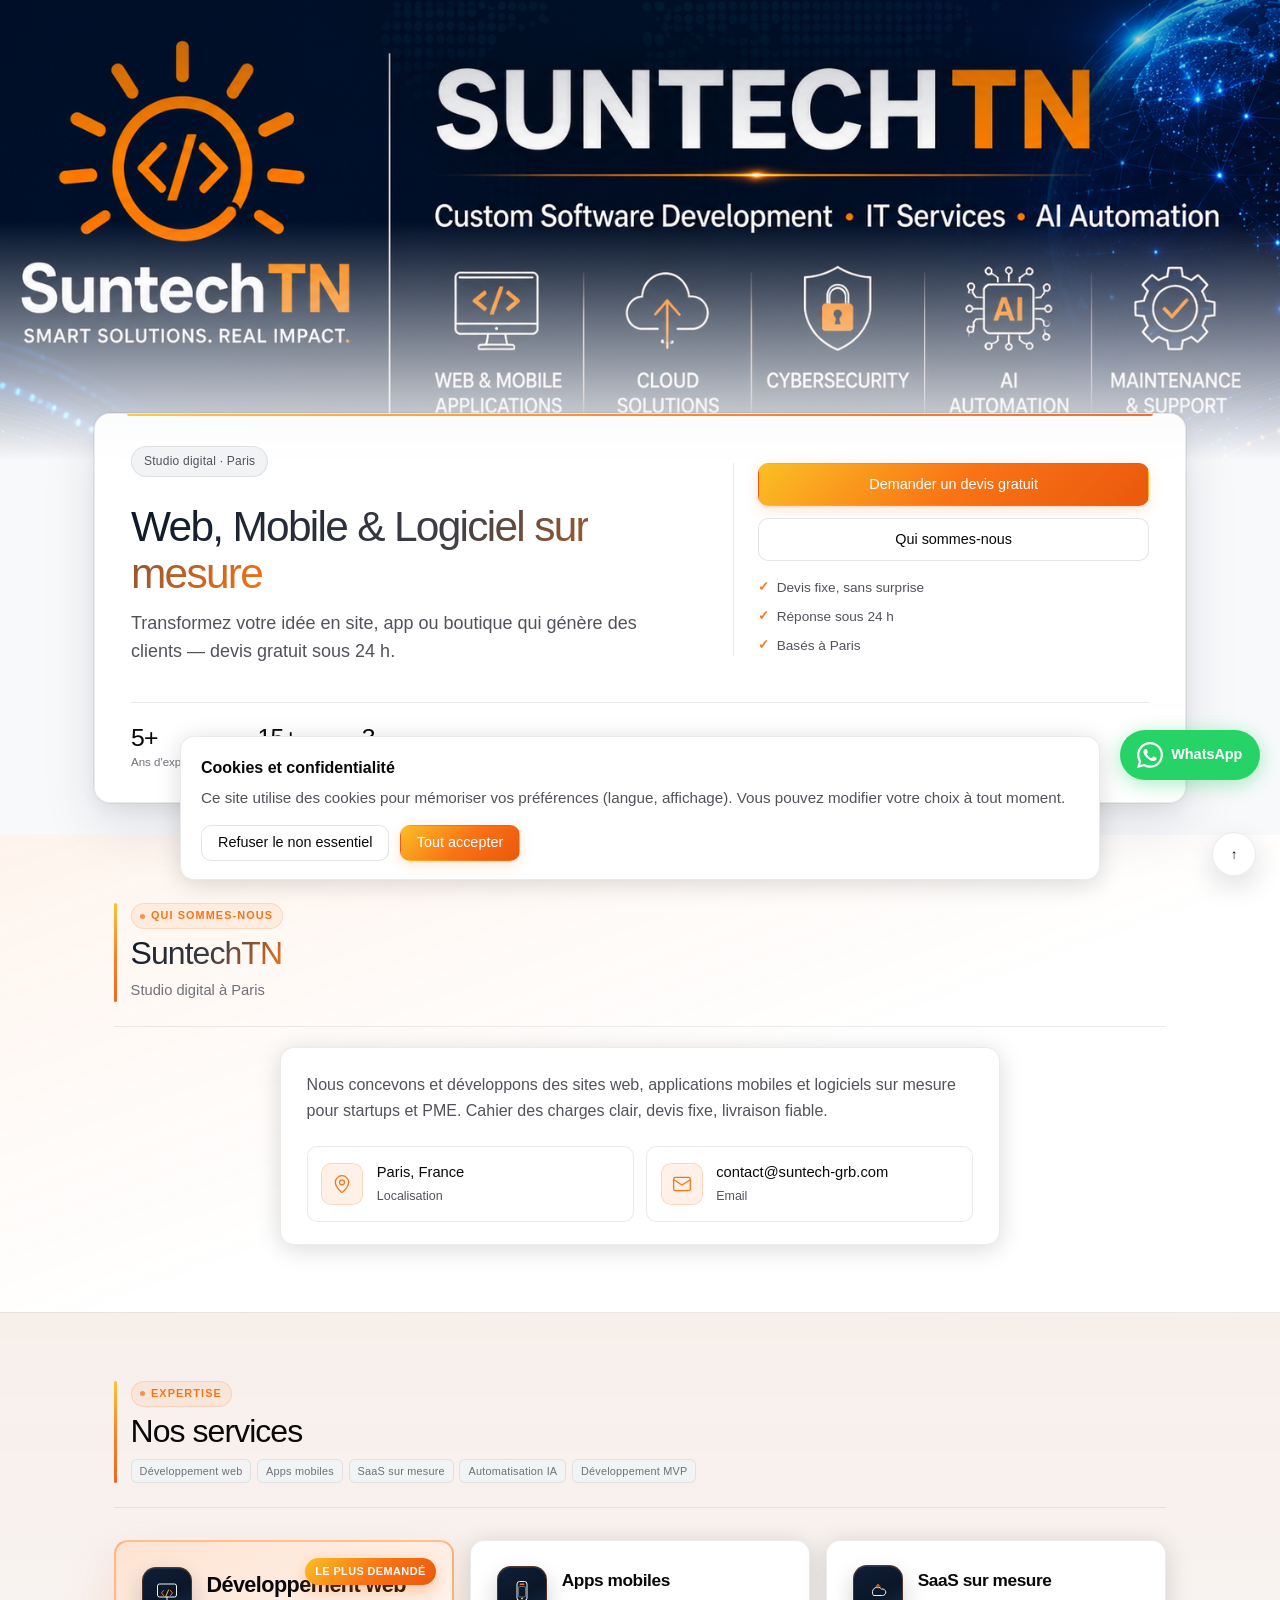
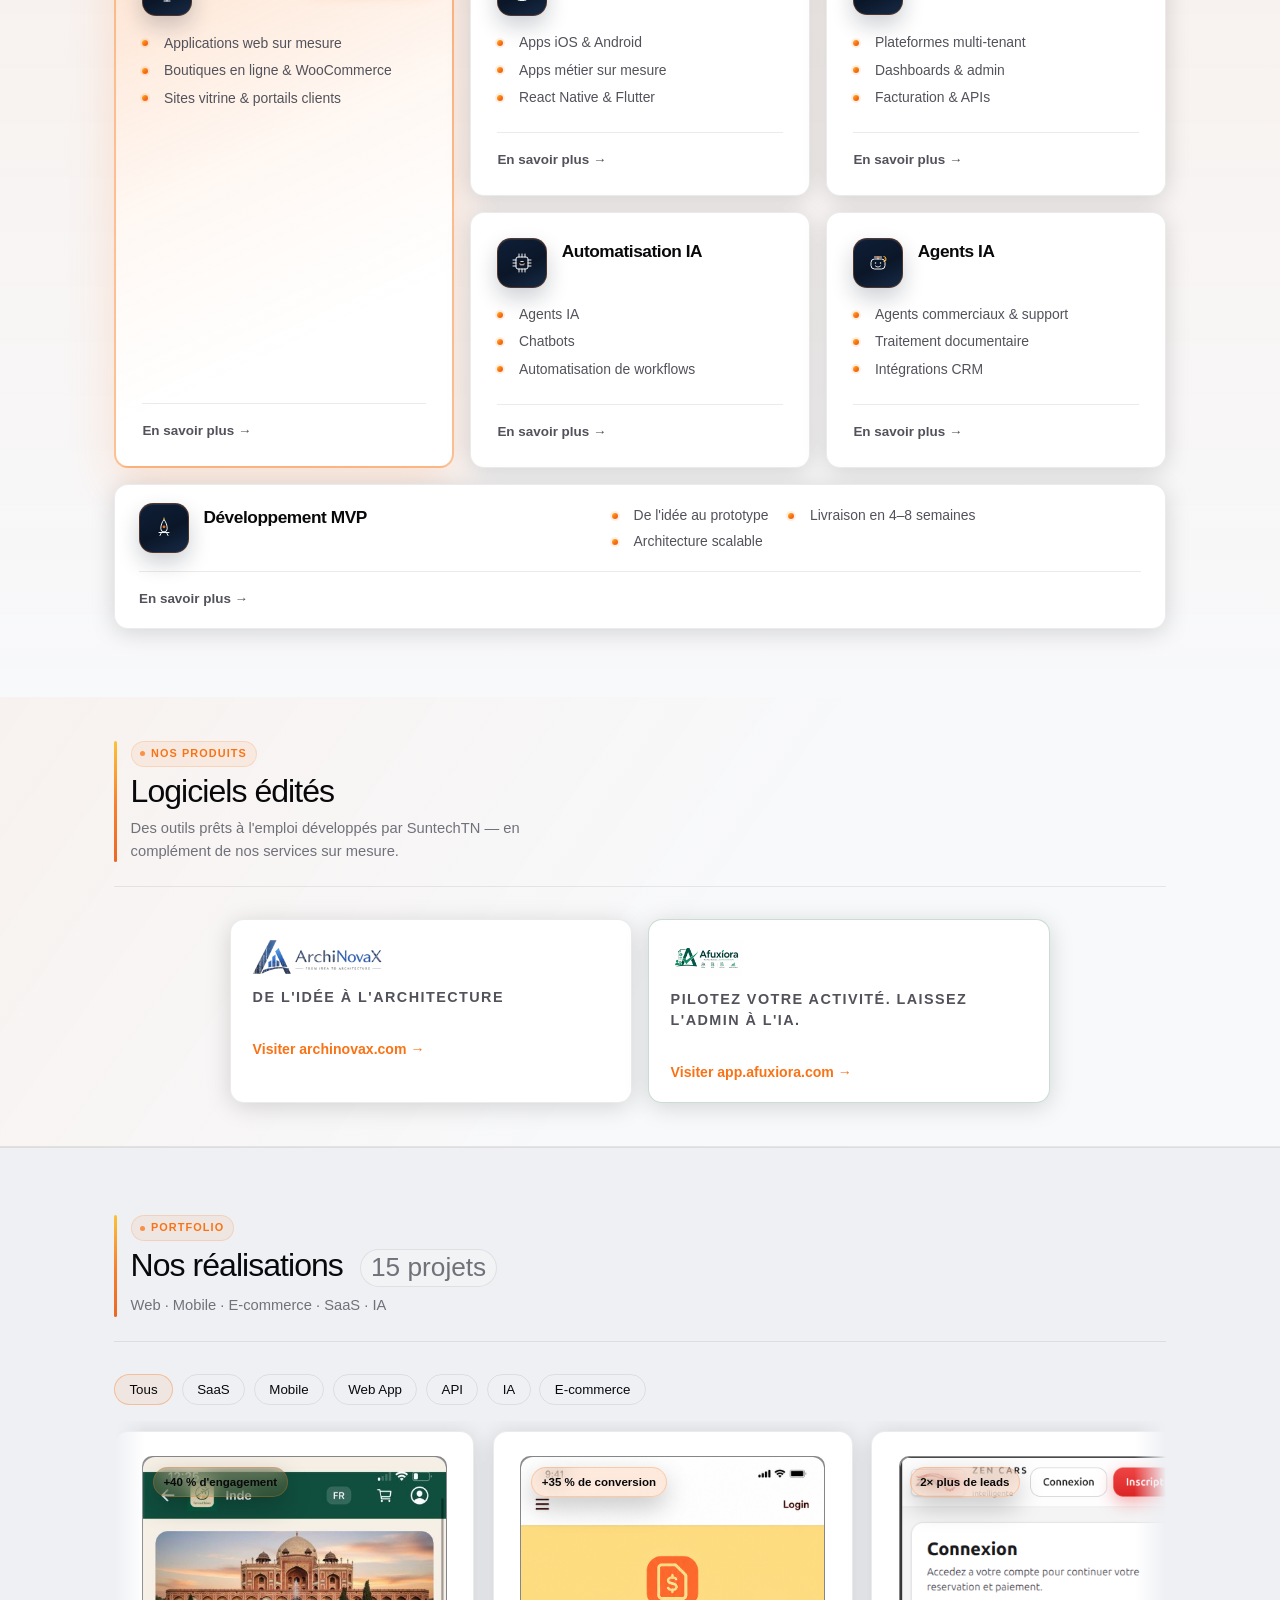
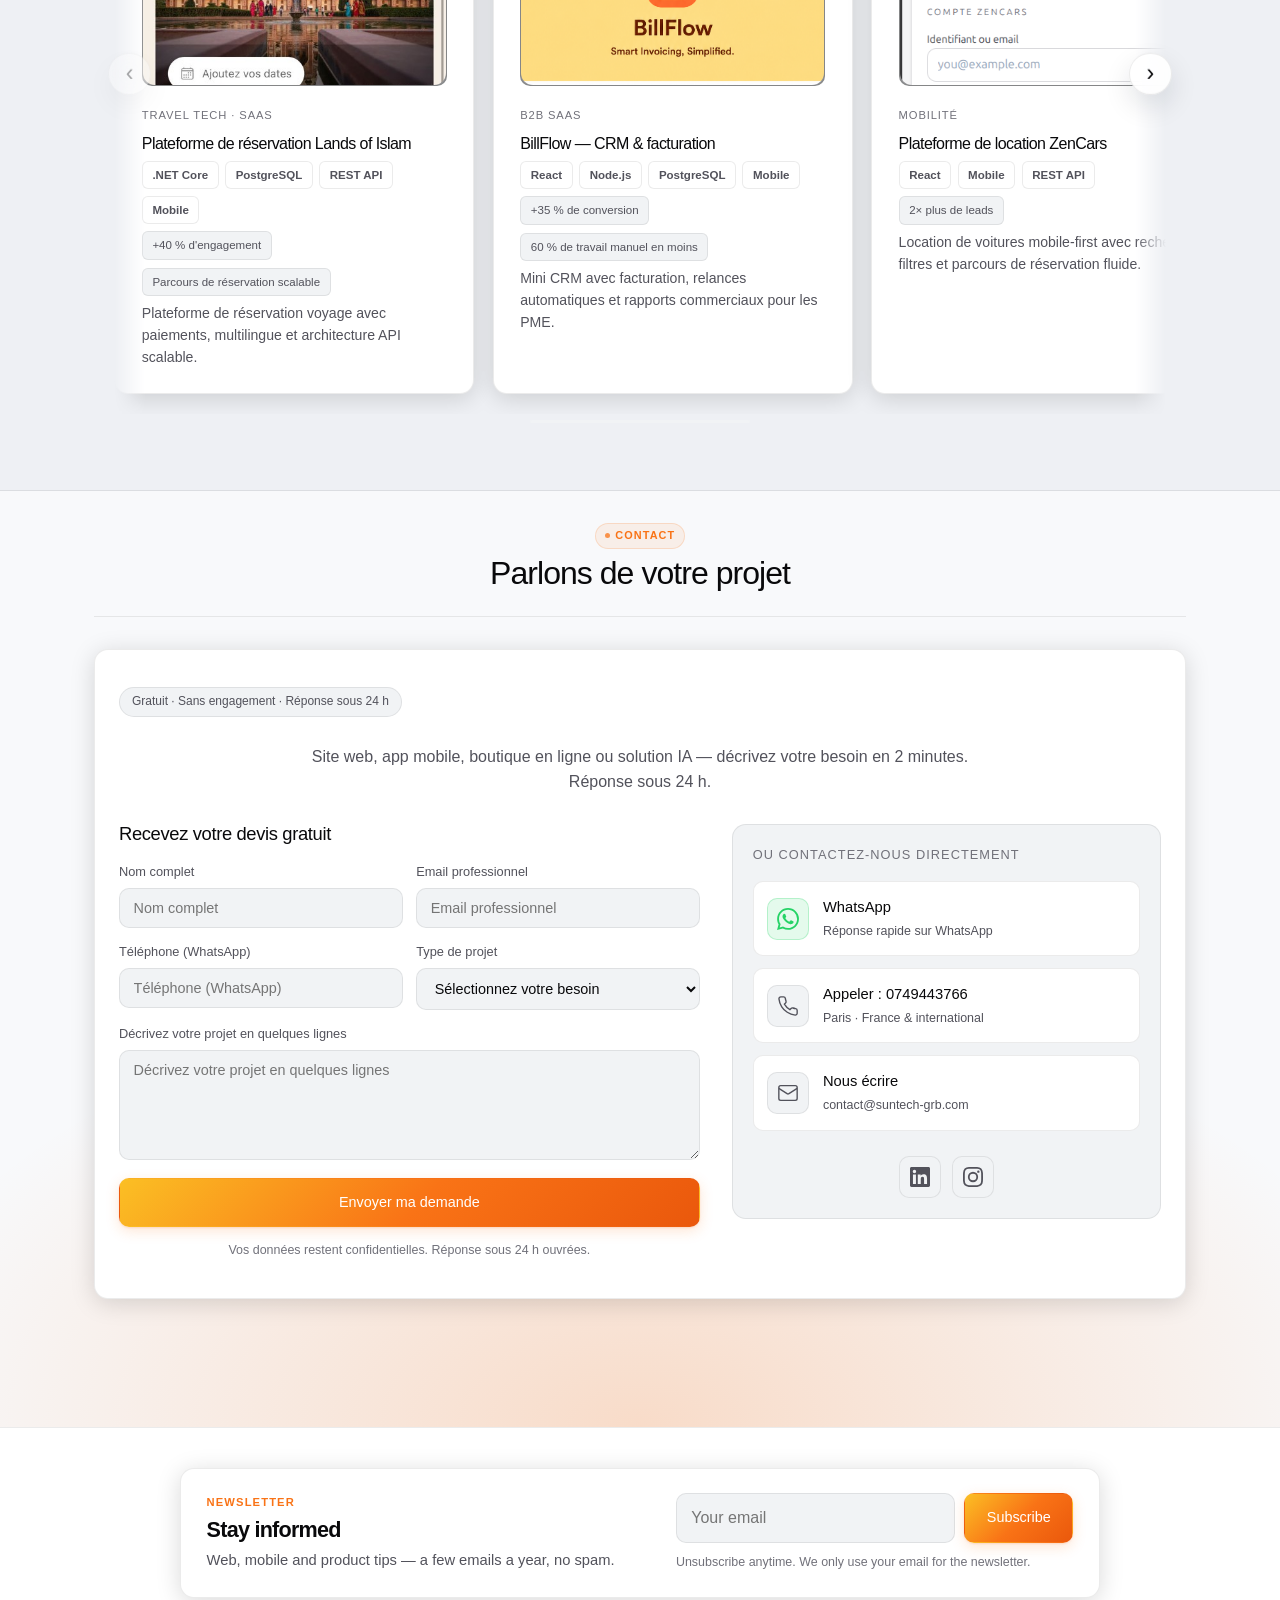
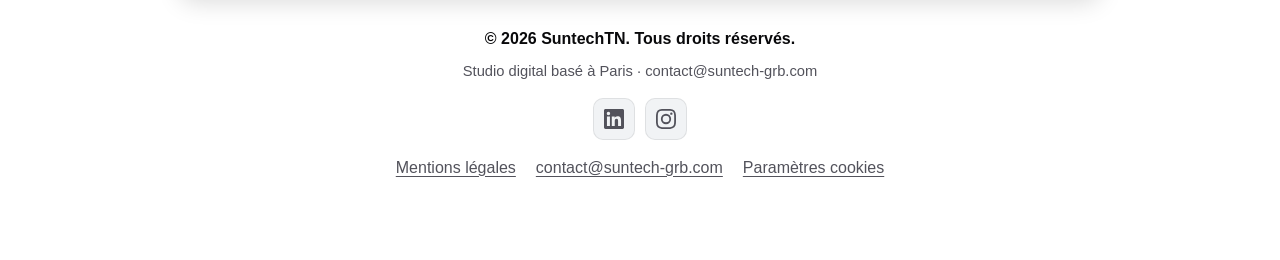
<file: index.html>
<!DOCTYPE html>
<html lang="fr" dir="ltr">

<head>
    <meta charset="UTF-8">
    <meta name="viewport" content="width=device-width, initial-scale=1.0, viewport-fit=cover">
    <meta name="theme-color" content="#0B1628">
    <script>
        (function () {
            var hash = window.location.hash;
            var atTop = !hash || hash === '#' || hash === '#top';

            function resetBanner() {
                document.body.classList.remove('past-banner', 'chapters-visible');
                document.body.classList.add('at-top');
                if (atTop) window.scrollTo(0, 0);
            }

            if (atTop) {
                if ('scrollRestoration' in history) history.scrollRestoration = 'manual';
                window.scrollTo(0, 0);
            }

            document.addEventListener('DOMContentLoaded', resetBanner);
            window.addEventListener('load', resetBanner);
            window.addEventListener('pageshow', resetBanner);
        })();
    </script>
    <meta http-equiv="X-Content-Type-Options" content="nosniff">
    <meta http-equiv="X-Frame-Options" content="DENY">
    <meta name="referrer" content="strict-origin-when-cross-origin">
    <title data-i18n="page_title">SuntechTN | Web, Mobile & Custom Software Development</title>
    <link rel="icon" type="image/png" href="img/logo2.png">
    <link rel="apple-touch-icon" href="img/logo2.png">
    <meta name="description" data-i18n-content="meta_description"
        content="SuntechTN — studio digital à Paris. Sites web, apps mobile et logiciels sur mesure. contact@suntech-grb.com">
    <meta property="og:type" content="website">
    <meta property="og:title" content="SuntechTN | Studio digital à Paris">
    <meta property="og:description" data-i18n-content="meta_description"
        content="SuntechTN — studio digital à Paris. Sites, apps et logiciels sur mesure. Devis gratuit sous 24h.">
    <meta property="og:image" content="img/banner-site.png">
    <meta name="twitter:card" content="summary_large_image">
    <link rel="canonical" href="https://suntech-grb.com/">
    <style id="hero-critical">
        html,
        html:has(body.page-home:not(.past-banner)),
        body.page-home,
        body.page-home:not(.past-banner) {
            margin: 0 !important;
            padding: 0 !important;
            background: none !important;
            background-color: transparent !important;
            background-image: none !important;
            --home-banner-fit: clamp(280px, 36vw, 500px);
            --home-banner-bg: #0a1628;
        }

        @media (max-width: 768px) {
            body.page-home,
            body.page-home:not(.past-banner) {
                --home-banner-fit: clamp(200px, 44vw, 340px);
            }
        }

        body.page-home:not(.past-banner)::before,
        body.page-home:not(.past-banner)::after,
        body.page-home:not(.past-banner) .site-bg-mesh,
        body.page-home:not(.past-banner) .bg-shape {
            display: none !important;
        }

        body.page-home:not(.past-banner) .navbar,
        body.page-home:not(.past-banner) .site-header .nav-links {
            display: none !important;
            visibility: hidden !important;
            pointer-events: none !important;
        }

        body.page-home:not(.past-banner) .site-header {
            height: 0 !important;
            min-height: 0 !important;
            padding: 0 !important;
            margin: 0 !important;
            background: transparent !important;
            border: none !important;
            box-shadow: none !important;
            overflow: visible;
            pointer-events: none;
        }

        body.page-home:not(.past-banner) .site-header,
        body.page-home:not(.past-banner) .site-header .navbar {
            background: transparent !important;
            box-shadow: none !important;
        }

        body.page-home.at-top .hero-home,
        body.page-home:not(.past-banner) .hero-home {
            display: block !important;
            position: relative !important;
            top: auto !important;
            left: auto !important;
            right: auto !important;
            width: 100% !important;
            z-index: 2 !important;
            min-height: 0 !important;
            height: auto !important;
            margin: 0 !important;
            padding: 0 !important;
            background: transparent !important;
            line-height: 0;
        }

        body.page-home.at-top main,
        body.page-home:not(.past-banner) main {
            margin-top: 0 !important;
        }

        body.page-home.past-banner:not(.at-top) .hero-home {
            position: relative !important;
            z-index: 2 !important;
        }

        body.page-home.past-banner:not(.at-top) main {
            margin-top: 0 !important;
        }

        .hero-home .hero-media {
            position: relative;
            display: block;
            margin: 0;
            padding: 0;
            width: 100%;
            max-width: 100%;
            height: var(--home-banner-fit);
            background: var(--home-banner-bg);
            overflow: hidden;
            line-height: 0;
            box-shadow: 0 14px 48px rgba(1, 15, 38, 0.22);
        }

        .hero-home .hero-media-img {
            position: absolute;
            inset: 0;
            display: block;
            width: 100%;
            height: 100%;
            object-fit: cover;
            object-position: center 38%;
            transform: scale(1.02);
            transform-origin: center center;
        }

        body.page-home.past-banner:not(.at-top) .hero-home .hero-media-img {
            position: absolute;
            inset: 0;
            width: 100%;
            height: 100%;
            object-fit: cover;
            object-position: center 38%;
            transform: scale(1.02);
        }

        body.page-home.at-top .site-header,
        body.page-home:not(.past-banner) .site-header {
            display: none !important;
        }

        @media (max-width: 1024px) {
            body.page-home.at-top .site-header,
            body.page-home:not(.past-banner) .site-header {
                display: block !important;
                z-index: 1006 !important;
                height: 0 !important;
                min-height: 0 !important;
                max-height: 0 !important;
                padding: 0 !important;
                margin: 0 !important;
                overflow: visible !important;
                background: transparent !important;
                border: none !important;
                box-shadow: none !important;
                pointer-events: none;
            }

            body.page-home:not(.past-banner).nav-open .site-header {
                z-index: 1010 !important;
                pointer-events: auto !important;
            }

            body.page-home:not(.past-banner).nav-open .site-header .nav-links,
            body.page-home:not(.past-banner) .site-header .nav-links.active {
                display: flex !important;
                visibility: visible !important;
                pointer-events: auto !important;
            }

            body.page-home.at-top .site-header .hamburger,
            body.page-home:not(.past-banner) .site-header .hamburger {
                display: flex !important;
                z-index: 1007 !important;
                position: fixed !important;
                top: 0.5rem !important;
                right: 0.75rem !important;
                pointer-events: auto !important;
            }

            body.page-home:not(.past-banner).nav-open .site-header .hamburger {
                z-index: 1012 !important;
            }

            body.page-home.past-banner .site-header {
                display: flex !important;
                height: auto !important;
                max-height: none !important;
                overflow: visible !important;
                pointer-events: auto !important;
            }

            body.page-home.past-banner .site-header .hamburger {
                display: flex !important;
                pointer-events: auto !important;
            }
        }

        body.page-home.at-top .site-header .navbar,
        body.page-home.at-top .site-header .nav-links,
        body.page-home:not(.past-banner) .navbar,
        body.page-home:not(.past-banner) .site-header .nav-links {
            display: none !important;
        }
    </style>
    <link rel="stylesheet" href="style.css?v=__BUILD_HASH__">
</head>

<body class="page-home at-top">
    <section class="hero-home" id="top">
        <div class="hero-media">
            <img
                src="img/banner-site.png"
                alt="SuntechTN — Smart Solutions. Real Impact."
                class="hero-media-img"
                width="1536"
                height="864"
                fetchpriority="high"
                decoding="async"
            >
            <div class="hero-media-scrim" aria-hidden="true"></div>
            <div class="hero-media-shine" aria-hidden="true"></div>
        </div>
        <aside class="promo-banner hero-promo fade-in-up" aria-label="Announcement">
            <div class="promo-banner-glow" aria-hidden="true"></div>
            <div class="promo-banner-inner">
                <strong class="promo-item promo-item-highlight" data-i18n="promo_highlight">Free quote within 24h</strong>
                <span class="promo-sep" aria-hidden="true">✦</span>
                <span class="promo-item" data-i18n="promo_web">Web &amp; mobile apps</span>
                <span class="promo-sep" aria-hidden="true">✦</span>
                <span class="promo-item" data-i18n="promo_ecom">E-commerce &amp; SaaS</span>
                <span class="promo-sep" aria-hidden="true">✦</span>
                <span class="promo-item" data-i18n="promo_ai">AI automation</span>
                <a href="#contact" class="promo-banner-cta" data-i18n="promo_cta">Get a quote →</a>
            </div>
        </aside>
    </section>

    <svg xmlns="http://www.w3.org/2000/svg" aria-hidden="true" style="position:absolute;width:0;height:0;overflow:hidden">
        <symbol id="svc-web" viewBox="0 0 24 24" fill="none">
            <rect x="2.5" y="4" width="19" height="13" rx="2" stroke="currentColor" stroke-width="1"/>
            <path d="M9 21h6M12 17v4" stroke="currentColor" stroke-width="1" stroke-linecap="round"/>
            <path d="M8.5 10.5 6.5 13l2 2.5" stroke="#F97316" stroke-width="1" stroke-linecap="round" stroke-linejoin="round"/>
            <path d="M15.5 10.5l2 2.5-2 2.5" stroke="#F97316" stroke-width="1" stroke-linecap="round" stroke-linejoin="round"/>
            <path d="M13.5 10l-3 7" stroke="#FBBF24" stroke-width="1" stroke-linecap="round"/>
        </symbol>
        <symbol id="svc-mobile" viewBox="0 0 24 24" fill="none">
            <rect x="7" y="2.5" width="10" height="19" rx="2.5" stroke="currentColor" stroke-width="1"/>
            <rect x="9.5" y="4.5" width="5" height="1.5" rx="0.75" fill="#F97316"/>
            <rect x="8.5" y="7.5" width="7" height="10.5" rx="1.5" stroke="currentColor" stroke-width="0.85" opacity="0.45"/>
            <circle cx="12" cy="19.5" r="0.85" fill="currentColor"/>
        </symbol>
        <symbol id="svc-saas" viewBox="0 0 24 24" fill="none">
            <path d="M7.5 16.5h9a3.25 3.25 0 1 0-.85-6.38A4.25 4.25 0 0 0 7.5 16.5Z" stroke="currentColor" stroke-width="1" stroke-linejoin="round"/>
            <path d="M12 9V5.5M10 7.5l2-2 2 2" stroke="#F97316" stroke-width="1" stroke-linecap="round" stroke-linejoin="round"/>
        </symbol>
        <symbol id="svc-ai" viewBox="0 0 24 24" fill="none">
            <rect x="6" y="6" width="12" height="12" rx="2" stroke="currentColor" stroke-width="1"/>
            <path d="M9 3v3M12 3v3M15 3v3M9 18v3M12 18v3M15 18v3M3 9h3M3 12h3M3 15h3M18 9h3M18 12h3M18 15h3" stroke="currentColor" stroke-width="1" stroke-linecap="round"/>
            <path d="M9.2 12.2h1.3v1.3H9.2zM13.5 12.2h1.3v1.3h-1.3z" fill="#F97316"/>
            <path d="M10.8 10.5h2.4M10.5 13.8h3" stroke="currentColor" stroke-width="0.9" stroke-linecap="round"/>
        </symbol>
        <symbol id="svc-agents" viewBox="0 0 24 24" fill="none">
            <rect x="5" y="8" width="14" height="10" rx="3.5" stroke="currentColor" stroke-width="1"/>
            <path d="M9.5 12h.01M14.5 12h.01" stroke="currentColor" stroke-width="1.5" stroke-linecap="round"/>
            <path d="M9.5 15c.85.8 2 .95 2.5.95s1.65-.15 2.5-.95" stroke="currentColor" stroke-width="1" stroke-linecap="round"/>
            <path d="M12 8V6M8.5 6h7" stroke="currentColor" stroke-width="1" stroke-linecap="round"/>
            <circle cx="12" cy="6" r="1" fill="#F97316"/>
            <path d="M17.5 5.5a2.5 2.5 0 1 1 0 5" stroke="#FBBF24" stroke-width="1"/>
            <path d="M18.8 7.8l1.2 1.2" stroke="#F97316" stroke-width="1" stroke-linecap="round"/>
        </symbol>
        <symbol id="svc-mvp" viewBox="0 0 24 24" fill="none">
            <path d="M12 3.5c2 2.6 3.2 5.8 3.2 9.2a3.2 3.2 0 1 1-6.4 0c0-3.4 1.2-6.6 3.2-9.2Z" stroke="currentColor" stroke-width="1" stroke-linejoin="round"/>
            <circle cx="12" cy="10.8" r="1.4" fill="#F97316"/>
            <path d="M9.5 16.5 8 19.5M14.5 16.5 16 19.5M7 16.5h10" stroke="currentColor" stroke-width="1" stroke-linecap="round" stroke-linejoin="round"/>
            <path d="M12 3.5V2" stroke="#FBBF24" stroke-width="1" stroke-linecap="round"/>
        </symbol>
    </svg>
    <div class="site-bg-mesh" aria-hidden="true"></div>
    <div class="bg-shape bg-shape-1"></div>
    <div class="bg-shape bg-shape-2"></div>
    <div class="bg-shape bg-shape-3"></div>

    <main>
        <section class="hero-intro reveal" aria-labelledby="hero-heading">
            <div class="hero-intro-card glass-card fade-in-up">
                <div class="hero-intro-copy">
                    <p class="hero-badge" data-i18n="hero_badge">Digital studio · Paris</p>
                    <h1 class="hero-title" id="hero-heading">
                        <span class="text-gradient" data-i18n="hero_title_1">Web, Mobile &amp; Custom Software Studio</span>
                    </h1>
                    <p class="hero-slogan" data-i18n="hero_slogan">We turn your idea into a website, app or store that wins customers — free quote within 24h.</p>
                </div>
                <div class="hero-intro-actions">
                    <div class="hero-actions">
                        <a href="#contact" class="btn btn-primary" data-i18n="btn_audit">Get a free quote</a>
                        <a href="#about" class="btn btn-secondary" data-i18n="btn_about">Who we are</a>
                    </div>
                    <ul class="hero-trust" aria-label="Guarantees">
                        <li data-i18n="hero_trust_1">Fixed-price quotes</li>
                        <li data-i18n="hero_trust_2">Reply within 24h</li>
                        <li data-i18n="hero_trust_3">Based in Paris</li>
                    </ul>
                </div>
                <div class="hero-proof" id="trusted">
                    <div class="hero-proof-stats">
                        <div class="hero-proof-stat">
                            <span class="hero-proof-value" data-counter data-target="5" data-suffix="+">5+</span>
                            <span class="hero-proof-label" data-i18n="stat_years">Years of experience</span>
                        </div>
                        <div class="hero-proof-stat">
                            <span class="hero-proof-value" data-counter data-target="15" data-suffix="+">15+</span>
                            <span class="hero-proof-label" data-i18n="stat_projects">Projects delivered</span>
                        </div>
                        <div class="hero-proof-stat">
                            <span class="hero-proof-value">3</span>
                            <span class="hero-proof-label" data-i18n="stat_langs">Languages supported</span>
                        </div>
                    </div>
                </div>
            </div>
        </section>

        <section class="about reveal section-shell section-tone-about" id="about" aria-labelledby="about-heading">
            <header class="section-head section-head-chapter accordion-heading-visual">
                <span class="accordion-title-accent" aria-hidden="true"></span>
                <div class="section-head-text">
                    <span class="accordion-eyebrow" data-i18n="about_eyebrow">Who we are</span>
                    <h2 class="section-title" id="about-heading">
                        <span class="text-gradient">SuntechTN</span>
                    </h2>
                    <p class="section-lead" data-i18n="about_role">Digital studio in Paris</p>
                </div>
            </header>
            <div class="section-content">
                <div class="about-card glass-card">
                    <p class="about-text" data-i18n="about_text">We design and build websites, mobile apps and custom software for startups and SMEs. Clear scope, fixed-price quotes, and delivery you can rely on.</p>
                    <div class="about-channels">
                        <div class="contact-channel about-channel">
                            <span class="contact-channel-icon" aria-hidden="true">
                                <svg viewBox="0 0 24 24" fill="none" stroke="currentColor" stroke-width="1.5" width="20" height="20"><path d="M20 10c0 4.993-5.539 10.193-7.399 11.799a1 1 0 0 1-1.202 0C9.539 20.193 4 14.993 4 10a8 8 0 0 1 16 0"/><circle cx="12" cy="10" r="3"/></svg>
                            </span>
                            <span>
                                <strong data-i18n="about_location">Paris, France</strong>
                                <small data-i18n="about_location_label">Location</small>
                            </span>
                        </div>
                        <a href="mailto:contact@suntech-grb.com" class="contact-channel about-channel">
                            <span class="contact-channel-icon" aria-hidden="true">
                                <svg viewBox="0 0 24 24" fill="none" stroke="currentColor" stroke-width="1.5" width="20" height="20"><rect width="20" height="16" x="2" y="4" rx="2"/><path d="m22 7-8.97 5.7a1.94 1.94 0 0 1-2.06 0L2 7"/></svg>
                            </span>
                            <span>
                                <strong>contact@suntech-grb.com</strong>
                                <small data-i18n="about_email_label">Email</small>
                            </span>
                        </a>
                    </div>
                </div>
            </div>
        </section>

        <section class="services reveal section-shell section-tone-services" id="services">
            <header class="section-head section-head-chapter accordion-heading-visual">
                
                <span class="accordion-title-accent" aria-hidden="true"></span>
                <div class="section-head-text">
                            <span class="accordion-eyebrow" data-i18n="services_eyebrow">Expertise</span>
                            <h2 class="section-title" data-i18n="services_title">What we build</h2>
                            <ul class="accordion-tags" aria-hidden="true">
                                <li data-i18n="service_web_title">Web</li>
                                <li data-i18n="service_mobile_title">Mobile</li>
                                <li data-i18n="service_software_title">SaaS</li>
                                <li data-i18n="service_ai_title">AI</li>
                                <li data-i18n="service_mvp_title">MVP</li>
                            </ul>
                        </div>
            </header>
            <div class="section-content">
            <div class="services-grid services-grid-bento">
                <a href="web-development.html" class="service-card service-card-link service-card-featured glass-card">
                    <span class="service-featured-badge" data-i18n="service_featured_badge">Most requested</span>
                    <div class="service-card-head">
                        <span class="service-icon" aria-hidden="true"><svg viewBox="0 0 24 24"><use href="#svc-web"></use></svg></span>
                        <h3 data-i18n="service_web_title">Web Development</h3>
                    </div>
                    <ul class="service-features">
                        <li data-i18n="service_web_f1">Custom web applications</li>
                        <li data-i18n="service_web_f2">Online stores &amp; WooCommerce</li>
                        <li data-i18n="service_web_f3">Corporate sites &amp; portals</li>
                    </ul>
                    <span class="service-card-cta" data-i18n="service_learn_more">Learn more →</span>
                </a>
                <a href="mobile-apps.html" class="service-card service-card-link glass-card">
                    <div class="service-card-head">
                        <span class="service-icon" aria-hidden="true"><svg viewBox="0 0 24 24"><use href="#svc-mobile"></use></svg></span>
                        <h3 data-i18n="service_mobile_title">Mobile Apps</h3>
                    </div>
                    <ul class="service-features">
                        <li data-i18n="service_mobile_f1">iOS &amp; Android apps</li>
                        <li data-i18n="service_mobile_f2">Custom business apps</li>
                        <li data-i18n="service_mobile_f3">React Native &amp; Flutter</li>
                    </ul>
                    <span class="service-card-cta" data-i18n="service_learn_more">Learn more →</span>
                </a>
                <a href="saas-development.html" class="service-card service-card-link glass-card">
                    <div class="service-card-head">
                        <span class="service-icon" aria-hidden="true"><svg viewBox="0 0 24 24"><use href="#svc-saas"></use></svg></span>
                        <h3 data-i18n="service_software_title">Custom SaaS</h3>
                    </div>
                    <ul class="service-features">
                        <li data-i18n="service_software_f1">Multi-tenant platforms</li>
                        <li data-i18n="service_software_f2">Dashboards &amp; admin</li>
                        <li data-i18n="service_software_f3">Billing &amp; APIs</li>
                    </ul>
                    <span class="service-card-cta" data-i18n="service_learn_more">Learn more →</span>
                </a>
                <a href="ai-automation.html" class="service-card service-card-link glass-card">
                    <div class="service-card-head">
                        <span class="service-icon" aria-hidden="true"><svg viewBox="0 0 24 24"><use href="#svc-ai"></use></svg></span>
                        <h3 data-i18n="service_ai_title">AI Automation</h3>
                    </div>
                    <ul class="service-features">
                        <li data-i18n="service_ai_f1">AI agents</li>
                        <li data-i18n="service_ai_f2">Chatbots</li>
                        <li data-i18n="service_ai_f3">Workflow automation</li>
                    </ul>
                    <span class="service-card-cta" data-i18n="service_learn_more">Learn more →</span>
                </a>
                <a href="ai-agents.html" class="service-card service-card-link glass-card">
                    <div class="service-card-head">
                        <span class="service-icon" aria-hidden="true"><svg viewBox="0 0 24 24"><use href="#svc-agents"></use></svg></span>
                        <h3 data-i18n="service_agents_title">AI Agents</h3>
                    </div>
                    <ul class="service-features">
                        <li data-i18n="service_agents_f1">Sales &amp; support agents</li>
                        <li data-i18n="service_agents_f2">Document processing</li>
                        <li data-i18n="service_agents_f3">CRM integrations</li>
                    </ul>
                    <span class="service-card-cta" data-i18n="service_learn_more">Learn more →</span>
                </a>
                <a href="mvp-development.html" class="service-card service-card-link glass-card">
                    <div class="service-card-head">
                        <span class="service-icon" aria-hidden="true"><svg viewBox="0 0 24 24"><use href="#svc-mvp"></use></svg></span>
                        <h3 data-i18n="service_mvp_title">MVP Development</h3>
                    </div>
                    <ul class="service-features">
                        <li data-i18n="service_mvp_f1">Idea to prototype</li>
                        <li data-i18n="service_mvp_f2">4–8 week delivery</li>
                        <li data-i18n="service_mvp_f3">Scale-ready architecture</li>
                    </ul>
                    <span class="service-card-cta" data-i18n="service_learn_more">Learn more →</span>
                </a>
            </div>
            </div>
        </section>

        <section class="products reveal section-shell section-tone-products" id="products">
            <header class="section-head section-head-chapter accordion-heading-visual">
                <span class="accordion-title-accent" aria-hidden="true"></span>
                <div class="section-head-text">
                    <span class="accordion-eyebrow" data-i18n="products_eyebrow">Our products</span>
                    <h2 class="section-title" data-i18n="products_title">Software we ship</h2>
                    <p class="section-lead" data-i18n="products_lead">Ready-to-use tools built by SuntechTN — in addition to custom services.</p>
                </div>
            </header>
            <div class="section-content">
                <div class="products-grid products-grid-compact">
                    <a href="https://www.archinovax.com" class="product-card product-card-compact product-card-archinovax glass-card" target="_blank" rel="noopener noreferrer">
                        <img src="img/archinovax-logo.png" alt="ArchiNovaX" class="product-logo" width="200" height="50" loading="lazy" decoding="async">
                        <p class="product-tagline" data-i18n="product_archinovax_tagline">From idea to architecture</p>
                        <span class="product-card-cta" data-i18n="product_archinovax_cta">Visit archinovax.com →</span>
                    </a>
                    <a href="https://app.afuxiora.com" class="product-card product-card-compact product-card-afuxiora glass-card" target="_blank" rel="noopener noreferrer">
                        <img src="img/afuxiora-logo.png" alt="Afuxiora" class="product-logo product-logo-afuxiora" width="220" height="58" loading="lazy" decoding="async">
                        <p class="product-tagline" data-i18n="product_afuxiora_tagline">Run your business. Leave the admin to AI.</p>
                        <span class="product-card-cta product-card-cta-afuxiora" data-i18n="product_afuxiora_cta">Visit app.afuxiora.com →</span>
                    </a>
                </div>
            </div>
        </section>

        <section class="projects reveal section-shell section-tone-projects" id="projects">
            <header class="section-head section-head-chapter accordion-heading-visual">
                
                <span class="accordion-title-accent" aria-hidden="true"></span>
                <div class="section-head-text">
                            <span class="accordion-eyebrow" data-i18n="projects_eyebrow">Portfolio</span>
                            <h2 class="section-title"><span data-i18n="projects_title">Our work</span> <span class="projects-count" data-i18n="projects_count">15 projects</span></h2>
                            <p class="section-lead" data-i18n="projects_preview">Web · Mobile · E-commerce · SaaS · AI</p>
                        </div>
            </header>
            <div class="section-content">
            <div class="project-filter">
                <button class="filter-btn active" data-filter="all" data-i18n="filter_all">All</button>
                <button class="filter-btn" data-filter="saas" data-i18n="filter_saas">SaaS</button>
                <button class="filter-btn" data-filter="mobile" data-i18n="filter_mobile">Mobile</button>
                <button class="filter-btn" data-filter="web" data-i18n="filter_web">Web App</button>
                <button class="filter-btn" data-filter="api" data-i18n="filter_api">API</button>
                <button class="filter-btn" data-filter="ai" data-i18n="filter_ai">AI</button>
                <button class="filter-btn" data-filter="wordpress" data-i18n="filter_wordpress">E-commerce</button>
            </div>
            <div class="projects-carousel" id="projectsCarousel">
                <button type="button" class="projects-nav projects-nav-prev" aria-label="Previous projects">‹</button>
                <button type="button" class="projects-nav projects-nav-next" aria-label="Next projects">›</button>
                <div class="projects-track" id="projectsTrack" tabindex="0" aria-label="Project portfolio scroll">
            <div class="projects-list">
                <article class="case-card glass-card" data-category="web saas api">
                    <div class="case-media case-media-carousel" data-slide-interval="2600">
                        <img src="img/lands-01.png" alt="Lands of Islam — booking interface with calendar and date selection">
                        <img src="img/lands-02.png" alt="Lands of Islam — discovery screen with destinations list">
                        <img src="img/lands-03.png" alt="Lands of Islam — user login screen">
                        <img src="img/lands-04.png" alt="Lands of Islam — service details page for a trip package">
                        <img src="img/lands-05.png" alt="Lands of Islam — account creation (sign up) form">
                        <img src="img/lands-06.png" alt="Lands of Islam — Arabic UI view of trip details">
                        <img src="img/lands-07.png" alt="Lands of Islam — destination details page with itinerary info">
                        <img src="img/lands-08.png" alt="Lands of Islam — date picker for booking availability">
                    </div>
                    <div class="case-body">
                        <span class="project-category" data-i18n="case_1_sector">Travel Tech · SaaS</span>
                        <h3 data-i18n="case_1_title">Lands of Islam booking platform</h3>
                        <div class="case-meta">
                        <div class="case-stack">
                            <span>.NET Core</span><span>PostgreSQL</span><span>REST API</span><span>Mobile</span>
                        </div>
                        <div class="case-metrics">
                            <span class="case-metric" data-i18n="case_1_metric_1">+40% engagement</span>
                            <span class="case-metric" data-i18n="case_1_metric_2">Scalable booking flow</span>
                        </div>
                        <p class="case-desc" data-i18n="case_1_desc">End-to-end travel booking platform with payments, multi-language support and a scalable API architecture.</p>
                        </div>
                    </div>
                </article>

                <article class="case-card glass-card" data-category="saas web api mobile">
                    <div class="case-media case-media-carousel" data-slide-interval="2600">
                        <img src="img/BillFlow1.png" alt="BillFlow — invoicing dashboard with KPIs and recent invoices">
                        <img src="img/BillFlow2.png" alt="BillFlow — client management screen (CRM list)">
                        <img src="img/BillFlow3.png" alt="BillFlow — products and services catalog management">
                        <img src="img/BillFlow4.png" alt="BillFlow — invoices list with status and totals">
                        <img src="img/BillFlow5.png" alt="BillFlow — automated payment reminders and follow-up workflow">
                        <img src="img/BillFlow6.png" alt="BillFlow — sales report charts and revenue analytics">
                    </div>
                    <div class="case-body">
                        <span class="project-category" data-i18n="case_4_sector">B2B SaaS</span>
                        <h3 data-i18n="case_4_title">BillFlow — CRM &amp; invoicing suite</h3>
                        <div class="case-meta">
                        <div class="case-stack">
                            <span>React</span><span>Node.js</span><span>PostgreSQL</span><span>Mobile</span>
                        </div>
                        <div class="case-metrics">
                            <span class="case-metric" data-i18n="case_4_metric_1">+35% conversion</span>
                            <span class="case-metric" data-i18n="case_4_metric_2">60% less manual work</span>
                        </div>
                        <p class="case-desc" data-i18n="case_4_desc">Mini CRM with invoicing, automated reminders and sales reports — built for SMEs who outgrew spreadsheets.</p>
                        </div>
                    </div>
                </article>

                <article class="case-card glass-card" data-category="web mobile">
                    <div class="case-media case-media-carousel" data-slide-interval="2600">
                        <img src="img/zencars-01.png" alt="ZenCars — customer login screen for car rental">
                        <img src="img/zencars-02.png" alt="ZenCars — destinations and pickup locations browsing">
                        <img src="img/zencars-03.png" alt="ZenCars — booking search form with dates and location filters">
                        <img src="img/zencars-04.png" alt="ZenCars — account registration (sign up) screen">
                        <img src="img/zencars-05.png" alt="ZenCars — special offers and promotions list">
                        <img src="img/zencars-06.png" alt="ZenCars — car catalog with filters and availability">
                        <img src="img/zencars-07.png" alt="ZenCars — car details page with specs and booking CTA">
                    </div>
                    <div class="case-body">
                        <span class="project-category" data-i18n="case_5_sector">Mobility</span>
                        <h3 data-i18n="case_5_title">ZenCars car rental platform</h3>
                        <div class="case-meta">
                        <div class="case-stack">
                            <span>React</span><span>Mobile</span><span>REST API</span>
                        </div>
                        <div class="case-metrics">
                            <span class="case-metric" data-i18n="case_5_metric_1">2× more leads</span>
                        </div>
                        <p class="case-desc" data-i18n="case_5_desc">Mobile-first car rental with search, filtering and a streamlined booking experience.</p>
                        </div>
                    </div>
                </article>

                <article class="case-card glass-card" data-category="mobile api">
                    <div class="case-media case-media-carousel" data-slide-interval="2600">
                        <img src="img/athloapp/01-welcome.jpg" alt="AthloApp — fitness app welcome screen" width="390" height="844" loading="lazy" decoding="async">
                        <img src="img/athloapp/02-login.jpg" alt="AthloApp — login screen" width="390" height="844" loading="lazy" decoding="async">
                        <img src="img/athloapp/03-signup.jpg" alt="AthloApp — sign-up screen" width="390" height="844" loading="lazy" decoding="async">
                        <img src="img/athloapp/04-home.jpg" alt="AthloApp — home dashboard" width="390" height="844" loading="lazy" decoding="async">
                        <img src="img/athloapp/05-dashboard.jpg" alt="AthloApp — fitness dashboard" width="390" height="844" loading="lazy" decoding="async">
                        <img src="img/athloapp/06-program.jpg" alt="AthloApp — workout program interface" width="390" height="844" loading="lazy" decoding="async">
                        <img src="img/athloapp/07-program-detail.jpg" alt="AthloApp — strength program details" width="390" height="844" loading="lazy" decoding="async">
                        <img src="img/athloapp/08-timer.jpg" alt="AthloApp — active workout timer" width="390" height="844" loading="lazy" decoding="async">
                        <img src="img/athloapp/09-progress.jpg" alt="AthloApp — training progress dark mode" width="390" height="844" loading="lazy" decoding="async">
                        <img src="img/athloapp/10-profile.jpg" alt="AthloApp — health profile and goals" width="390" height="844" loading="lazy" decoding="async">
                        <img src="img/athloapp/11-summary.jpg" alt="AthloApp — completed workout summary" width="390" height="844" loading="lazy" decoding="async">
                    </div>
                    <div class="case-body">
                        <span class="project-category" data-i18n="case_16_sector">Fitness · Mobile</span>
                        <h3 data-i18n="case_16_title">AthloApp — Fitness coaching app</h3>
                        <div class="case-meta">
                        <div class="case-stack">
                            <span>React Native</span><span>Node.js</span><span>REST API</span><span>Mobile</span>
                        </div>
                        <div class="case-metrics">
                            <span class="case-metric" data-i18n="case_16_metric_1">Personalized programs</span>
                            <span class="case-metric" data-i18n="case_16_metric_2">Live workout tracking</span>
                        </div>
                        <p class="case-desc" data-i18n="case_16_desc">Mobile fitness app with onboarding, custom workout programs, active timer, progress tracking and health profile.</p>
                        </div>
                    </div>
                </article>

                <article class="case-card glass-card" data-category="web api mobile">
                    <div class="case-media case-media-carousel" data-slide-interval="2600">
                        <img src="img/waste-01.png" alt="Waste Removal — user sign up for service booking">
                        <img src="img/waste-02.png" alt="Waste Removal — truck rental booking screen">
                        <img src="img/waste-03.png" alt="Waste Removal — service selection (pickup, disposal, rental)">
                        <img src="img/waste-04.png" alt="Waste Removal — user login screen">
                        <img src="img/waste-05.png" alt="Waste Removal — quantity selection and pricing options">
                        <img src="img/waste-06.png" alt="Waste Removal — booking form with contact and schedule details">
                    </div>
                    <div class="case-body">
                        <span class="project-category" data-i18n="case_2_sector">Operations</span>
                        <h3 data-i18n="case_2_title">Waste Removal Application</h3>
                        <div class="case-meta">
                        <div class="case-stack">
                            <span>.NET</span><span>API</span><span>Mobile</span>
                        </div>
                        <div class="case-metrics">
                            <span class="case-metric" data-i18n="case_2_metric_1">60% less manual work</span>
                        </div>
                        <p class="case-desc" data-i18n="case_2_desc">Logistics app for waste removal coordination with real-time booking and fleet management.</p>
                        </div>
                    </div>
                </article>

                <article class="case-card glass-card" data-category="saas api ai">
                    <div class="case-media case-media-carousel" data-slide-interval="2600">
                        <img src="img/medibot.png" alt="MediBot Pro — dashboard and mobile chat assistant for medical practices" width="1024" height="768">
                    </div>
                    <div class="case-body">
                        <span class="project-category" data-i18n="case_6_sector">Health · AI</span>
                        <h3 data-i18n="case_6_title">MediBot Pro — Medical practice assistant</h3>
                        <div class="case-meta">
                        <div class="case-stack"><span>LLM</span><span>Python</span><span>API</span></div>
                        <div class="case-metrics"><span class="case-metric" data-i18n="case_6_metric_1">40% fewer calls</span></div>
                        <p class="case-desc" data-i18n="case_6_desc">AI chatbot with calendar sync and automated patient FAQ for medical practices.</p>
                        </div>
                    </div>
                </article>

                <article class="case-card glass-card" data-category="web mobile">
                    <div class="case-media case-media-carousel" data-slide-interval="2600">
                        <img src="img/RestoFlow.png" alt="RestoFlow — restaurant ordering platform: dashboard, mobile menu and kitchen screens" width="1024" height="768">
                    </div>
                    <div class="case-body">
                        <span class="project-category" data-i18n="case_7_sector">Hospitality</span>
                        <h3 data-i18n="case_7_title">RestoFlow — Restaurant ordering platform</h3>
                        <div class="case-meta">
                        <div class="case-stack"><span>React</span><span>Stripe</span><span>Mobile</span></div>
                        <div class="case-metrics"><span class="case-metric" data-i18n="case_7_metric_1">25% faster service</span></div>
                        <p class="case-desc" data-i18n="case_7_desc">Web and mobile ordering with kitchen dashboard and integrated Stripe payments.</p>
                        </div>
                    </div>
                </article>

                <article class="case-card glass-card" data-category="web api">
                    <div class="case-media case-media-carousel" data-slide-interval="2600">
                        <img src="img/proConnect.png" alt="PropConnect — property listings portal: search homepage and CRM dashboard screens" width="1024" height="768">
                    </div>
                    <div class="case-body">
                        <span class="project-category" data-i18n="case_8_sector">Real Estate</span>
                        <h3 data-i18n="case_8_title">PropConnect — Property listings portal</h3>
                        <div class="case-meta">
                        <div class="case-stack"><span>React</span><span>CRM</span><span>REST API</span></div>
                        <div class="case-metrics"><span class="case-metric" data-i18n="case_8_metric_1">2× more qualified leads</span></div>
                        <p class="case-desc" data-i18n="case_8_desc">Search portal with agent CRM and automated lead notifications.</p>
                        </div>
                    </div>
                </article>

                <article class="case-card glass-card" data-category="saas api ai">
                    <div class="case-media case-media-carousel" data-slide-interval="2600">
                        <img src="img/leadPilot.png" alt="LeadPilot — AI lead qualification: dashboard, mobile leads list and lead details screens" width="1024" height="768">
                    </div>
                    <div class="case-body">
                        <span class="project-category" data-i18n="case_9_sector">Sales · AI</span>
                        <h3 data-i18n="case_9_title">LeadPilot — AI lead qualification</h3>
                        <div class="case-meta">
                        <div class="case-stack"><span>AI Agents</span><span>CRM</span><span>API</span></div>
                        <div class="case-metrics"><span class="case-metric" data-i18n="case_9_metric_1">+35% conversions</span></div>
                        <p class="case-desc" data-i18n="case_9_desc">AI scoring agent with CRM sync and automated follow-up sequences.</p>
                        </div>
                    </div>
                </article>

                <article class="case-card glass-card" data-category="saas web">
                    <div class="case-media case-media-carousel" data-slide-interval="2600">
                        <img src="img/stockWise.png" alt="StockWise — inventory management dashboard and mobile overview screens" width="1024" height="768">
                    </div>
                    <div class="case-body">
                        <span class="project-category" data-i18n="case_10_sector">Retail · SaaS</span>
                        <h3 data-i18n="case_10_title">StockWise — Inventory management</h3>
                        <div class="case-meta">
                        <div class="case-stack"><span>SaaS</span><span>PostgreSQL</span><span>API</span></div>
                        <div class="case-metrics"><span class="case-metric" data-i18n="case_10_metric_1">18% fewer stock-outs</span></div>
                        <p class="case-desc" data-i18n="case_10_desc">Real-time inventory dashboard with low-stock alerts and supplier API.</p>
                        </div>
                    </div>
                </article>

                <article class="case-card glass-card" data-category="web saas">
                    <div class="case-media case-media-carousel" data-slide-interval="2600">
                        <img src="img/eduLearn.png" alt="EduLearn — online learning dashboard with course progress and mobile view" width="1024" height="768">
                    </div>
                    <div class="case-body">
                        <span class="project-category" data-i18n="case_11_sector">EdTech</span>
                        <h3 data-i18n="case_11_title">EduLearn — Online learning platform</h3>
                        <div class="case-meta">
                        <div class="case-stack"><span>React</span><span>Video</span><span>SaaS</span></div>
                        <div class="case-metrics"><span class="case-metric" data-i18n="case_11_metric_1">+60% completion rate</span></div>
                        <p class="case-desc" data-i18n="case_11_desc">Course portal with video hosting, quizzes and admin analytics.</p>
                        </div>
                    </div>
                </article>

                <article class="case-card glass-card" data-category="wordpress web">
                    <div class="case-media case-media-carousel" data-slide-interval="2600">
                        <img src="img/LexAvocats.png" alt="LexAvocats — law firm website homepage on desktop and mobile" width="1024" height="768">
                    </div>
                    <div class="case-body">
                        <span class="project-category" data-i18n="case_12_sector">WordPress · Corporate</span>
                        <h3 data-i18n="case_12_title">LexAvocats — Law firm website</h3>
                        <div class="case-meta">
                        <div class="case-stack"><span>WordPress</span><span>Elementor</span><span>SEO</span></div>
                        <div class="case-metrics"><span class="case-metric" data-i18n="case_12_metric_1">+45% contact requests</span></div>
                        <p class="case-desc" data-i18n="case_12_desc">Custom WordPress theme with GDPR forms and local SEO optimization.</p>
                        </div>
                    </div>
                </article>

                <article class="case-card glass-card" data-category="wordpress web">
                    <div class="case-media case-media-carousel" data-slide-interval="2600">
                        <img src="img/shopnova.png" alt="ShopNova — boutique en ligne (WooCommerce): écrans accueil, produit et panier" width="1536" height="1024">
                    </div>
                    <div class="case-body">
                        <span class="project-category" data-i18n="case_13_sector">WordPress · WooCommerce</span>
                        <h3 data-i18n="case_13_title">ShopNova — Online store</h3>
                        <div class="case-meta">
                        <div class="case-stack"><span>WooCommerce</span><span>Stripe</span><span>WordPress</span></div>
                        <div class="case-metrics"><span class="case-metric" data-i18n="case_13_metric_1">120+ orders in month 1</span></div>
                        <p class="case-desc" data-i18n="case_13_desc">E-commerce store live in 3 weeks with Stripe, shipping rules and catalog.</p>
                        </div>
                    </div>
                </article>

                <article class="case-card glass-card" data-category="wordpress web">
                    <div class="case-media case-media-carousel" data-slide-interval="2600">
                        <img src="img/maison&style.png" alt="Maison & Style — lifestyle blog homepage with featured articles and mobile view" width="1024" height="768">
                    </div>
                    <div class="case-body">
                        <span class="project-category" data-i18n="case_14_sector">WordPress · Content</span>
                        <h3 data-i18n="case_14_title">Maison &amp; Style — Lifestyle blog</h3>
                        <div class="case-meta">
                        <div class="case-stack"><span>WordPress</span><span>Yoast SEO</span><span>Newsletter</span></div>
                        <div class="case-metrics"><span class="case-metric" data-i18n="case_14_metric_1">+80% organic traffic</span></div>
                        <p class="case-desc" data-i18n="case_14_desc">WordPress blog with SEO, newsletter integration and performance tuning.</p>
                        </div>
                    </div>
                </article>

                <article class="case-card glass-card" data-category="wordpress web">
                    <div class="case-media case-media-carousel" data-slide-interval="2600">
                        <img src="img/franchiseNet.png" alt="FranchiseNet — franchise network portal homepage on desktop and mobile" width="1024" height="768">
                    </div>
                    <div class="case-body">
                        <span class="project-category" data-i18n="case_15_sector">WordPress · Multisite</span>
                        <h3 data-i18n="case_15_title">FranchiseNet — Franchise network portal</h3>
                        <div class="case-meta">
                        <div class="case-stack"><span>WordPress</span><span>Multisite</span><span>SEO</span></div>
                        <div class="case-metrics"><span class="case-metric" data-i18n="case_15_metric_1">70% lower maintenance costs</span></div>
                        <p class="case-desc" data-i18n="case_15_desc">WordPress Multisite for 12 locations with shared theme and central admin.</p>
                        </div>
                    </div>
                </article>
            </div>
                </div>
                <div class="projects-scroll-bar" aria-hidden="true"><span class="projects-scroll-progress" id="projectsScrollProgress"></span></div>
            </div>
            </div>
        </section>

        <section class="contact reveal section-tone-contact" id="contact">
            <header class="section-head section-head-chapter section-head-contact">
                
                <div class="section-head-text section-head-text-center">
                    <span class="accordion-eyebrow" data-i18n="chapter_contact">Contact</span>
                    <h2 class="section-title" data-i18n="contact_title">Let's talk about your project</h2>
                </div>
            </header>
            <div class="contact-box glass-card">
                <p class="contact-badge" data-i18n="contact_badge">Free · No commitment · Reply within 24h</p>
                <p class="contact-text" data-i18n="contact_desc">
                    Website, mobile app, online store or AI solution — tell us what you need in 2 minutes. Reply within 24 hours.
                </p>

                <div class="contact-layout">
                    <div class="contact-form-wrap">
                        <h3 class="form-heading" data-i18n="form_title">Get your free quote</h3>
                        <div class="form-success" id="formSuccess" hidden>
                            <p class="form-success-title" data-i18n="form_success_title">Request sent!</p>
                            <p class="form-success-desc" data-i18n="form_success_desc">Thank you — we'll get back to you within 24 hours with next steps.</p>
                        </div>
                        <form class="lead-form" id="leadForm" action="https://formsubmit.co/contact@suntech-grb.com" method="POST">
                            <input type="hidden" name="_subject" value="Nouveau lead — SuntechTN">
                            <input type="hidden" name="_template" value="table">
                            <input type="hidden" name="_captcha" value="false">
                            <input type="text" name="_honey" class="form-honey" tabindex="-1" autocomplete="off" aria-hidden="true">
                            <input type="hidden" name="_next" id="formSubmitNext" value="">
                            <div class="form-row">
                                <label class="form-field">
                                    <span data-i18n="form_name">Full name</span>
                                    <input type="text" name="name" required autocomplete="name" data-i18n-placeholder="form_name" placeholder="Full name">
                                </label>
                                <label class="form-field">
                                    <span data-i18n="form_email">Work email</span>
                                    <input type="email" name="email" required autocomplete="email" data-i18n-placeholder="form_email" placeholder="Work email">
                                </label>
                            </div>
                            <div class="form-row">
                                <label class="form-field">
                                    <span data-i18n="form_phone">Phone (WhatsApp)</span>
                                    <input type="tel" name="phone" autocomplete="tel" data-i18n-placeholder="form_phone" placeholder="Phone (WhatsApp)">
                                </label>
                                <label class="form-field">
                                    <span data-i18n="form_type">Project type</span>
                                    <select name="project_type" id="projectType" required>
                                        <option value="" data-i18n="form_type_default">Select your need</option>
                                        <option value="web" data-i18n="form_type_web">Website / landing page</option>
                                        <option value="ecommerce" data-i18n="form_type_ecommerce">Online store</option>
                                        <option value="mobile" data-i18n="form_type_mobile">Mobile app</option>
                                        <option value="saas" data-i18n="form_type_saas">SaaS / business app</option>
                                        <option value="ai" data-i18n="form_type_ai">AI / automation</option>
                                        <option value="other" data-i18n="form_type_other">Other</option>
                                    </select>
                                </label>
                            </div>
                            <label class="form-field">
                                <span data-i18n="form_message">Describe your project in a few lines</span>
                                <textarea name="message" rows="4" required data-i18n-placeholder="form_message" placeholder="Describe your project in a few lines"></textarea>
                            </label>
                            <button type="submit" class="btn btn-primary btn-large form-submit" data-i18n="form_submit">Send my request</button>
                            <p class="form-privacy" data-i18n="form_privacy">Your data stays private. Reply within 24 business hours.</p>
                        </form>
                    </div>

                    <aside class="contact-aside">
                        <p class="contact-aside-label" data-i18n="contact_or">Or reach us directly</p>
                        <a href="https://wa.me/33749443766?text=Bonjour%20SuntechTN%2C%20je%20souhaite%20discuter%20de%20mon%20projet%20(web%2C%20mobile%20ou%20boutique%20en%20ligne)." target="_blank" rel="noopener noreferrer" class="contact-channel contact-channel-whatsapp">
                            <span class="contact-channel-icon" aria-hidden="true">
                                <svg viewBox="0 0 24 24" fill="currentColor" width="22" height="22"><path d="M17.472 14.382c-.297-.149-1.758-.867-2.03-.967-.273-.099-.471-.148-.67.15-.197.297-.767.966-.94 1.164-.173.199-.347.223-.644.075-.297-.15-1.255-.463-2.39-1.475-.883-.788-1.48-1.761-1.653-2.059-.173-.297-.018-.458.13-.606.134-.133.298-.347.446-.52.149-.174.198-.298.298-.497.099-.198.05-.371-.025-.52-.075-.149-.669-1.612-.916-2.207-.242-.579-.487-.5-.669-.51-.173-.008-.371-.01-.57-.01-.198 0-.52.074-.792.372-.272.297-1.04 1.016-1.04 2.479 0 1.462 1.065 2.875 1.213 3.074.149.198 2.096 3.2 5.077 4.487.709.306 1.262.489 1.694.625.712.227 1.36.195 1.871.118.571-.085 1.758-.719 2.006-1.413.248-.694.248-1.289.173-1.413-.074-.124-.272-.198-.57-.347m-5.421 7.403h-.004a9.87 9.87 0 0 1-5.031-1.378l-.361-.214-3.741.982.998-3.648-.235-.374a9.86 9.86 0 0 1-1.51-5.26c.001-5.45 4.436-9.884 9.888-9.884 2.64 0 5.122 1.03 6.988 2.898a9.825 9.825 0 0 1 2.893 6.994c-.003 5.45-4.435 9.884-9.885 9.884m8.413-18.297A11.815 11.815 0 0 0 12.05 0C5.495 0 .16 5.335.157 11.892c0 2.096.547 4.142 1.588 5.945L.057 24l6.305-1.654a11.882 11.882 0 0 0 5.683 1.448h.005c6.554 0 11.89-5.335 11.893-11.893a11.821 11.821 0 0 0-3.48-8.413z"/></svg>
                            </span>
                            <span>
                                <strong data-i18n="contact_whatsapp_btn">WhatsApp</strong>
                                <small data-i18n="contact_whatsapp_lead">Fast reply on WhatsApp</small>
                            </span>
                        </a>
                        <a href="tel:+33749443766" class="contact-channel">
                            <span class="contact-channel-icon" aria-hidden="true">
                                <svg viewBox="0 0 24 24" fill="none" stroke="currentColor" stroke-width="1.5" width="22" height="22"><path d="M22 16.92v3a2 2 0 0 1-2.18 2 19.79 19.79 0 0 1-8.63-3.07 19.5 19.5 0 0 1-6-6 19.79 19.79 0 0 1-3.07-8.67A2 2 0 0 1 4.11 2h3a2 2 0 0 1 2 1.72 12.84 12.84 0 0 0 .7 2.81 2 2 0 0 1-.45 2.11L8.09 9.91a16 16 0 0 0 6 6l1.27-1.27a2 2 0 0 1 2.11-.45 12.84 12.84 0 0 0 2.81.7A2 2 0 0 1 22 16.92z"/></svg>
                            </span>
                            <span>
                                <strong data-i18n="contact_phone_btn">Call us: 0749443766</strong>
                                <small data-i18n="contact_note">Paris · France &amp; international</small>
                            </span>
                        </a>
                        <a href="mailto:contact@suntech-grb.com?subject=SuntechTN%20-%20Project%20inquiry" class="contact-channel">
                            <span class="contact-channel-icon" aria-hidden="true">
                                <svg viewBox="0 0 24 24" fill="none" stroke="currentColor" stroke-width="1.5" width="22" height="22"><rect width="20" height="16" x="2" y="4" rx="2"/><path d="m22 7-8.97 5.7a1.94 1.94 0 0 1-2.06 0L2 7"/></svg>
                            </span>
                            <span>
                                <strong data-i18n="contact_email_btn">Write to us</strong>
                                <small>contact@suntech-grb.com</small>
                            </span>
                        </a>
                        <div class="social-links contact-social">
                            <a href="https://www.linkedin.com/company/suntechtn/" target="_blank" rel="noopener noreferrer" class="social-link social-link-icon" aria-label="LinkedIn">
                                <svg viewBox="0 0 24 24" fill="currentColor" width="20" height="20" aria-hidden="true"><path d="M20.447 20.452h-3.554v-5.569c0-1.328-.027-3.037-1.852-3.037-1.853 0-2.136 1.445-2.136 2.939v5.667H9.351V9h3.414v1.561h.046c.477-.9 1.637-1.85 3.37-1.85 3.601 0 4.267 2.37 4.267 5.455v6.286zM5.337 7.433a2.062 2.062 0 0 1-2.063-2.065 2.064 2.064 0 1 1 2.063 2.065zm1.782 13.019H3.555V9h3.564v11.452zM22.225 0H1.771C.792 0 0 .774 0 1.729v20.542C0 23.227.792 24 1.771 24h20.451C23.2 24 24 23.227 24 22.271V1.729C24 .774 23.2 0 22.222 0h.003z"/></svg>
                            </a>
                            <a href="https://www.instagram.com/suntechtn.grb/" target="_blank" rel="noopener noreferrer" class="social-link social-link-icon" aria-label="Instagram">
                                <svg viewBox="0 0 24 24" fill="currentColor" width="20" height="20" aria-hidden="true"><path d="M12 2.163c3.204 0 3.584.012 4.85.07 3.252.148 4.771 1.691 4.919 4.919.058 1.265.069 1.645.069 4.849 0 3.205-.012 3.584-.069 4.849-.149 3.225-1.664 4.771-4.919 4.919-1.266.058-1.644.07-4.85.07-3.204 0-3.584-.012-4.849-.07-3.26-.149-4.771-1.699-4.919-4.92-.058-1.265-.07-1.644-.07-4.849 0-3.204.013-3.583.07-4.849.149-3.227 1.664-4.771 4.919-4.919 1.266-.057 1.645-.069 4.849-.069zM12 0C8.741 0 8.333.014 7.053.072 2.695.272.273 2.69.073 7.052.014 8.333 0 8.741 0 12c0 3.259.014 3.668.072 4.948.2 4.358 2.618 6.78 6.98 6.98C8.333 23.986 8.741 24 12 24c3.259 0 3.668-.014 4.948-.072 4.354-.2 6.782-2.618 6.979-6.98.059-1.28.073-1.689.073-4.948 0-3.259-.014-3.667-.072-4.947-.196-4.354-2.617-6.78-6.979-6.98C15.668.014 15.259 0 12 0zm0 5.838a6.162 6.162 0 1 0 0 12.324 6.162 6.162 0 0 0 0-12.324zM12 16a4 4 0 1 1 0-8 4 4 0 0 1 0 8zm6.406-11.845a1.44 1.44 0 1 0 0 2.881 1.44 1.44 0 0 0 0-2.881z"/></svg>
                            </a>
                        </div>
                    </aside>
                </div>
            </div>
        </section>
    </main>

    <div class="site-header">
        <header class="navbar" id="navbar">
            <div class="nav-container">
                <a href="#top" class="logo" aria-label="SuntechTN">
                    <img src="img/logo2.png" alt="SuntechTN — Smart Solutions. Real Impact." class="logo-img" width="260" height="72">
                </a>
            </div>
        </header>
        <button class="hamburger" id="menuToggle" type="button" aria-label="Open menu" aria-expanded="false" aria-controls="mainNav">
            <span class="line"></span>
            <span class="line"></span>
            <span class="line"></span>
        </button>
        <nav class="nav-links" id="mainNav" role="navigation" aria-label="Main menu">
                <div class="nav-dropdown" data-nav-dropdown>
                    <button type="button" class="nav-link nav-dropdown-toggle" aria-expanded="false" aria-haspopup="true" data-i18n="nav_services">Services</button>
                    <div class="nav-dropdown-menu" role="menu">
                        <a href="web-development.html" class="nav-dropdown-item" role="menuitem" data-i18n="service_web_title">Web Development</a>
                        <a href="mobile-apps.html" class="nav-dropdown-item" role="menuitem" data-i18n="service_mobile_title">Mobile Apps</a>
                        <a href="saas-development.html" class="nav-dropdown-item" role="menuitem" data-i18n="service_software_title">Custom SaaS</a>
                        <a href="ai-automation.html" class="nav-dropdown-item" role="menuitem" data-i18n="service_ai_title">AI Automation</a>
                        <a href="ai-agents.html" class="nav-dropdown-item" role="menuitem" data-i18n="service_agents_title">AI Agents</a>
                        <a href="mvp-development.html" class="nav-dropdown-item" role="menuitem" data-i18n="service_mvp_title">MVP Development</a>
                        <a href="#services" class="nav-dropdown-item nav-dropdown-all" role="menuitem" data-i18n="nav_see_all_services">All services</a>
                    </div>
                </div>
                <div class="nav-dropdown" data-nav-dropdown>
                    <button type="button" class="nav-link nav-dropdown-toggle" aria-expanded="false" aria-haspopup="true" data-i18n="nav_products">Products</button>
                    <div class="nav-dropdown-menu" role="menu">
                        <a href="https://www.archinovax.com" class="nav-dropdown-item nav-product-item" role="menuitem" target="_blank" rel="noopener noreferrer">
                            <img src="img/archinovax-logo.png" alt="" class="nav-product-logo" width="120" height="32" loading="lazy" decoding="async">
                            <span data-i18n="product_archinovax_name">ArchiNovaX</span>
                        </a>
                        <a href="https://app.afuxiora.com" class="nav-dropdown-item nav-product-item" role="menuitem" target="_blank" rel="noopener noreferrer">
                            <img src="img/afuxiora-logo.png" alt="" class="nav-product-logo nav-product-logo-afuxiora" width="140" height="36" loading="lazy" decoding="async">
                            <span data-i18n="product_afuxiora_name">Afuxiora</span>
                        </a>
                        <a href="#products" class="nav-dropdown-item nav-dropdown-all" role="menuitem" data-i18n="nav_see_all_products">All products</a>
                    </div>
                </div>
                <a href="#projects" class="nav-link" data-i18n="nav_projects">Projects</a>
                <a href="#about" class="nav-link" data-i18n="nav_about">About</a>
                <a href="#contact" class="nav-link nav-btn" data-i18n="nav_contact">Free consultation</a>

                <div class="lang-switcher">
                    <button class="lang-btn" id="currentLang" aria-label="Choose language">FR</button>
                    <div class="lang-dropdown" id="langDropdown">
                        <a href="#" data-lang="fr">Francais (FR)</a>
                        <a href="#" data-lang="en">English (EN)</a>
                        <a href="#" data-lang="ar">العربية (AR)</a>
                    </div>
                </div>

                <button class="theme-btn" id="themeToggle" aria-label="Toggle theme">
                    <svg class="icon-moon" viewBox="0 0 24 24" fill="none" stroke="currentColor" stroke-width="1.5" stroke-linecap="round" stroke-linejoin="round" aria-hidden="true"><path d="M12 3a6 6 0 0 0 9 9 9 9 0 1 1-9-9Z"/></svg>
                    <svg class="icon-sun" viewBox="0 0 24 24" fill="none" stroke="currentColor" stroke-width="1.5" stroke-linecap="round" stroke-linejoin="round" aria-hidden="true"><circle cx="12" cy="12" r="4"/><path d="M12 2v2"/><path d="M12 20v2"/><path d="m4.93 4.93 1.41 1.41"/><path d="m17.66 17.66 1.41 1.41"/><path d="M2 12h2"/><path d="M20 12h2"/><path d="m6.34 17.66-1.41 1.41"/><path d="m19.07 4.93-1.41 1.41"/></svg>
                </button>
        </nav>
    </div>

    <div class="nav-overlay" id="navOverlay" hidden aria-hidden="true"></div>

    <a href="https://wa.me/33749443766?text=Bonjour%20SuntechTN%2C%20je%20souhaite%20discuter%20de%20mon%20projet%20(web%2C%20mobile%20ou%20boutique%20en%20ligne)." class="fab-whatsapp" target="_blank" rel="noopener noreferrer" aria-label="WhatsApp">
        <svg viewBox="0 0 24 24" fill="currentColor" width="26" height="26" aria-hidden="true"><path d="M17.472 14.382c-.297-.149-1.758-.867-2.03-.967-.273-.099-.471-.148-.67.15-.197.297-.767.966-.94 1.164-.173.199-.347.223-.644.075-.297-.15-1.255-.463-2.39-1.475-.883-.788-1.48-1.761-1.653-2.059-.173-.297-.018-.458.13-.606.134-.133.298-.347.446-.52.149-.174.198-.298.298-.497.099-.198.05-.371-.025-.52-.075-.149-.669-1.612-.916-2.207-.242-.579-.487-.5-.669-.51-.173-.008-.371-.01-.57-.01-.198 0-.52.074-.792.372-.272.297-1.04 1.016-1.04 2.479 0 1.462 1.065 2.875 1.213 3.074.149.198 2.096 3.2 5.077 4.487.709.306 1.262.489 1.694.625.712.227 1.36.195 1.871.118.571-.085 1.758-.719 2.006-1.413.248-.694.248-1.289.173-1.413-.074-.124-.272-.198-.57-.347m-5.421 7.403h-.004a9.87 9.87 0 0 1-5.031-1.378l-.361-.214-3.741.982.998-3.648-.235-.374a9.86 9.86 0 0 1-1.51-5.26c.001-5.45 4.436-9.884 9.888-9.884 2.64 0 5.122 1.03 6.988 2.898a9.825 9.825 0 0 1 2.893 6.994c-.003 5.45-4.435 9.884-9.885 9.884m8.413-18.297A11.815 11.815 0 0 0 12.05 0C5.495 0 .16 5.335.157 11.892c0 2.096.547 4.142 1.588 5.945L.057 24l6.305-1.654a11.882 11.882 0 0 0 5.683 1.448h.005c6.554 0 11.89-5.335 11.893-11.893a11.821 11.821 0 0 0-3.48-8.413z"/></svg>
        <span data-i18n="fab_whatsapp">WhatsApp</span>
    </a>

    <div class="mobile-sticky-cta" hidden>
        <a href="#contact" data-i18n="sticky_audit">Free quote</a>
        <a href="https://wa.me/33749443766?text=Bonjour%20SuntechTN%2C%20je%20souhaite%20discuter%20de%20mon%20projet%20(web%2C%20mobile%20ou%20boutique%20en%20ligne)." target="_blank" rel="noopener noreferrer"
            data-i18n="sticky_whatsapp">WhatsApp</a>
        <a href="tel:+33749443766" data-i18n="sticky_phone">Call</a>
    </div>

    <button type="button" class="back-to-top" id="backToTop" aria-label="Back to top" hidden>
        <span aria-hidden="true">↑</span>
    </button>

    <footer>
        <div class="footer-shell">
            <div class="footer-newsletter glass-card" id="newsletter">
                <div class="footer-newsletter-copy">
                    <p class="footer-newsletter-eyebrow" data-i18n="newsletter_eyebrow">Newsletter</p>
                    <h2 class="footer-newsletter-title" data-i18n="newsletter_title">Stay informed</h2>
                    <p class="footer-newsletter-text" data-i18n="newsletter_text">Web, mobile and product tips — a few emails a year, no spam.</p>
                </div>
                <div class="footer-newsletter-form-wrap">
                    <div class="form-success newsletter-success" id="newsletterSuccess" hidden>
                        <p class="form-success-title" data-i18n="newsletter_success_title">You're subscribed!</p>
                        <p class="form-success-desc" data-i18n="newsletter_success_desc">Thanks — you'll hear from us soon.</p>
                    </div>
                    <form class="newsletter-form" id="newsletterForm" action="https://formsubmit.co/contact@suntech-grb.com" method="POST">
                        <input type="hidden" name="_subject" value="Newsletter — SuntechTN">
                        <input type="hidden" name="_template" value="table">
                        <input type="hidden" name="_captcha" value="false">
                        <input type="text" name="_honey" class="form-honey" tabindex="-1" autocomplete="off" aria-hidden="true">
                        <input type="hidden" name="_next" id="newsletterSubmitNext" value="">
                        <label class="newsletter-field">
                            <span class="visually-hidden" data-i18n="newsletter_email">Your email</span>
                            <input type="email" name="email" required autocomplete="email" data-i18n-placeholder="newsletter_email" placeholder="Your email">
                        </label>
                        <button type="submit" class="btn btn-primary" data-i18n="newsletter_submit">Subscribe</button>
                    </form>
                    <p class="newsletter-privacy" data-i18n="newsletter_privacy">Unsubscribe anytime. We only use your email for the newsletter.</p>
                </div>
            </div>

            <div class="footer-inner">
                <p class="footer-brand">&copy; <span id="year"></span> <span data-i18n="footer_text">SuntechTN. All rights reserved.</span></p>
                <p class="footer-identity" data-i18n="footer_identity">Digital studio based in Paris · contact@suntech-grb.com</p>
                <div class="social-links footer-social">
                    <a href="https://www.linkedin.com/company/suntechtn/" target="_blank" rel="noopener noreferrer" class="social-link social-link-icon" aria-label="LinkedIn">
                        <svg viewBox="0 0 24 24" fill="currentColor" width="20" height="20" aria-hidden="true"><path d="M20.447 20.452h-3.554v-5.569c0-1.328-.027-3.037-1.852-3.037-1.853 0-2.136 1.445-2.136 2.939v5.667H9.351V9h3.414v1.561h.046c.477-.9 1.637-1.85 3.37-1.85 3.601 0 4.267 2.37 4.267 5.455v6.286zM5.337 7.433a2.062 2.062 0 0 1-2.063-2.065 2.064 2.064 0 1 1 2.063 2.065zm1.782 13.019H3.555V9h3.564v11.452zM22.225 0H1.771C.792 0 0 .774 0 1.729v20.542C0 23.227.792 24 1.771 24h20.451C23.2 24 24 23.227 24 22.271V1.729C24 .774 23.2 0 22.222 0h.003z"/></svg>
                    </a>
                    <a href="https://www.instagram.com/suntechtn.grb/" target="_blank" rel="noopener noreferrer" class="social-link social-link-icon" aria-label="Instagram">
                        <svg viewBox="0 0 24 24" fill="currentColor" width="20" height="20" aria-hidden="true"><path d="M12 2.163c3.204 0 3.584.012 4.85.07 3.252.148 4.771 1.691 4.919 4.919.058 1.265.069 1.645.069 4.849 0 3.205-.012 3.584-.069 4.849-.149 3.225-1.664 4.771-4.919 4.919-1.266.058-1.644.07-4.85.07-3.204 0-3.584-.012-4.849-.07-3.26-.149-4.771-1.699-4.919-4.92-.058-1.265-.07-1.644-.07-4.849 0-3.204.013-3.583.07-4.849.149-3.227 1.664-4.771 4.919-4.919 1.266-.057 1.645-.069 4.849-.069zM12 0C8.741 0 8.333.014 7.053.072 2.695.272.273 2.69.073 7.052.014 8.333 0 8.741 0 12c0 3.259.014 3.668.072 4.948.2 4.358 2.618 6.78 6.98 6.98C8.333 23.986 8.741 24 12 24c3.259 0 3.668-.014 4.948-.072 4.354-.2 6.782-2.618 6.979-6.98.059-1.28.073-1.689.073-4.948 0-3.259-.014-3.667-.072-4.947-.196-4.354-2.617-6.78-6.979-6.98C15.668.014 15.259 0 12 0zm0 5.838a6.162 6.162 0 1 0 0 12.324 6.162 6.162 0 0 0 0-12.324zM12 16a4 4 0 1 1 0-8 4 4 0 0 1 0 8zm6.406-11.845a1.44 1.44 0 1 0 0 2.881 1.44 1.44 0 0 0 0-2.881z"/></svg>
                    </a>
                </div>
                <nav class="footer-links" aria-label="Legal">
                    <a href="mentions-legales.html" data-i18n="footer_legal">Legal notice</a>
                    <a href="mailto:contact@suntech-grb.com">contact@suntech-grb.com</a>
                    <button type="button" class="footer-cookie-link" id="cookieSettingsBtn" data-i18n="cookie_settings_btn">Cookie settings</button>
                </nav>
            </div>
        </div>
    </footer>

    <div class="cookie-banner" id="cookieBanner" role="dialog" aria-labelledby="cookieBannerTitle" aria-hidden="true">
        <div class="cookie-banner-inner glass-card">
            <p class="cookie-banner-title" id="cookieBannerTitle" data-i18n="cookie_title">Cookies &amp; privacy</p>
            <p class="cookie-banner-text" data-i18n="cookie_text">This site uses cookies to remember your preferences (language, display). You can update your choice anytime.</p>
            <div class="cookie-banner-actions">
                <button type="button" class="btn btn-secondary btn-small" id="cookieReject" data-i18n="cookie_reject">Reject non-essential</button>
                <button type="button" class="btn btn-primary btn-small" id="cookieAccept" data-i18n="cookie_accept">Accept all</button>
            </div>
        </div>
    </div>

    <script type="application/ld+json">
        {
            "@context": "https://schema.org",
            "@type": "ProfessionalService",
            "name": "SuntechTN",
            "url": "https://suntech-grb.com",
            "description": "SuntechTN is a digital studio based in Paris building web and mobile apps, online stores and custom software for startups and SMEs.",
            "logo": "https://suntech-grb.com/img/logo2.png",
            "email": "contact@suntech-grb.com",
            "telephone": "+33749443766",
            "priceRange": "€€",
            "areaServed": ["Paris", "France", "International"],
            "address": {
                "@type": "PostalAddress",
                "addressLocality": "Paris",
                "addressCountry": "FR"
            },
            "contactPoint": {
                "@type": "ContactPoint",
                "email": "contact@suntech-grb.com",
                "telephone": "+33749443766",
                "contactType": "customer service",
                "availableLanguage": ["French", "English", "Arabic"],
                "areaServed": "FR"
            },
            "sameAs": [
                "https://www.linkedin.com/company/suntechtn/",
                "https://www.instagram.com/suntechtn.grb/"
            ]
        }
    </script>
    <script src="translations.js?v=__BUILD_HASH__" defer></script>
    <script src="script.js?v=__BUILD_HASH__" defer></script>
</body>

</html>
</file>
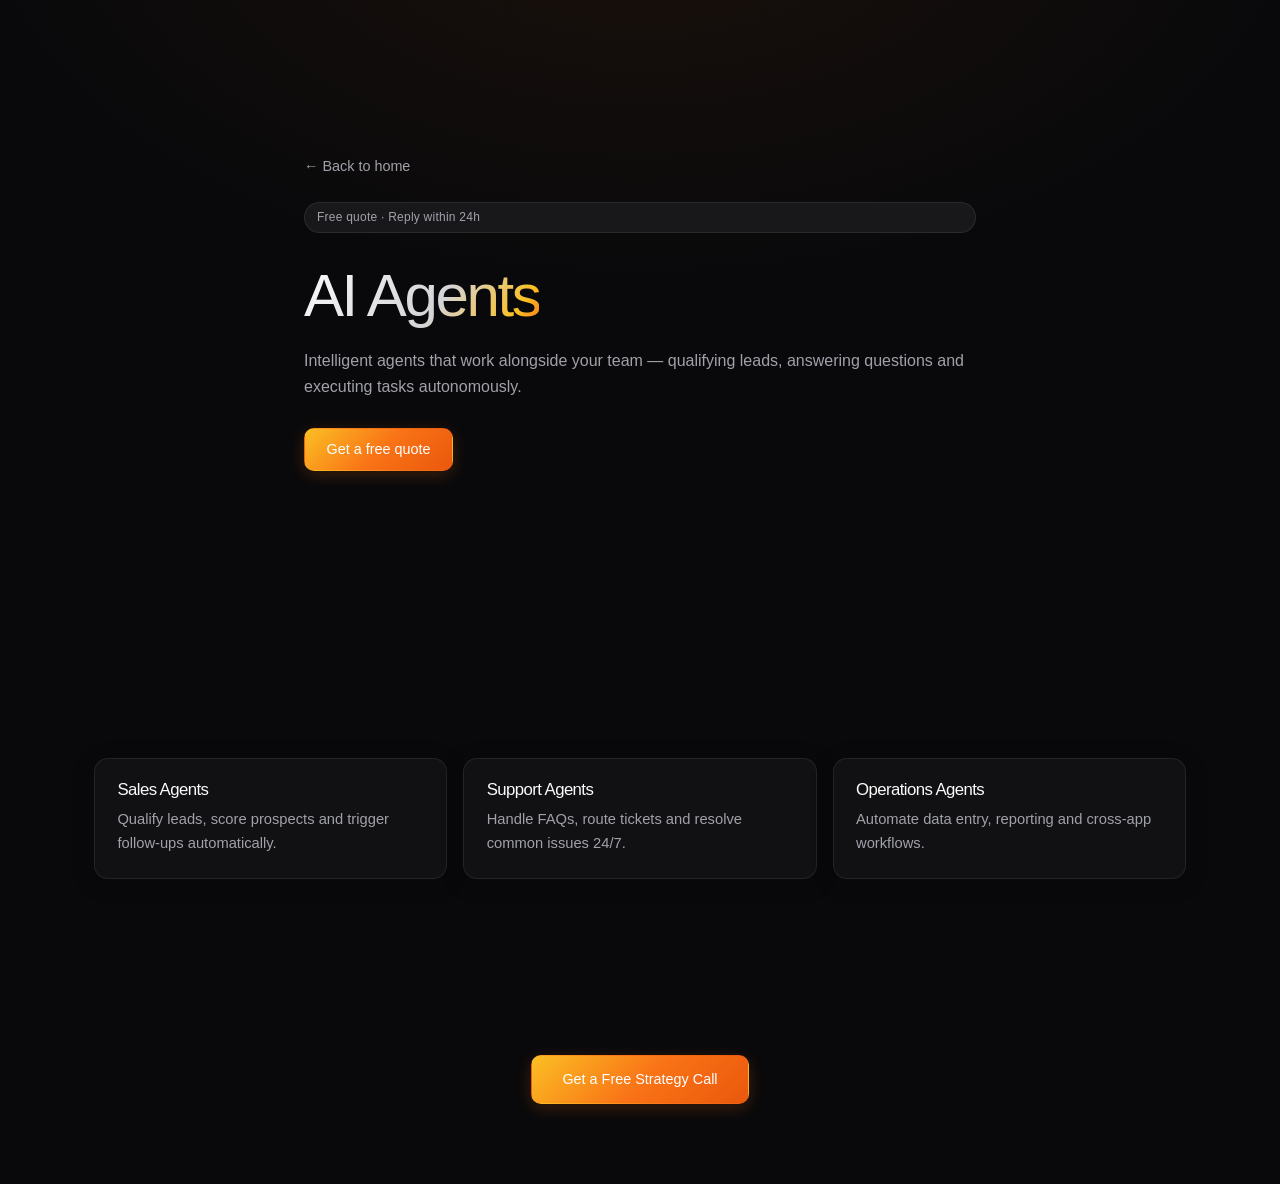
<file: ai-agents.html>
<!DOCTYPE html>
<html lang="fr">
<head>
    <meta charset="UTF-8">
    <meta name="viewport" content="width=device-width, initial-scale=1.0">
    <title>AI Agents Development | SuntechTN</title>
    <meta name="description" content="SuntechTN builds custom AI agents for lead qualification, support, document processing and business automation.">
    <link rel="canonical" href="https://suntech-grb.com/ai-agents.html">
    <link rel="icon" type="image/png" href="img/logo2.png">
    <link rel="stylesheet" href="style.css">
</head>
<body>
    <div class="bg-shape bg-shape-1"></div>
    <div class="bg-shape bg-shape-2"></div>
    <main class="seo-page">
        <section class="seo-hero">
            <a href="index.html" class="seo-back">← Back to home</a>
            <p class="hero-badge">Free quote · Reply within 24h</p>
            <h1 class="hero-title"><span class="text-gradient">AI Agents</span></h1>
            <p class="hero-subtitle">Intelligent agents that work alongside your team — qualifying leads, answering questions and executing tasks autonomously.</p>
            <div class="hero-actions">
                <a href="index.html#contact" class="btn btn-primary">Get a free quote</a>
            </div>
        </section>
        <section>
            <div class="seo-benefits">
                <article class="seo-benefit glass-card">
                    <h3>Sales Agents</h3>
                    <p>Qualify leads, score prospects and trigger follow-ups automatically.</p>
                </article>
                <article class="seo-benefit glass-card">
                    <h3>Support Agents</h3>
                    <p>Handle FAQs, route tickets and resolve common issues 24/7.</p>
                </article>
                <article class="seo-benefit glass-card">
                    <h3>Operations Agents</h3>
                    <p>Automate data entry, reporting and cross-app workflows.</p>
                </article>
            </div>
        </section>
        <section class="seo-cta">
            <a href="index.html#contact" class="btn btn-primary btn-large">Get a Free Strategy Call</a>
        </section>
    </main>
</body>
</html>
</file>
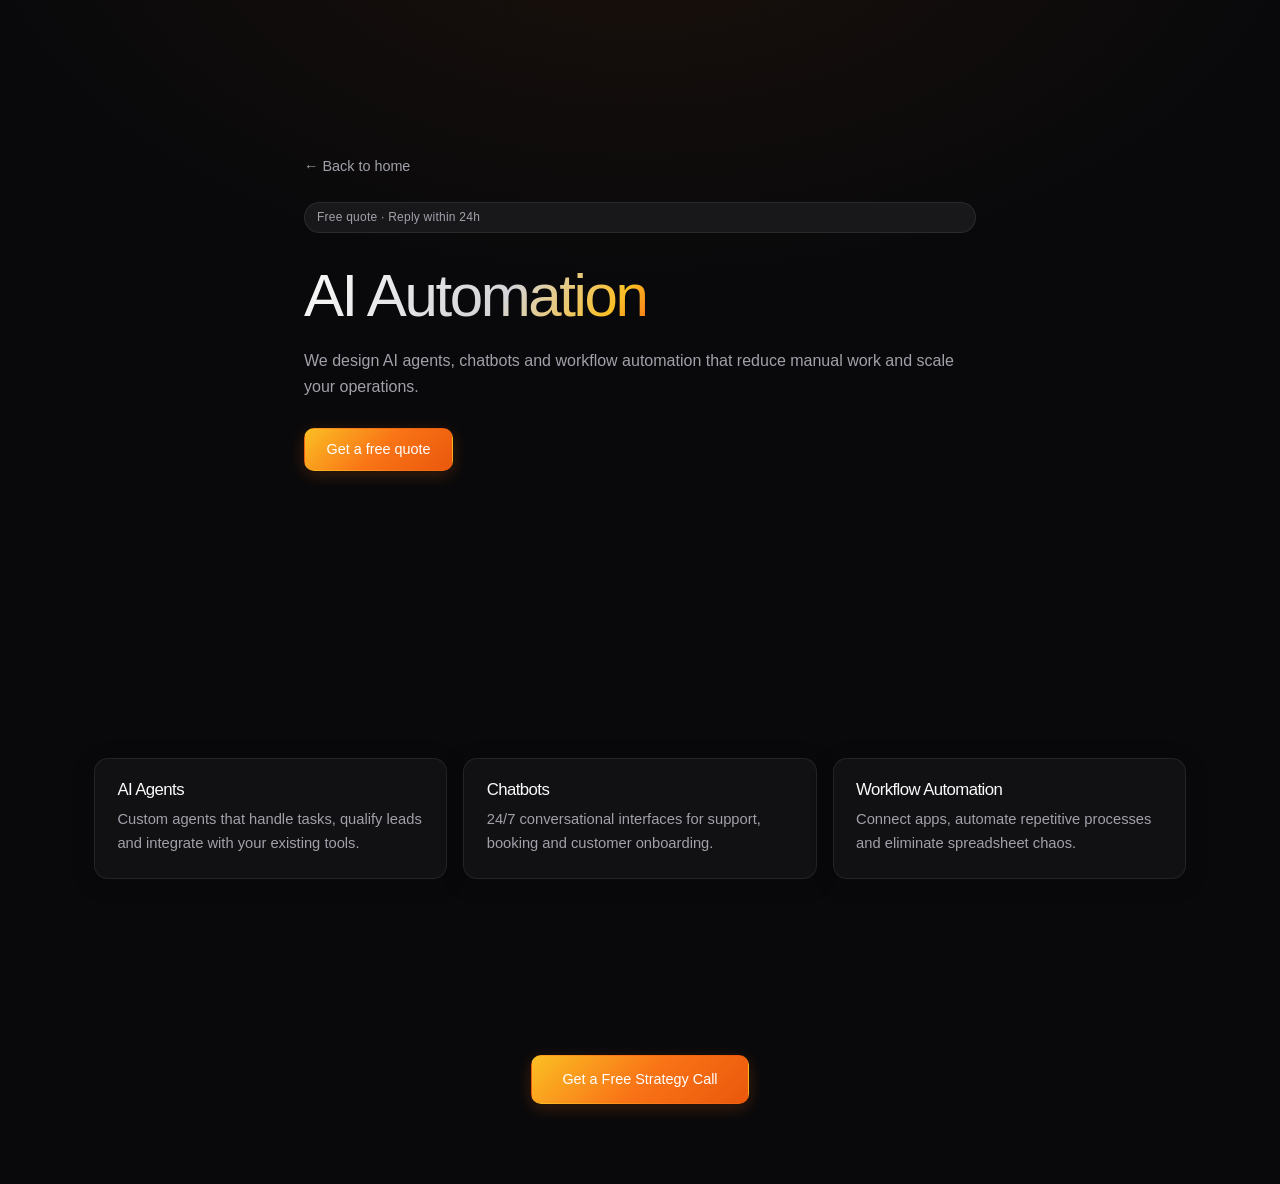
<file: ai-automation.html>
<!DOCTYPE html>
<html lang="fr">
<head>
    <meta charset="UTF-8">
    <meta name="viewport" content="width=device-width, initial-scale=1.0">
    <title>AI Automation Services | SuntechTN</title>
    <meta name="description" content="SuntechTN builds AI agents, chatbots and workflow automation for startups and SMEs. Free AI audit within 24 hours.">
    <link rel="canonical" href="https://suntech-grb.com/ai-automation.html">
    <link rel="icon" type="image/png" href="img/logo2.png">
    <link rel="stylesheet" href="style.css">
</head>
<body>
    <div class="bg-shape bg-shape-1"></div>
    <div class="bg-shape bg-shape-2"></div>
    <main class="seo-page">
        <section class="seo-hero">
            <a href="index.html" class="seo-back">← Back to home</a>
            <p class="hero-badge">Free quote · Reply within 24h</p>
            <h1 class="hero-title"><span class="text-gradient">AI Automation</span></h1>
            <p class="hero-subtitle">We design AI agents, chatbots and workflow automation that reduce manual work and scale your operations.</p>
            <div class="hero-actions">
                <a href="index.html#contact" class="btn btn-primary">Get a free quote</a>
            </div>
        </section>
        <section>
            <div class="seo-benefits">
                <article class="seo-benefit glass-card">
                    <h3>AI Agents</h3>
                    <p>Custom agents that handle tasks, qualify leads and integrate with your existing tools.</p>
                </article>
                <article class="seo-benefit glass-card">
                    <h3>Chatbots</h3>
                    <p>24/7 conversational interfaces for support, booking and customer onboarding.</p>
                </article>
                <article class="seo-benefit glass-card">
                    <h3>Workflow Automation</h3>
                    <p>Connect apps, automate repetitive processes and eliminate spreadsheet chaos.</p>
                </article>
            </div>
        </section>
        <section class="seo-cta">
            <a href="index.html#contact" class="btn btn-primary btn-large">Get a Free Strategy Call</a>
        </section>
    </main>
</body>
</html>
</file>
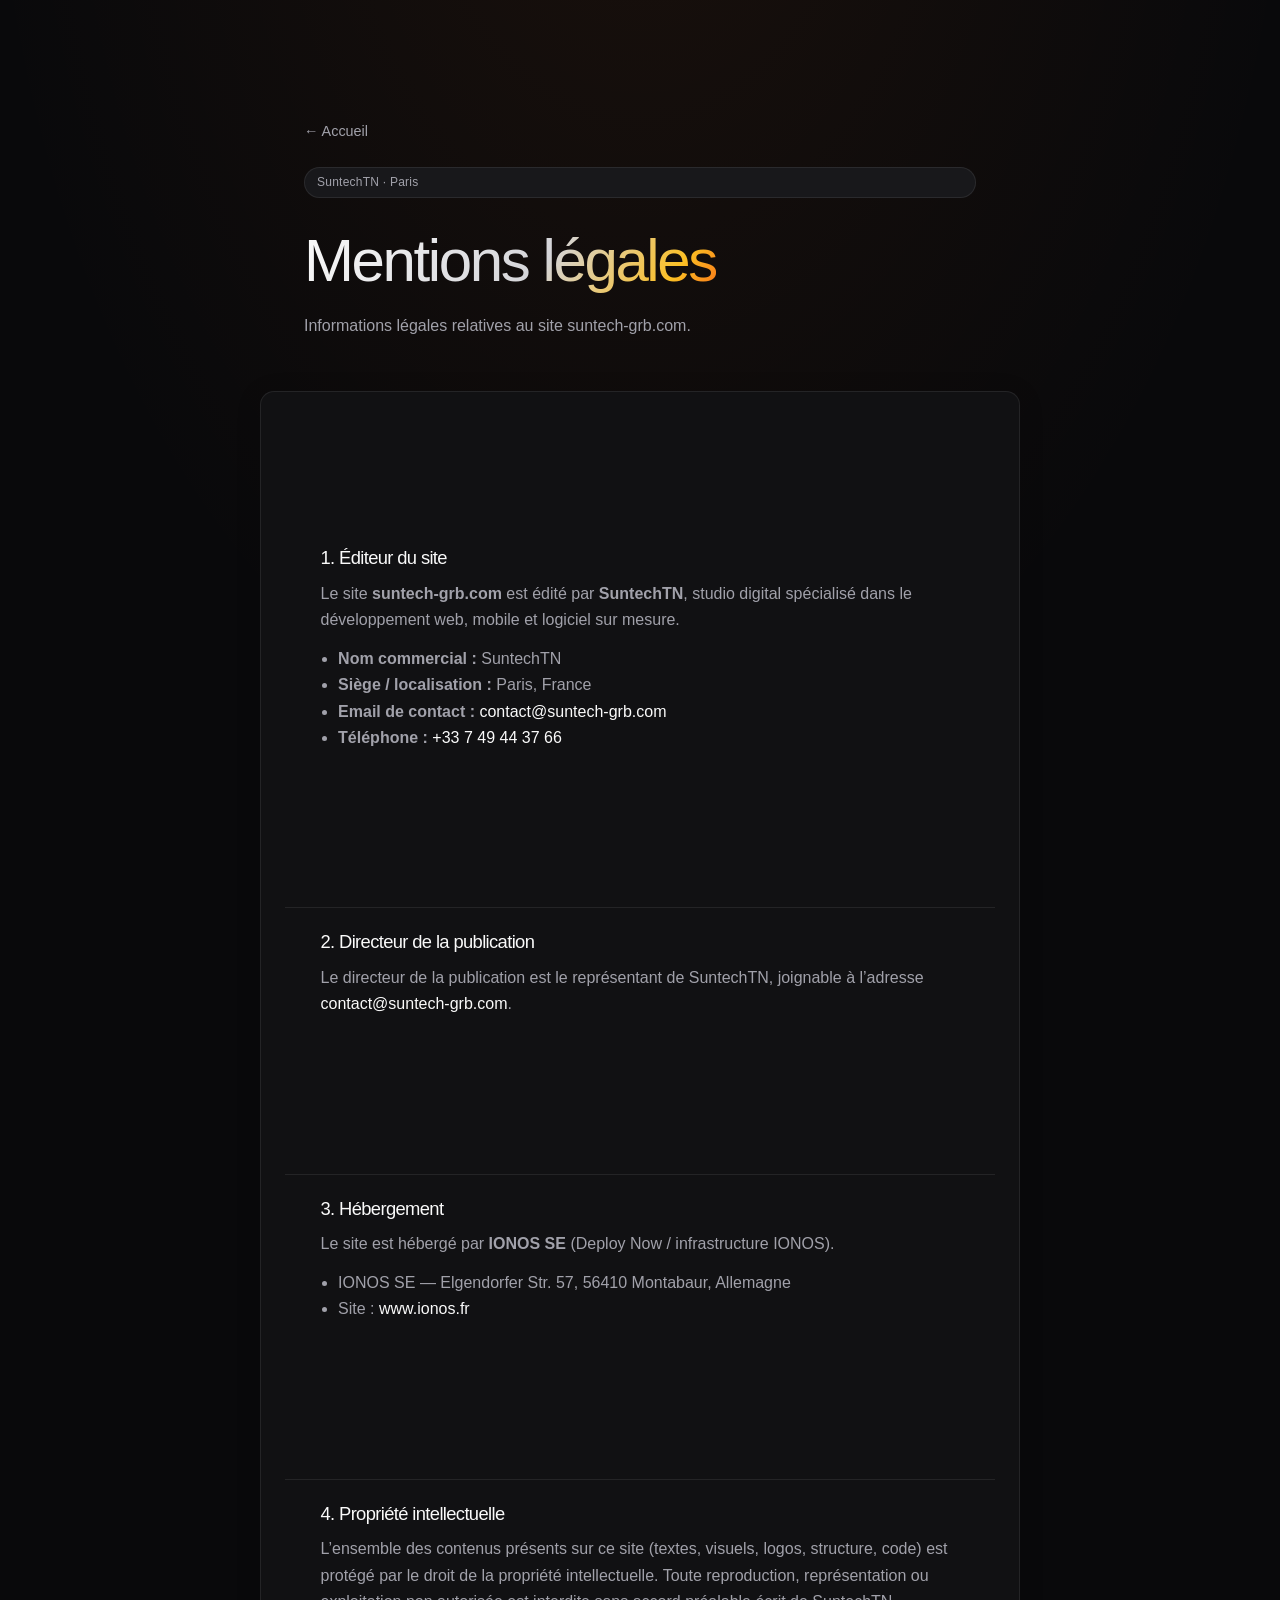
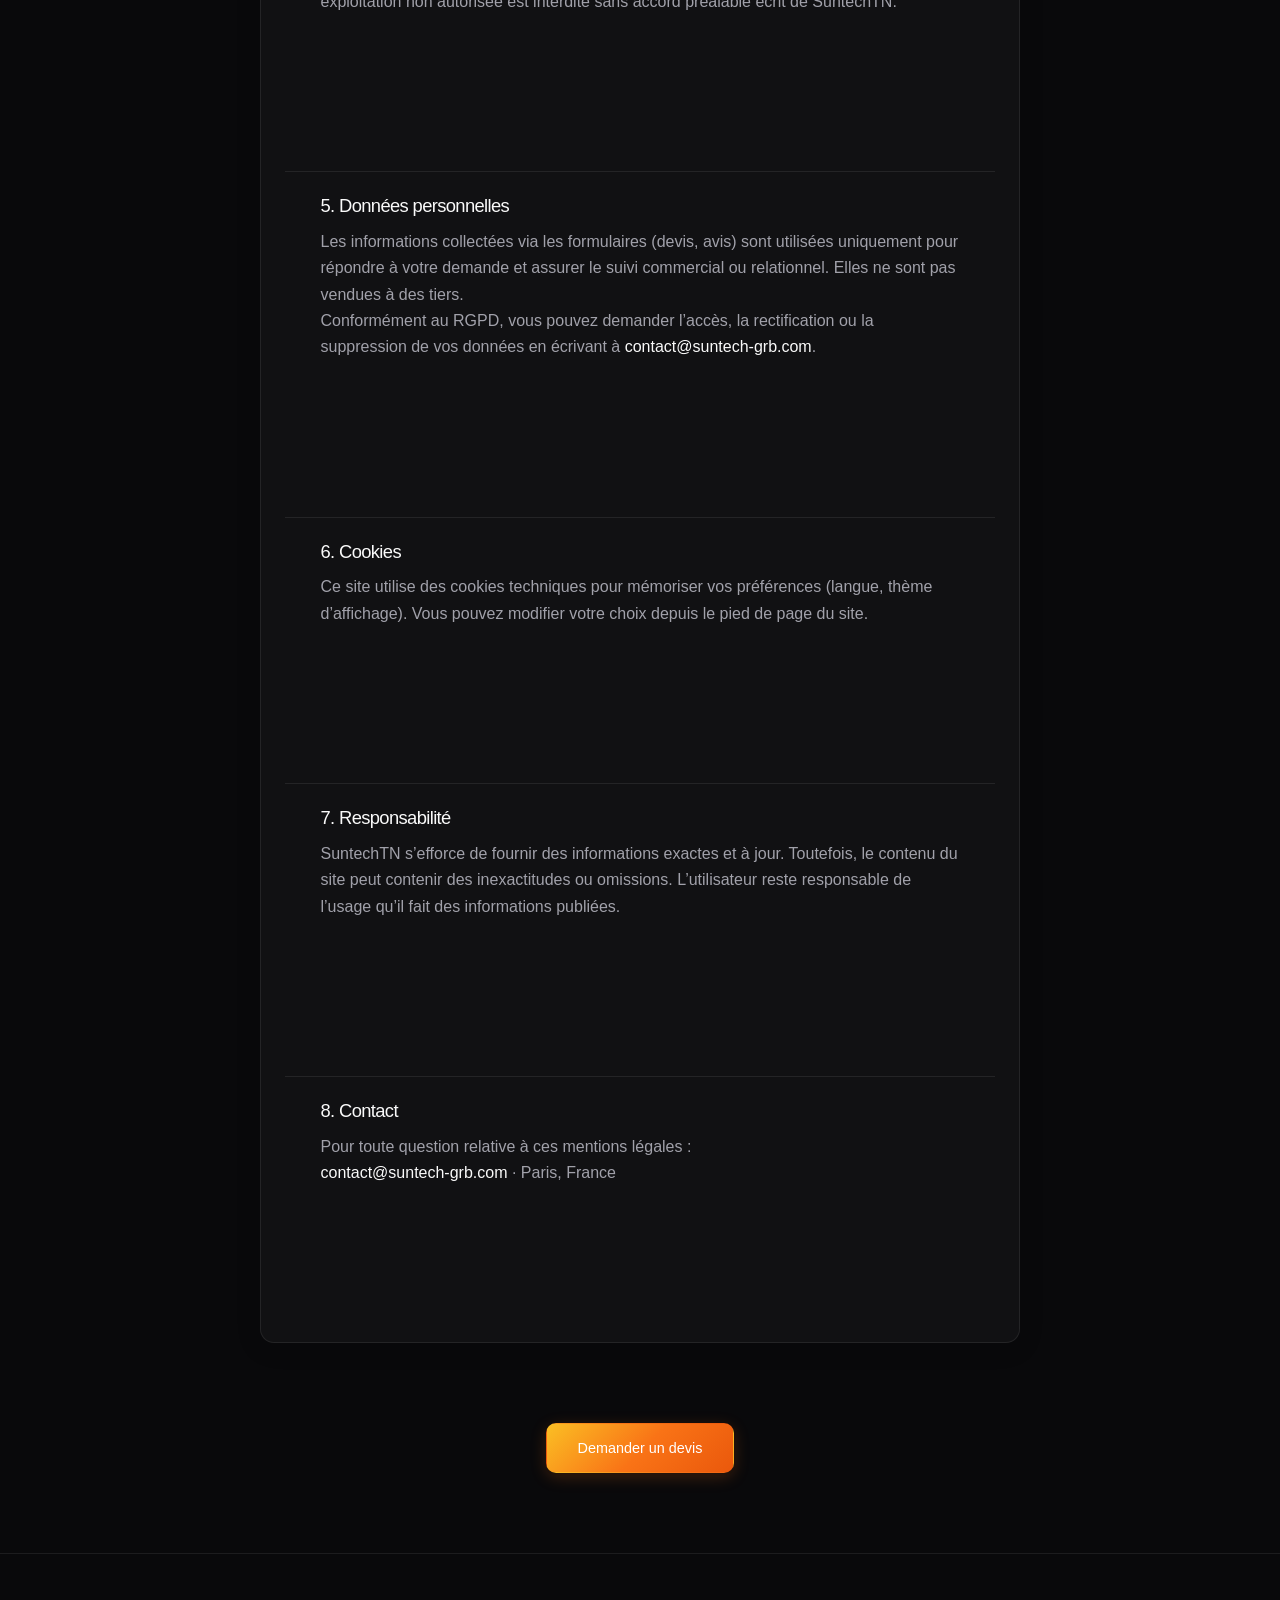
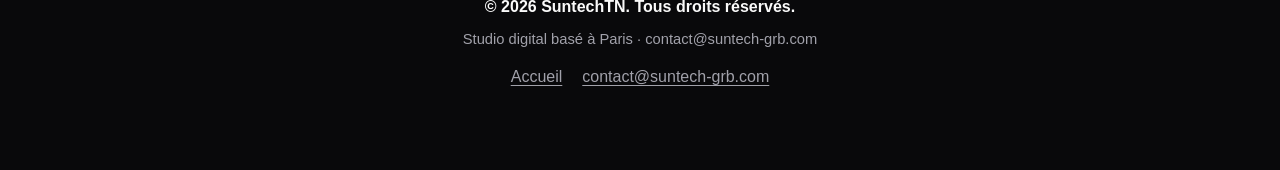
<file: mentions-legales.html>
<!DOCTYPE html>
<html lang="fr">
<head>
    <meta charset="UTF-8">
    <meta name="viewport" content="width=device-width, initial-scale=1.0">
    <title>Mentions légales | SuntechTN</title>
    <meta name="description" content="Mentions légales du site SuntechTN — studio digital basé à Paris.">
    <meta name="robots" content="index,follow">
    <link rel="canonical" href="https://suntech-grb.com/mentions-legales.html">
    <link rel="icon" type="image/png" href="img/logo2.png">
    <link rel="stylesheet" href="style.css?v=__BUILD_HASH__">
</head>
<body class="page-legal">
    <div class="bg-shape bg-shape-1"></div>
    <div class="bg-shape bg-shape-2"></div>
    <main class="seo-page legal-page">
        <section class="seo-hero legal-hero">
            <a href="index.html" class="seo-back">← Accueil</a>
            <p class="hero-badge">SuntechTN · Paris</p>
            <h1 class="hero-title"><span class="text-gradient">Mentions légales</span></h1>
            <p class="hero-subtitle">Informations légales relatives au site suntech-grb.com.</p>
        </section>

        <article class="legal-content glass-card">
            <section>
                <h2>1. Éditeur du site</h2>
                <p>Le site <strong>suntech-grb.com</strong> est édité par <strong>SuntechTN</strong>, studio digital spécialisé dans le développement web, mobile et logiciel sur mesure.</p>
                <ul>
                    <li><strong>Nom commercial :</strong> SuntechTN</li>
                    <li><strong>Siège / localisation :</strong> Paris, France</li>
                    <li><strong>Email de contact :</strong> <a href="mailto:contact@suntech-grb.com">contact@suntech-grb.com</a></li>
                    <li><strong>Téléphone :</strong> <a href="tel:+33749443766">+33 7 49 44 37 66</a></li>
                </ul>
            </section>

            <section>
                <h2>2. Directeur de la publication</h2>
                <p>Le directeur de la publication est le représentant de SuntechTN, joignable à l’adresse <a href="mailto:contact@suntech-grb.com">contact@suntech-grb.com</a>.</p>
            </section>

            <section>
                <h2>3. Hébergement</h2>
                <p>Le site est hébergé par <strong>IONOS SE</strong> (Deploy Now / infrastructure IONOS).</p>
                <ul>
                    <li>IONOS SE — Elgendorfer Str. 57, 56410 Montabaur, Allemagne</li>
                    <li>Site : <a href="https://www.ionos.fr" target="_blank" rel="noopener noreferrer">www.ionos.fr</a></li>
                </ul>
            </section>

            <section>
                <h2>4. Propriété intellectuelle</h2>
                <p>L’ensemble des contenus présents sur ce site (textes, visuels, logos, structure, code) est protégé par le droit de la propriété intellectuelle. Toute reproduction, représentation ou exploitation non autorisée est interdite sans accord préalable écrit de SuntechTN.</p>
            </section>

            <section>
                <h2>5. Données personnelles</h2>
                <p>Les informations collectées via les formulaires (devis, avis) sont utilisées uniquement pour répondre à votre demande et assurer le suivi commercial ou relationnel. Elles ne sont pas vendues à des tiers.</p>
                <p>Conformément au RGPD, vous pouvez demander l’accès, la rectification ou la suppression de vos données en écrivant à <a href="mailto:contact@suntech-grb.com">contact@suntech-grb.com</a>.</p>
            </section>

            <section>
                <h2>6. Cookies</h2>
                <p>Ce site utilise des cookies techniques pour mémoriser vos préférences (langue, thème d’affichage). Vous pouvez modifier votre choix depuis le pied de page du site.</p>
            </section>

            <section>
                <h2>7. Responsabilité</h2>
                <p>SuntechTN s’efforce de fournir des informations exactes et à jour. Toutefois, le contenu du site peut contenir des inexactitudes ou omissions. L’utilisateur reste responsable de l’usage qu’il fait des informations publiées.</p>
            </section>

            <section>
                <h2>8. Contact</h2>
                <p>Pour toute question relative à ces mentions légales :</p>
                <p><a href="mailto:contact@suntech-grb.com">contact@suntech-grb.com</a> · Paris, France</p>
            </section>
        </article>

        <section class="seo-cta">
            <a href="index.html#contact" class="btn btn-primary btn-large">Demander un devis</a>
        </section>
    </main>

    <footer>
        <div class="footer-inner">
            <p class="footer-brand">&copy; <span id="year"></span> SuntechTN. Tous droits réservés.</p>
            <p class="footer-identity">Studio digital basé à Paris · contact@suntech-grb.com</p>
            <nav class="footer-links" aria-label="Liens">
                <a href="index.html">Accueil</a>
                <a href="mailto:contact@suntech-grb.com">contact@suntech-grb.com</a>
            </nav>
        </div>
    </footer>
    <script>
        document.getElementById('year').textContent = new Date().getFullYear();
    </script>
</body>
</html>
</file>
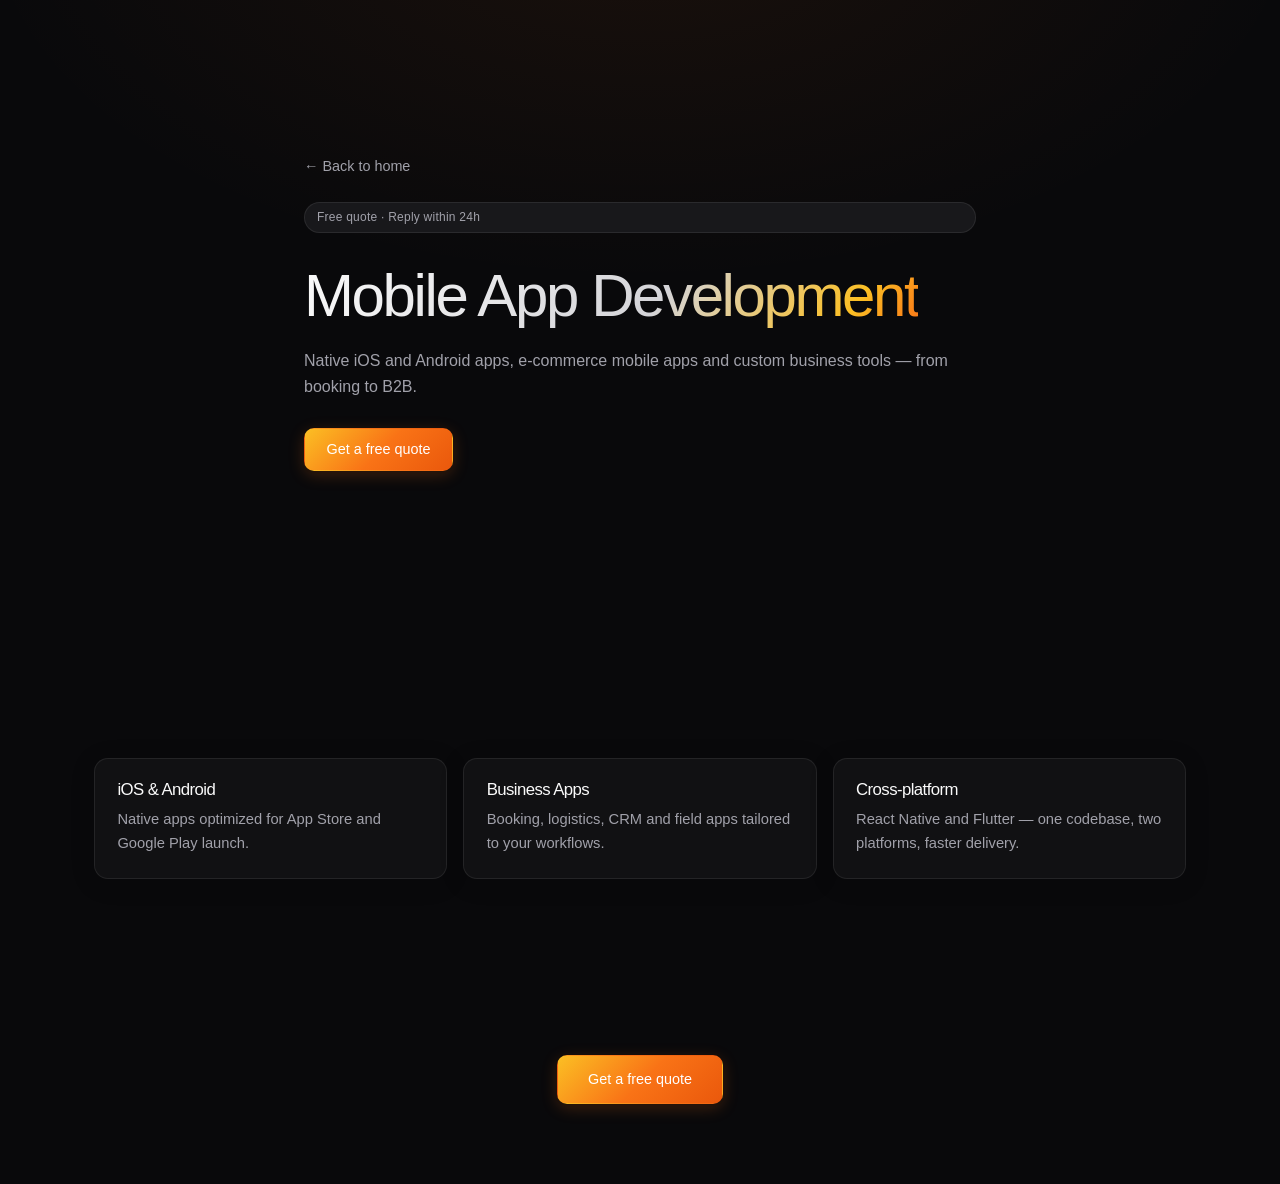
<file: mobile-apps.html>
<!DOCTYPE html>
<html lang="fr">
<head>
    <meta charset="UTF-8">
    <meta name="viewport" content="width=device-width, initial-scale=1.0">
    <title>Mobile App Development | SuntechTN</title>
    <meta name="description" content="SuntechTN builds native iOS and Android apps, business mobile tools and cross-platform apps for startups and SMEs.">
    <link rel="canonical" href="https://suntech-grb.com/mobile-apps.html">
    <link rel="icon" type="image/png" href="img/logo2.png">
    <link rel="stylesheet" href="style.css">
</head>
<body>
    <div class="bg-shape bg-shape-1"></div>
    <div class="bg-shape bg-shape-2"></div>
    <main class="seo-page">
        <section class="seo-hero">
            <a href="index.html" class="seo-back">← Back to home</a>
            <p class="hero-badge">Free quote · Reply within 24h</p>
            <h1 class="hero-title"><span class="text-gradient">Mobile App Development</span></h1>
            <p class="hero-subtitle">Native iOS and Android apps, e-commerce mobile apps and custom business tools — from booking to B2B.</p>
            <div class="hero-actions">
                <a href="index.html#contact" class="btn btn-primary">Get a free quote</a>
            </div>
        </section>
        <section>
            <div class="seo-benefits">
                <article class="seo-benefit glass-card">
                    <h3>iOS &amp; Android</h3>
                    <p>Native apps optimized for App Store and Google Play launch.</p>
                </article>
                <article class="seo-benefit glass-card">
                    <h3>Business Apps</h3>
                    <p>Booking, logistics, CRM and field apps tailored to your workflows.</p>
                </article>
                <article class="seo-benefit glass-card">
                    <h3>Cross-platform</h3>
                    <p>React Native and Flutter — one codebase, two platforms, faster delivery.</p>
                </article>
            </div>
        </section>
        <section class="seo-cta">
            <a href="index.html#contact" class="btn btn-primary btn-large">Get a free quote</a>
        </section>
    </main>
</body>
</html>
</file>
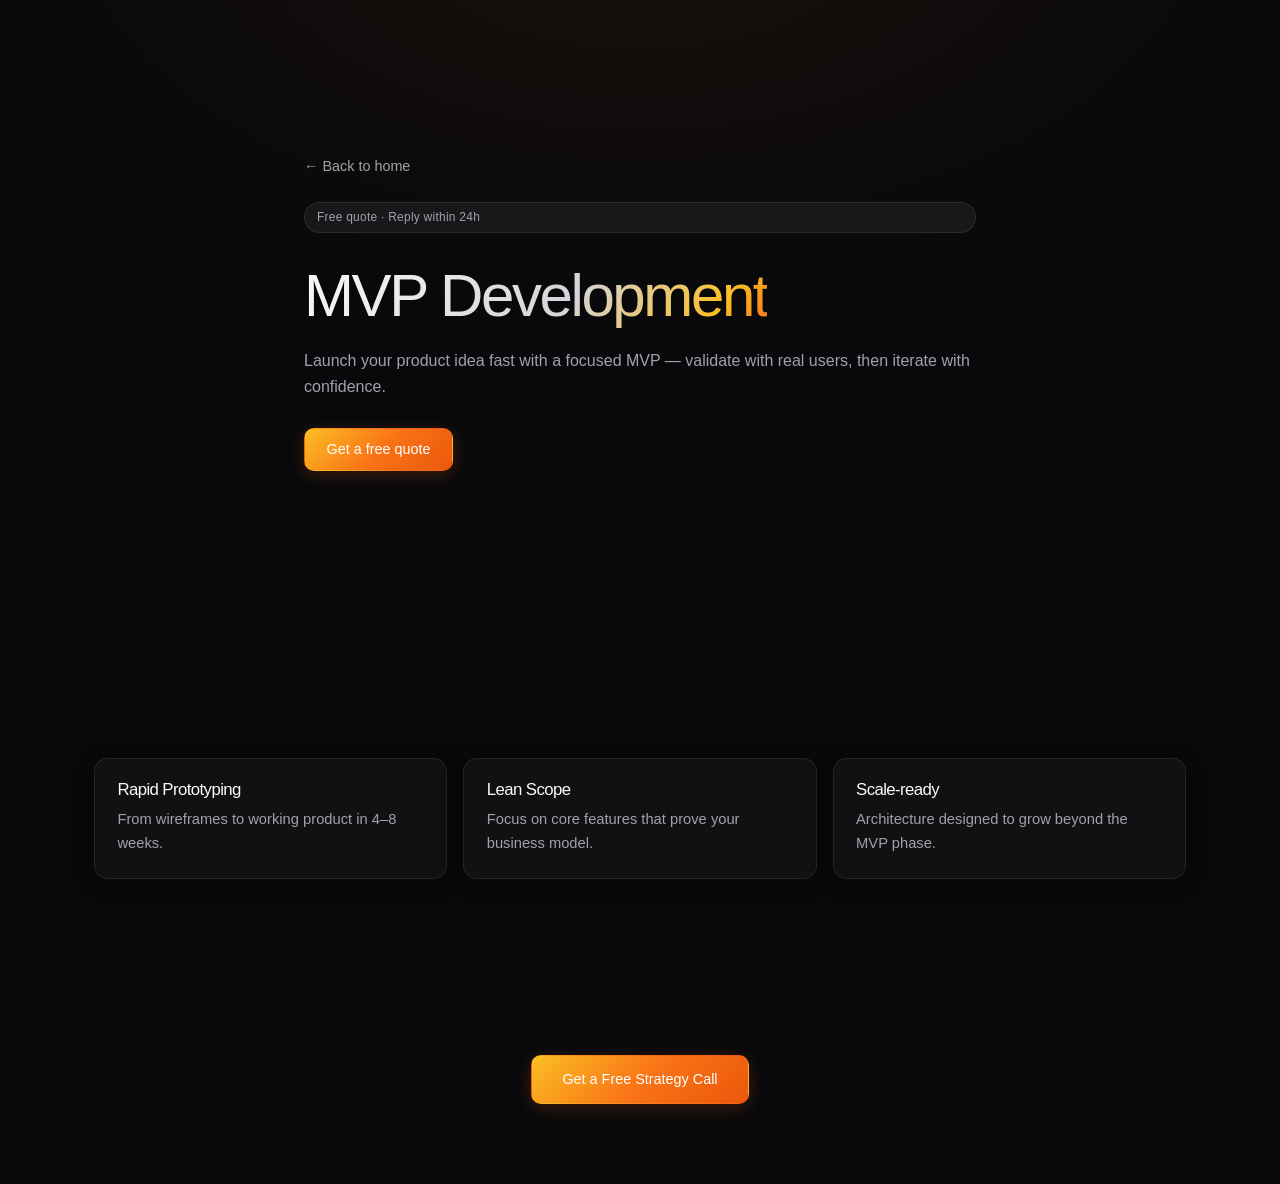
<file: mvp-development.html>
<!DOCTYPE html>
<html lang="fr">
<head>
    <meta charset="UTF-8">
    <meta name="viewport" content="width=device-width, initial-scale=1.0">
    <title>MVP Development | SuntechTN</title>
    <meta name="description" content="SuntechTN helps startups launch MVPs fast — from idea to working product in weeks, not months.">
    <link rel="canonical" href="https://suntech-grb.com/mvp-development.html">
    <link rel="icon" type="image/png" href="img/logo2.png">
    <link rel="stylesheet" href="style.css">
</head>
<body>
    <div class="bg-shape bg-shape-1"></div>
    <div class="bg-shape bg-shape-2"></div>
    <main class="seo-page">
        <section class="seo-hero">
            <a href="index.html" class="seo-back">← Back to home</a>
            <p class="hero-badge">Free quote · Reply within 24h</p>
            <h1 class="hero-title"><span class="text-gradient">MVP Development</span></h1>
            <p class="hero-subtitle">Launch your product idea fast with a focused MVP — validate with real users, then iterate with confidence.</p>
            <div class="hero-actions">
                <a href="index.html#contact" class="btn btn-primary">Get a free quote</a>
            </div>
        </section>
        <section>
            <div class="seo-benefits">
                <article class="seo-benefit glass-card">
                    <h3>Rapid Prototyping</h3>
                    <p>From wireframes to working product in 4–8 weeks.</p>
                </article>
                <article class="seo-benefit glass-card">
                    <h3>Lean Scope</h3>
                    <p>Focus on core features that prove your business model.</p>
                </article>
                <article class="seo-benefit glass-card">
                    <h3>Scale-ready</h3>
                    <p>Architecture designed to grow beyond the MVP phase.</p>
                </article>
            </div>
        </section>
        <section class="seo-cta">
            <a href="index.html#contact" class="btn btn-primary btn-large">Get a Free Strategy Call</a>
        </section>
    </main>
</body>
</html>
</file>
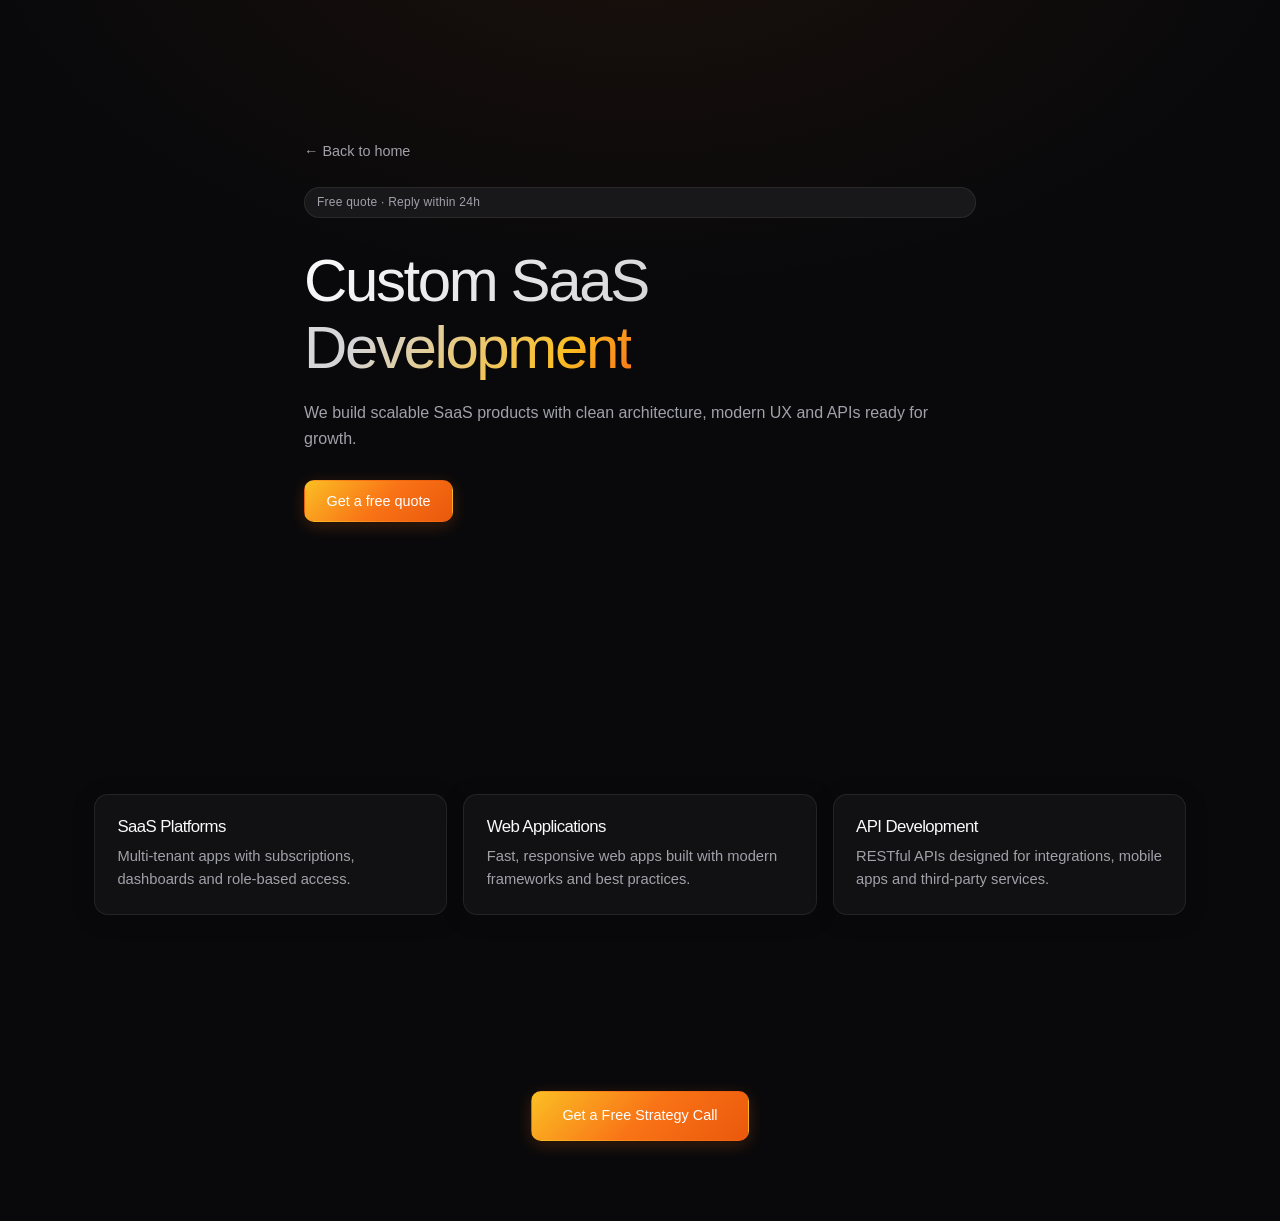
<file: saas-development.html>
<!DOCTYPE html>
<html lang="fr">
<head>
    <meta charset="UTF-8">
    <meta name="viewport" content="width=device-width, initial-scale=1.0">
    <title>Custom SaaS Development | SuntechTN</title>
    <meta name="description" content="SuntechTN builds custom SaaS platforms, web apps and APIs for startups and SMEs. From MVP to production.">
    <link rel="canonical" href="https://suntech-grb.com/saas-development.html">
    <link rel="icon" type="image/png" href="img/logo2.png">
    <link rel="stylesheet" href="style.css">
</head>
<body>
    <div class="bg-shape bg-shape-1"></div>
    <div class="bg-shape bg-shape-2"></div>
    <main class="seo-page">
        <section class="seo-hero">
            <a href="index.html" class="seo-back">← Back to home</a>
            <p class="hero-badge">Free quote · Reply within 24h</p>
            <h1 class="hero-title"><span class="text-gradient">Custom SaaS Development</span></h1>
            <p class="hero-subtitle">We build scalable SaaS products with clean architecture, modern UX and APIs ready for growth.</p>
            <div class="hero-actions">
                <a href="index.html#contact" class="btn btn-primary">Get a free quote</a>
            </div>
        </section>
        <section>
            <div class="seo-benefits">
                <article class="seo-benefit glass-card">
                    <h3>SaaS Platforms</h3>
                    <p>Multi-tenant apps with subscriptions, dashboards and role-based access.</p>
                </article>
                <article class="seo-benefit glass-card">
                    <h3>Web Applications</h3>
                    <p>Fast, responsive web apps built with modern frameworks and best practices.</p>
                </article>
                <article class="seo-benefit glass-card">
                    <h3>API Development</h3>
                    <p>RESTful APIs designed for integrations, mobile apps and third-party services.</p>
                </article>
            </div>
        </section>
        <section class="seo-cta">
            <a href="index.html#contact" class="btn btn-primary btn-large">Get a Free Strategy Call</a>
        </section>
    </main>
</body>
</html>
</file>
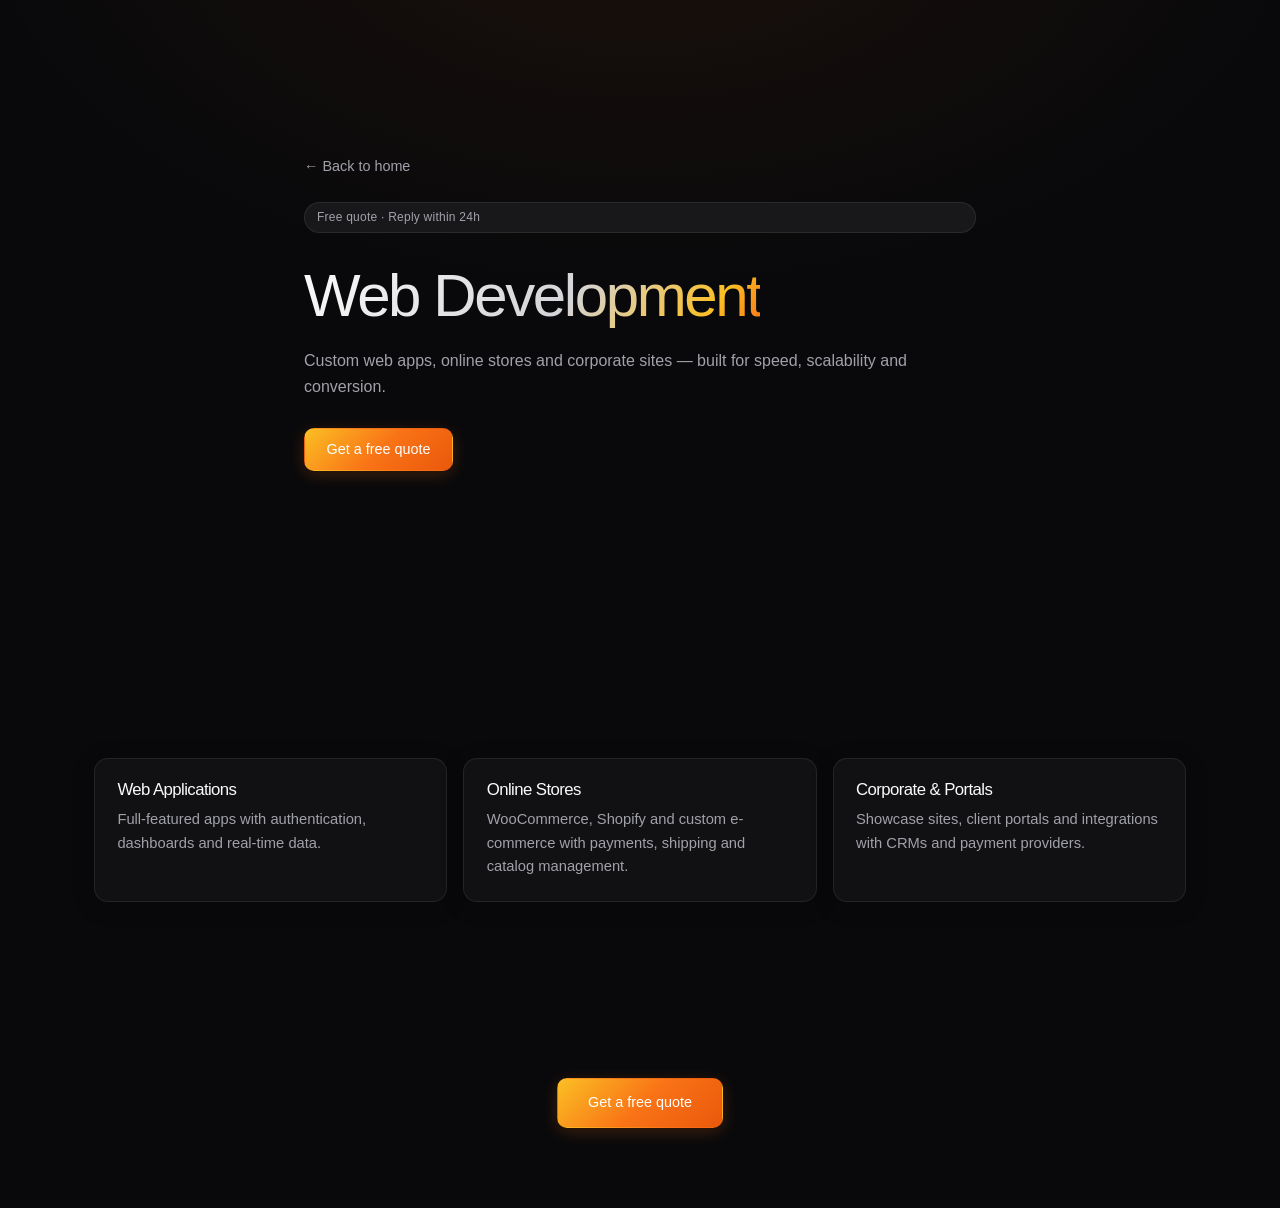
<file: web-development.html>
<!DOCTYPE html>
<html lang="fr">
<head>
    <meta charset="UTF-8">
    <meta name="viewport" content="width=device-width, initial-scale=1.0">
    <title>Web Development | SuntechTN</title>
    <meta name="description" content="SuntechTN builds custom web apps, online stores (WooCommerce/Shopify), corporate sites and client portals for startups and SMEs.">
    <link rel="canonical" href="https://suntech-grb.com/web-development.html">
    <link rel="icon" type="image/png" href="img/logo2.png">
    <link rel="stylesheet" href="style.css">
</head>
<body>
    <div class="bg-shape bg-shape-1"></div>
    <div class="bg-shape bg-shape-2"></div>
    <main class="seo-page">
        <section class="seo-hero">
            <a href="index.html" class="seo-back">← Back to home</a>
            <p class="hero-badge">Free quote · Reply within 24h</p>
            <h1 class="hero-title"><span class="text-gradient">Web Development</span></h1>
            <p class="hero-subtitle">Custom web apps, online stores and corporate sites — built for speed, scalability and conversion.</p>
            <div class="hero-actions">
                <a href="index.html#contact" class="btn btn-primary">Get a free quote</a>
            </div>
        </section>
        <section>
            <div class="seo-benefits">
                <article class="seo-benefit glass-card">
                    <h3>Web Applications</h3>
                    <p>Full-featured apps with authentication, dashboards and real-time data.</p>
                </article>
                <article class="seo-benefit glass-card">
                    <h3>Online Stores</h3>
                    <p>WooCommerce, Shopify and custom e-commerce with payments, shipping and catalog management.</p>
                </article>
                <article class="seo-benefit glass-card">
                    <h3>Corporate &amp; Portals</h3>
                    <p>Showcase sites, client portals and integrations with CRMs and payment providers.</p>
                </article>
            </div>
        </section>
        <section class="seo-cta">
            <a href="index.html#contact" class="btn btn-primary btn-large">Get a free quote</a>
        </section>
    </main>
</body>
</html>
</file>
<file: style.css>
:root {
    --brand-navy: #0B1628;
    --brand-orange: #F97316;
    --brand-orange-deep: #EA580C;
    --brand-yellow: #FBBF24;
    --brand-gradient: linear-gradient(135deg, #FBBF24 0%, #F97316 52%, #EA580C 100%);
    --brand-gradient-soft: linear-gradient(90deg, #FBBF24, #F97316, #EA580C, #F97316, #FBBF24);
    --brand-accent: #F97316;
    --brand-accent-hover: #EA580C;
    --bg-main: #09090B;
    --bg-elevated: #111113;
    --bg-subtle: #18181B;
    --primary: #FAFAFA;
    --secondary: #E4E4E7;
    --accent: #A1A1AA;
    --text-primary: #FAFAFA;
    --text-secondary: #A1A1AA;
    --text-muted: #71717A;
    --accent-1: #FAFAFA;
    --accent-2: #E4E4E7;
    --accent-3: #A1A1AA;
    --glass-bg: #111113;
    --glass-border: rgba(255, 255, 255, 0.08);
    --border-hover: rgba(255, 255, 255, 0.14);
    --glow-primary: transparent;
    --glow-accent: transparent;
    --btn-primary-bg: var(--brand-gradient);
    --btn-primary-fg: #FFFFFF;
    --btn-primary-hover: linear-gradient(135deg, #F59E0B 0%, #EA580C 52%, #C2410C 100%);
    --btn-primary-shadow: 0 1px 2px rgba(0, 0, 0, 0.18), 0 4px 16px rgba(249, 115, 22, 0.22);
    --btn-secondary-bg: transparent;
    --btn-secondary-fg: var(--text-primary);
    --btn-secondary-border: var(--glass-border);
    --btn-secondary-hover-bg: var(--bg-subtle);
    --transition-fast: 0.2s ease;
    --transition-med: 0.3s cubic-bezier(0.16, 1, 0.3, 1);
    --section-padding: 8rem 5%;
    --nav-height: 64px;
    --chapters-height: 0px;
    --radius: 10px;
    --radius-lg: 14px;
    --font-display: "Inter", -apple-system, BlinkMacSystemFont, "Segoe UI", sans-serif;
    --font-body: "Inter", -apple-system, BlinkMacSystemFont, "Segoe UI", sans-serif;
    --bg-spotlight: rgba(249, 115, 22, 0.07);
    --bg-grid-dot: rgba(255, 255, 255, 0.06);
    --orb-a: rgba(249, 115, 22, 0.1);
    --orb-b: rgba(11, 22, 40, 0.35);
    --orb-c: rgba(251, 191, 36, 0.06);
    --home-banner-fit: clamp(280px, 36vw, 500px);
    --home-banner-bg: #0a1628;
}

@media (max-width: 768px) {
    :root {
        --home-banner-fit: clamp(200px, 44vw, 340px);
    }
}

[data-theme="light"] {
    --bg-main: #F8F9FB;
    --bg-elevated: #FFFFFF;
    --bg-subtle: #F1F3F5;
    --text-primary: #09090B;
    --text-secondary: #52525B;
    --text-muted: #71717A;
    --glass-bg: #FFFFFF;
    --glass-border: rgba(0, 0, 0, 0.08);
    --border-hover: rgba(0, 0, 0, 0.14);
    --primary: #09090B;
    --accent-1: #09090B;
    --btn-primary-shadow: 0 1px 2px rgba(234, 88, 12, 0.14), 0 4px 14px rgba(249, 115, 22, 0.18);
    --bg-spotlight: rgba(249, 115, 22, 0.05);
    --bg-grid-dot: rgba(0, 0, 0, 0.05);
    --orb-a: rgba(249, 115, 22, 0.07);
    --orb-b: rgba(11, 22, 40, 0.06);
    --orb-c: rgba(251, 191, 36, 0.05);
    --btn-secondary-bg: #FFFFFF;
    --btn-secondary-border: rgba(0, 0, 0, 0.1);
    --btn-secondary-hover-bg: #F1F3F5;
}

* {
    margin: 0;
    padding: 0;
    box-sizing: border-box;
}

html {
    scroll-behavior: smooth;
    background-color: var(--bg-main);
}

html:has(body.page-home:not(.past-banner)) {
    background-color: transparent;
}

html:has(body.page-home.past-banner) {
    background-color: var(--brand-navy);
}

body.page-home:not(.past-banner) {
    margin: 0 !important;
    padding: 0 !important;
    background: none !important;
    background-color: transparent !important;
    background-image: none !important;
}

[data-theme="light"] body.page-home:not(.past-banner) {
    background: none !important;
    background-color: transparent !important;
    background-image: none !important;
}

html[data-theme="light"]:has(body.page-home:not(.past-banner)) {
    background-color: transparent;
}

body.page-home {
    background-color: transparent;
    background-image: none;
}

body.page-home.past-banner {
    background-color: var(--brand-navy);
}

[data-theme="light"] body.page-home {
    background-color: transparent;
    background-image: none;
}

[data-theme="light"] body.page-home.past-banner {
    background-color: var(--brand-navy);
}

body.page-home main {
    background: var(--bg-main);
}

body.page-home:not(.past-banner) main {
    margin: 0 !important;
    margin-top: 0 !important;
    padding-top: 0 !important;
}

body.page-home.at-top main {
    margin-top: 0 !important;
}

body.page-home.past-banner:not(.at-top) main {
    margin-top: 0 !important;
}

body.page-home.at-top .hero-home,
body.page-home:not(.past-banner) .hero-home {
    display: block !important;
    position: relative !important;
    top: auto !important;
    left: auto !important;
    right: auto !important;
    width: 100% !important;
    z-index: 2 !important;
    margin: 0 !important;
    padding: 0 !important;
    min-height: 0 !important;
    height: auto !important;
    background: transparent !important;
    line-height: 0;
}

body.page-home.past-banner:not(.at-top) .hero-home {
    position: relative !important;
    z-index: 2;
}

body.page-home:not(.past-banner) .hero-home .hero-media-scrim,
body.page-home:not(.past-banner) .hero-home .hero-media-shine {
    display: block !important;
}

body.page-home:not(.past-banner) .hero-home .hero-media-shine {
    opacity: 0.45;
}

body.page-home:not(.past-banner) .hero-home .hero-media-scrim {
    background:
        linear-gradient(180deg, rgba(1, 15, 38, 0.28) 0%, transparent 34%),
        linear-gradient(0deg, var(--bg-main) 0%, transparent 52%);
}

body.page-home:not(.past-banner) .hero-home .hero-media {
    position: relative;
    inset: auto;
    display: block;
    margin: 0;
    padding: 0;
    width: 100%;
    max-width: 100%;
    height: var(--home-banner-fit);
    background: var(--home-banner-bg);
    overflow: hidden;
    line-height: 0;
    box-shadow: 0 14px 48px rgba(1, 15, 38, 0.22);
}

body.page-home:not(.past-banner) .hero-home .hero-media-img {
    position: absolute;
    inset: 0;
    display: block;
    width: 100%;
    height: 100%;
    object-fit: cover;
    object-position: center 38%;
    transform: scale(1.02);
    transform-origin: center center;
}

body.page-home.at-top .site-header,
body.page-home.at-top.past-banner .site-header,
body.page-home:not(.past-banner) .site-header {
    position: fixed !important;
    top: 0 !important;
    left: 0 !important;
    right: 0 !important;
    height: 0 !important;
    max-height: 0 !important;
    min-height: 0 !important;
    padding: 0 !important;
    margin: 0 !important;
    overflow: hidden !important;
    background: transparent !important;
    border: none !important;
    box-shadow: none !important;
    backdrop-filter: none !important;
    -webkit-backdrop-filter: none !important;
    pointer-events: none;
}

@media (min-width: 1025px) {
    body.page-home.at-top .site-header,
    body.page-home.at-top.past-banner .site-header,
    body.page-home:not(.past-banner) .site-header {
        z-index: -1 !important;
    }
}

@media (max-width: 1024px) {
    body.page-home:not(.past-banner) .site-header {
        z-index: 1006 !important;
        overflow: visible !important;
    }

    body.page-home:not(.past-banner).nav-open .site-header {
        z-index: 1010 !important;
        pointer-events: auto !important;
        overflow: visible !important;
    }
}

body.page-home.at-top .site-header .hamburger,
body.page-home:not(.past-banner) .site-header .hamburger {
    z-index: 1006 !important;
    position: fixed !important;
    pointer-events: auto !important;
}

[data-theme="light"] body.page-home.at-top .site-header,
[data-theme="light"] body.page-home.at-top.past-banner .site-header,
[data-theme="light"] body.page-home:not(.past-banner) .site-header {
    background: transparent !important;
    box-shadow: none !important;
}

body.page-home:not(.past-banner) .hero-home .hero-promo {
    display: none !important;
}

body.page-home:not(.past-banner) .site-header {
    position: fixed !important;
    top: 0;
    left: 0;
    right: 0;
    height: 0 !important;
    max-height: 0 !important;
    min-height: 0 !important;
    padding: 0 !important;
    margin: 0 !important;
    border: none !important;
    background: transparent !important;
    box-shadow: none !important;
    display: block !important;
    overflow: hidden !important;
    pointer-events: none;
    visibility: visible;
}

@media (min-width: 1025px) {
    body.page-home:not(.past-banner) .site-header {
        z-index: -1 !important;
    }
}

@media (max-width: 1024px) {
    body.page-home:not(.past-banner) .site-header {
        z-index: 1006 !important;
        overflow: visible !important;
    }
}

body.page-home:not(.past-banner) .navbar {
    display: none !important;
    visibility: hidden !important;
    pointer-events: none !important;
}

body.page-home:not(.past-banner) .site-header .navbar,
body.page-home:not(.past-banner) .site-header .nav-links {
    display: none !important;
    visibility: hidden !important;
    pointer-events: none !important;
}

body.page-home:not(.past-banner).nav-open .site-header .nav-links,
body.page-home:not(.past-banner) .site-header .nav-links.active {
    display: flex !important;
    visibility: visible !important;
    pointer-events: auto !important;
}

@media (max-width: 1024px) {
    body.page-home:not(.past-banner).nav-open .site-header .nav-links .nav-link,
    body.page-home:not(.past-banner).nav-open .site-header .nav-links .nav-dropdown-toggle,
    body.page-home:not(.past-banner).nav-open .site-header .nav-links .lang-btn {
        color: var(--text-primary) !important;
    }

    body.page-home:not(.past-banner).nav-open .site-header .hamburger {
        z-index: 1012 !important;
    }
}

body.page-home:not(.past-banner) .site-header .hamburger {
    display: flex;
    pointer-events: auto;
}

@media (min-width: 1025px) {
    body.page-home:not(.past-banner) .site-header .hamburger {
        display: none !important;
    }

    body.page-home.past-banner .site-header .nav-links {
        display: flex !important;
    }
}

body.page-home.past-banner .site-header {
    position: fixed;
    z-index: 1000;
    height: auto !important;
    min-height: 0;
    pointer-events: auto;
}

body.page-home.past-banner .site-header .navbar {
    display: block;
}

body.page-home.past-banner .site-header .hamburger {
    display: flex;
}

body.page-home:not(.past-banner)::before,
body.page-home:not(.past-banner)::after,
body.page-home:not(.past-banner) .site-bg-mesh,
body.page-home:not(.past-banner) .bg-shape {
    opacity: 0 !important;
    visibility: hidden !important;
    display: none !important;
}

body {
    font-family: var(--font-body);
    background-color: var(--bg-main);
    background-image: radial-gradient(ellipse 90% 55% at 50% -8%, var(--bg-spotlight), transparent 58%);
    color: var(--text-primary);
    line-height: 1.6;
    overflow-x: hidden;
    position: relative;
}

.back-to-top {
    position: fixed;
    bottom: calc(24px + env(safe-area-inset-bottom));
    right: calc(24px + env(safe-area-inset-right));
    z-index: 999;
    width: 44px;
    height: 44px;
    display: inline-flex;
    align-items: center;
    justify-content: center;
    border-radius: 999px;
    border: 1px solid var(--glass-border);
    background: rgba(17, 17, 19, 0.7);
    color: var(--text-primary);
    box-shadow: 0 10px 30px rgba(0, 0, 0, 0.28);
    backdrop-filter: blur(10px);
    -webkit-backdrop-filter: blur(10px);
    cursor: pointer;
    transition: transform var(--transition-fast), border-color var(--transition-fast), background var(--transition-fast);
}

[data-theme="light"] .back-to-top {
    background: rgba(255, 255, 255, 0.75);
    box-shadow: 0 10px 28px rgba(11, 22, 40, 0.14);
}

.back-to-top:hover {
    transform: translateY(-2px);
    border-color: rgba(249, 115, 22, 0.28);
    background: rgba(249, 115, 22, 0.12);
}

.form-error {
    margin: 0 0 0.85rem;
    padding: 0.75rem 0.85rem;
    border-radius: 10px;
    border: 1px solid rgba(249, 115, 22, 0.24);
    background: rgba(249, 115, 22, 0.08);
    color: var(--text-secondary);
    font-size: 0.92rem;
    line-height: 1.4;
}

.site-bg-mesh {
    position: fixed;
    inset: 0;
    z-index: -3;
    pointer-events: none;
    background:
        radial-gradient(ellipse 55% 45% at 88% 8%, rgba(249, 115, 22, 0.05), transparent 55%),
        radial-gradient(ellipse 50% 40% at 10% 85%, rgba(11, 22, 40, 0.04), transparent 50%);
}

body::before {
    content: "";
    position: fixed;
    inset: 0;
    z-index: -2;
    pointer-events: none;
    background-image: radial-gradient(circle at center, var(--bg-grid-dot) 1px, transparent 1px);
    background-size: 24px 24px;
    mask-image: radial-gradient(ellipse 90% 75% at 50% 15%, black 10%, transparent 78%);
    opacity: 0.9;
}

body::after {
    content: "";
    position: fixed;
    inset: 0;
    z-index: -2;
    pointer-events: none;
    background-image: linear-gradient(125deg, rgba(255, 255, 255, 0.02) 0%, transparent 50%, transparent 100%);
    opacity: 0.8;
}

[data-theme="light"] body {
    background-image:
        radial-gradient(ellipse 90% 55% at 50% -8%, var(--bg-spotlight), transparent 58%),
        linear-gradient(180deg, #F8F9FB 0%, #FFFFFF 50%, #F8F9FB 100%);
}

[data-theme="light"] body.page-home:not(.past-banner) {
    background: none !important;
    background-color: transparent !important;
    background-image: none !important;
}

[data-theme="light"] .site-bg-mesh {
    background:
        radial-gradient(ellipse 60% 50% at 90% 10%, rgba(249, 115, 22, 0.04), transparent 55%),
        radial-gradient(ellipse 45% 35% at 5% 90%, rgba(11, 22, 40, 0.03), transparent 45%);
}

[data-theme="light"] .pain-card:hover,
[data-theme="light"] .service-card-link:hover {
    box-shadow: 0 18px 44px rgba(11, 22, 40, 0.08), 0 0 0 1px rgba(249, 115, 22, 0.12);
}

body.arabic-font {
    font-family: "Cairo", sans-serif;
}

h1,
h2,
h3,
.hero-title,
.section-title {
    font-family: var(--font-display);
    font-weight: 500;
    line-height: 1.12;
    letter-spacing: -0.035em;
}

a {
    color: inherit;
    text-decoration: none;
}

.bg-shape {
    position: fixed;
    border-radius: 50%;
    pointer-events: none;
    z-index: -1;
    filter: blur(90px);
    will-change: transform;
}

.bg-shape-1 {
    width: min(52vw, 560px);
    height: min(52vw, 560px);
    top: -12%;
    right: -8%;
    background: var(--orb-a);
    animation: orbDriftA 22s ease-in-out infinite;
}

.bg-shape-2 {
    width: min(44vw, 480px);
    height: min(44vw, 480px);
    bottom: 8%;
    left: -10%;
    background: var(--orb-b);
    animation: orbDriftB 26s ease-in-out infinite;
}

.bg-shape-3 {
    width: min(36vw, 400px);
    height: min(36vw, 400px);
    top: 38%;
    left: 42%;
    background: var(--orb-c);
    animation: orbDriftC 20s ease-in-out infinite;
    opacity: 0.75;
}

.text-gradient {
    background: linear-gradient(125deg, var(--text-primary) 0%, #D4D4D8 58%, #FBBF24 88%, #F97316 100%);
    -webkit-background-clip: text;
    background-clip: text;
    -webkit-text-fill-color: transparent;
    color: transparent;
}

[data-theme="light"] .text-gradient {
    background: linear-gradient(125deg, #0B1628 0%, #3F3F46 55%, #F97316 100%);
    -webkit-background-clip: text;
    background-clip: text;
}

.glass-card {
    background: var(--glass-bg);
    border: 1px solid var(--glass-border);
    border-radius: var(--radius-lg);
    box-shadow: 0 4px 24px rgba(0, 0, 0, 0.15);
    backdrop-filter: blur(12px);
    -webkit-backdrop-filter: blur(12px);
    transition: border-color var(--transition-med), transform var(--transition-med), background var(--transition-med), box-shadow var(--transition-med);
}

.glass-card:hover {
    box-shadow: 0 8px 32px rgba(0, 0, 0, 0.18), 0 0 0 1px var(--border-hover);
}

.navbar {
    position: fixed;
    top: 0;
    width: 100%;
    z-index: 1000;
    padding: calc(1.2rem + env(safe-area-inset-top, 0px)) 5% 1.2rem;
    transition: var(--transition-med);
}

.site-header {
    position: fixed;
    top: 0;
    left: 0;
    right: 0;
    z-index: 1000;
}

@media (min-width: 1025px) {
    body.page-home:not(.past-banner) .hero-home {
        min-height: 0 !important;
        display: block !important;
    }

    body.page-home.at-top .site-header,
    body.page-home:not(.past-banner) .site-header {
        display: none !important;
    }

    body.page-home:not(.past-banner) .site-header {
        position: fixed !important;
        top: 0 !important;
        left: 0 !important;
        right: 0 !important;
        height: 0 !important;
        max-height: 0 !important;
        min-height: 0 !important;
        padding: 0 !important;
        margin: 0 !important;
        overflow: hidden !important;
        background: transparent !important;
        border: none !important;
        box-shadow: none !important;
        pointer-events: none;
    }

    body.page-home.past-banner .site-header {
        padding: calc(1.2rem + env(safe-area-inset-top, 0px)) 5% 1.2rem;
        display: grid;
        grid-template-columns: minmax(0, 1fr) min(1220px, 100%) minmax(0, 1fr);
        align-items: center;
    }

    body.page-home.past-banner .site-header .navbar {
        position: static;
        width: auto;
        padding: 0;
        grid-column: 2;
        grid-row: 1;
        justify-self: start;
        z-index: 2;
        pointer-events: none;
        display: block;
        visibility: visible;
        height: auto;
        min-height: 0;
    }

    body.page-home.past-banner .site-header .nav-container,
    body.page-home.past-banner .site-header .logo,
    body.page-home.past-banner .site-header .hamburger {
        pointer-events: auto;
    }

    body.page-home.past-banner .site-header .hamburger {
        display: none;
    }

    body.page-home.past-banner .site-header .nav-container {
        max-width: none;
        margin: 0;
        width: auto;
    }

    body.page-home.past-banner .site-header .nav-links {
        grid-column: 2;
        grid-row: 1;
        justify-self: end;
        position: static;
        display: flex;
        align-items: center;
        gap: 1.1rem;
        background: transparent;
        border: none;
        padding: 0;
        margin: 0;
        overflow: visible;
        z-index: 1;
    }
}

body.nav-open .navbar,
body.nav-open.page-home:not(.past-banner) .navbar {
    backdrop-filter: none !important;
    -webkit-backdrop-filter: none !important;
}

.page-home .navbar:not(.show-logo) .logo {
    opacity: 0;
    visibility: hidden;
    max-width: 0;
    overflow: hidden;
    pointer-events: none;
}

.page-home .navbar.show-logo .logo {
    opacity: 1;
    visibility: visible;
    max-width: min(270px, 52vw);
    pointer-events: auto;
}

.page-home .navbar:not(.show-logo) .nav-container {
    justify-content: flex-end;
}

body.page-home:not(.past-banner) .navbar,
.page-home .navbar:not(.show-logo) {
    background: transparent;
    border-bottom: none;
    box-shadow: none;
    backdrop-filter: none;
    -webkit-backdrop-filter: none;
}

body.page-home:not(.past-banner) .site-header {
    background: transparent;
    border-bottom: none;
    box-shadow: none;
    backdrop-filter: none;
    -webkit-backdrop-filter: none;
}

[data-theme="light"] body.page-home:not(.past-banner) .navbar,
[data-theme="light"] body.page-home:not(.past-banner) .navbar.scrolled {
    background: transparent;
    border-bottom: none;
    box-shadow: none;
    backdrop-filter: none;
    -webkit-backdrop-filter: none;
}

.page-home .navbar:not(.show-logo)::before {
    content: "";
    position: absolute;
    inset: 0 0 auto;
    height: calc(100% + 3rem);
    background: linear-gradient(180deg, rgba(11, 22, 40, 0.78) 0%, rgba(11, 22, 40, 0.32) 55%, transparent 100%);
    pointer-events: none;
    z-index: -1;
}

body.page-home:not(.past-banner) .navbar::before {
    display: none;
}

.page-home .navbar.show-logo::before,
.page-home .navbar.scrolled.show-logo::before {
    display: none;
}

body.page-home:not(.past-banner) .nav-links .nav-link,
body.page-home:not(.past-banner) .nav-links .nav-dropdown-toggle {
    color: rgba(255, 255, 255, 0.88);
}

body.page-home:not(.past-banner) .nav-links .nav-link:hover,
body.page-home:not(.past-banner) .nav-links .nav-dropdown-toggle:hover {
    color: #fff;
}

body.page-home:not(.past-banner) .nav-links .lang-btn,
body.page-home:not(.past-banner) .nav-links .theme-btn {
    color: #fff;
    border-color: rgba(255, 255, 255, 0.28);
    background: rgba(255, 255, 255, 0.08);
}

.page-home .navbar:not(.show-logo) .hamburger .line {
    background: #fff;
}

body.page-home.past-banner .site-header,
body.page-home.past-banner .navbar,
.page-home .navbar.show-logo {
    background: rgba(9, 9, 11, 0.92);
    border-bottom: 1px solid var(--glass-border);
    backdrop-filter: blur(20px) saturate(1.2);
    -webkit-backdrop-filter: blur(20px) saturate(1.2);
}

body.page-home.past-banner .navbar {
    border-bottom: none;
    background: transparent;
    backdrop-filter: none;
    -webkit-backdrop-filter: none;
}

[data-theme="light"] body.page-home.past-banner .site-header,
[data-theme="light"] body.page-home.past-banner .navbar,
[data-theme="light"] .page-home .navbar.show-logo {
    background: rgba(255, 255, 255, 0.94);
}

[data-theme="light"] body.page-home.past-banner .navbar {
    background: transparent;
}

.navbar.scrolled {
    background: rgba(9, 9, 11, 0.85);
    border-bottom: 1px solid var(--glass-border);
    backdrop-filter: blur(20px) saturate(1.2);
    -webkit-backdrop-filter: blur(20px) saturate(1.2);
}

[data-theme="light"] .navbar.scrolled {
    background: rgba(255, 255, 255, 0.9);
}

.page-home .navbar.scrolled:not(.show-logo) {
    background: transparent;
    border-bottom: none;
    backdrop-filter: none;
    -webkit-backdrop-filter: none;
}

.nav-container {
    position: relative;
    max-width: 1220px;
    margin: 0 auto;
    display: flex;
    align-items: center;
    justify-content: space-between;
}

.logo {
    display: flex;
    align-items: center;
    text-decoration: none;
    flex-shrink: 0;
    transition: opacity var(--transition-med), visibility var(--transition-med), max-width var(--transition-med);
}


.logo-img {
    display: block;
    height: 72px;
    width: auto;
    max-width: min(270px, 52vw);
    object-fit: contain;
    border-radius: 10px;
    transition: opacity var(--transition-med), transform var(--transition-med), box-shadow var(--transition-med);
}

:root:not([data-theme="light"]) .logo-img {
    background: #fff;
    padding: 5px 12px;
    box-shadow: 0 2px 12px rgba(0, 0, 0, 0.2);
}

[data-theme="light"] .logo-img {
    padding: 0;
    background: transparent;
    box-shadow: none;
}

.logo:hover .logo-img {
    opacity: 0.95;
    transform: translateY(-1px);
}

.dot {
    color: var(--accent-1);
}

.nav-links {
    display: flex;
    align-items: center;
    gap: 1.1rem;
}

.nav-link {
    color: var(--text-secondary);
    font-weight: 400;
    font-size: 0.9rem;
}

.nav-link:hover {
    color: var(--text-primary);
}

.nav-btn {
    background: var(--btn-primary-bg);
    color: var(--btn-primary-fg) !important;
    border: none;
    border-radius: var(--radius);
    padding: 0.5rem 1rem;
    font-size: 0.875rem;
    font-weight: 500;
    box-shadow: var(--btn-primary-shadow);
    transition: var(--transition-med);
}

.nav-btn:hover {
    background: var(--btn-primary-hover);
    color: var(--btn-primary-fg) !important;
}

.lang-switcher {
    position: relative;
}

.lang-btn {
    background: transparent;
    color: var(--text-primary);
    border: 1px solid var(--glass-border);
    border-radius: 999px;
    padding: 0.45rem 0.8rem;
    cursor: pointer;
    font-weight: 600;
}

.lang-dropdown {
    display: none;
    position: absolute;
    top: 115%;
    right: 0;
    min-width: 140px;
    border-radius: 10px;
    background: rgba(11, 22, 40, 0.96);
    border: 1px solid var(--glass-border);
    overflow: hidden;
}

[data-theme="light"] .lang-dropdown {
    background: rgba(255, 255, 255, 0.95);
}

.lang-dropdown.show {
    display: block;
}

.lang-dropdown a {
    display: block;
    padding: 0.6rem 0.75rem;
    font-size: 0.9rem;
}

.lang-dropdown a:hover {
    background: var(--bg-subtle);
}

.nav-dropdown {
    position: relative;
}

.nav-dropdown-toggle {
    display: inline-flex;
    align-items: center;
    gap: 0.35rem;
    background: none;
    border: none;
    font: inherit;
    cursor: pointer;
    padding: 0;
    text-align: inherit;
}

.nav-dropdown-toggle::after {
    content: "▾";
    font-size: 0.62rem;
    opacity: 0.7;
    transition: transform var(--transition-fast);
}

.nav-dropdown.is-open .nav-dropdown-toggle::after {
    transform: rotate(180deg);
}

.nav-dropdown-menu {
    display: none;
    position: absolute;
    top: calc(100% + 0.55rem);
    left: 0;
    min-width: min(240px, 78vw);
    padding: 0.4rem;
    border-radius: 12px;
    background: rgba(11, 22, 40, 0.97);
    border: 1px solid var(--glass-border);
    box-shadow: 0 18px 44px rgba(0, 0, 0, 0.32);
    z-index: 1002;
}

[data-theme="light"] .nav-dropdown-menu {
    background: rgba(255, 255, 255, 0.98);
    box-shadow: 0 18px 40px rgba(11, 22, 40, 0.14);
}

.nav-dropdown.is-open .nav-dropdown-menu {
    display: block;
}

.nav-dropdown-item {
    display: block;
    padding: 0.55rem 0.75rem;
    border-radius: 8px;
    font-size: 0.88rem;
    color: var(--text-secondary);
    line-height: 1.35;
    transition: background var(--transition-fast), color var(--transition-fast);
}

.nav-dropdown-item:hover {
    background: var(--bg-subtle);
    color: var(--text-primary);
}

.nav-product-item {
    display: flex;
    align-items: center;
    gap: 0.75rem;
    min-height: 48px;
}

.nav-product-logo {
    display: block;
    width: auto;
    height: 22px;
    max-width: 96px;
    object-fit: contain;
    flex-shrink: 0;
}

.nav-product-logo-afuxiora {
    height: 24px;
    max-width: 108px;
}

.nav-product-item span {
    font-weight: 500;
    color: var(--text-primary);
}

.nav-dropdown-all {
    margin-top: 0.2rem;
    padding-top: 0.65rem;
    border-top: 1px solid var(--glass-border);
    font-weight: 600;
    color: var(--brand-orange);
}

.nav-dropdown-all:hover {
    color: var(--brand-orange-deep);
}

body.page-home:not(.past-banner) .nav-links .nav-dropdown-toggle {
    color: rgba(255, 255, 255, 0.88);
}

body.page-home:not(.past-banner) .nav-links .nav-dropdown-toggle:hover {
    color: #fff;
}

html[dir="rtl"] .nav-dropdown-menu {
    left: auto;
    right: 0;
}

.theme-btn {
    display: inline-flex;
    align-items: center;
    justify-content: center;
    width: 36px;
    height: 36px;
    border: 1px solid var(--glass-border);
    border-radius: 8px;
    background: transparent;
    cursor: pointer;
    color: var(--text-secondary);
}

.theme-btn:hover {
    color: var(--text-primary);
    border-color: var(--border-hover);
}

.theme-btn svg {
    width: 16px;
    height: 16px;
}

[data-theme="light"] .icon-moon {
    display: block;
}

[data-theme="light"] .icon-sun {
    display: none;
}

:root:not([data-theme="light"]) .icon-moon {
    display: none;
}

:root:not([data-theme="light"]) .icon-sun {
    display: block;
}

.hamburger {
    display: none;
    border: none;
    background: transparent;
    cursor: pointer;
    flex-direction: column;
    gap: 4px;
}

.hamburger .line {
    width: 24px;
    height: 2px;
    background: var(--text-primary);
}

main section {
    max-width: 1220px;
    margin: 0 auto;
    padding: var(--section-padding);
}

.section-heading {
    margin-bottom: 2rem;
}

.section-title {
    font-size: clamp(1.75rem, 3.5vw, 2.25rem);
    font-weight: 500;
}

.section-lead {
    font-size: 1rem;
    line-height: 1.65;
}

.heading-line {
    display: none;
}

body.page-home > .hero-home {
    max-width: none;
    margin: 0;
    padding: 0;
}

.hero-home {
    display: block;
    position: relative;
    z-index: 2;
    margin: 0;
    padding: 0;
    width: 100%;
    max-width: none;
    min-height: 0;
    height: auto;
    background: transparent;
    line-height: 0;
    overflow: hidden;
}

.hero-home .hero-media {
    position: relative;
    inset: auto;
    display: block;
    width: 100%;
    max-width: 100%;
    height: var(--home-banner-fit);
    background: var(--home-banner-bg);
    overflow: hidden;
    line-height: 0;
    box-shadow: 0 14px 48px rgba(1, 15, 38, 0.22);
}

.hero-home .hero-media-img {
    position: absolute;
    inset: 0;
    display: block;
    width: 100%;
    height: 100%;
    object-fit: cover;
    object-position: center 38%;
    transform: scale(1.02);
    transform-origin: center center;
}

body.page-home.past-banner .hero-home {
    margin-top: 0;
    padding-top: 0;
}

body.page-home.past-banner .hero-home .hero-media {
    height: var(--home-banner-fit);
    aspect-ratio: auto;
    background: var(--home-banner-bg);
}

body.page-home.past-banner .hero-home .hero-media-img {
    position: absolute;
    inset: 0;
    width: 100%;
    height: 100%;
    object-fit: cover;
    object-position: center 38%;
    transform: scale(1.02);
}

.hero {
    position: relative;
    display: flex;
    flex-direction: column;
    justify-content: flex-end;
    min-height: clamp(380px, 68vh, 620px);
    overflow: hidden;
    isolation: isolate;
    background: #0B1628;
}

.hero-media {
    position: absolute;
    inset: 0;
    z-index: 0;
}

.hero-media-img {
    width: 100%;
    height: 100%;
    object-fit: cover;
    object-position: center 42%;
    transform: scale(1.01);
}

.hero-media-scrim {
    position: absolute;
    inset: 0;
    z-index: 1;
    background:
        linear-gradient(180deg, rgba(11, 22, 40, 0.42) 0%, transparent 28%),
        linear-gradient(0deg, var(--bg-main) 0%, transparent 22%);
    pointer-events: none;
}

.hero-home .hero-media-img {
    z-index: 0;
}

.hero-media-shine {
    position: absolute;
    inset: 0;
    z-index: 2;
    background: linear-gradient(115deg, transparent 40%, rgba(255, 255, 255, 0.04) 50%, transparent 60%);
    background-size: 220% 100%;
    animation: promoShimmer 12s linear infinite;
    pointer-events: none;
}

.hero-promo {
    position: relative;
    z-index: 2;
    margin: 0;
    border-radius: 0;
    border: none;
    border-top: 1px solid rgba(255, 255, 255, 0.1);
    background: rgba(11, 22, 40, 0.72);
    backdrop-filter: blur(14px);
    -webkit-backdrop-filter: blur(14px);
}

.hero .promo-item {
    color: rgba(255, 255, 255, 0.78);
}

.hero .promo-item-highlight {
    color: #fff;
}

.hero-intro {
    position: relative;
    z-index: 5;
    max-width: 1220px;
    margin: -3.5rem auto 0;
    padding: 0 5% 1.5rem;
}

body.page-home:not(.past-banner) .hero-intro {
    margin-top: -3rem;
    padding: 0 5% 2rem;
    background: transparent;
}

body.page-home:not(.past-banner) .hero-intro-card {
    backdrop-filter: blur(14px);
    -webkit-backdrop-filter: blur(14px);
    border-radius: calc(var(--radius-lg) + 2px);
    box-shadow:
        0 24px 60px rgba(1, 15, 38, 0.14),
        0 8px 24px rgba(1, 15, 38, 0.08),
        0 0 0 1px rgba(249, 115, 22, 0.1);
}

[data-theme="light"] body.page-home:not(.past-banner) .hero-intro-card {
    background: rgba(255, 255, 255, 0.92);
    box-shadow:
        0 24px 56px rgba(11, 22, 40, 0.1),
        0 8px 20px rgba(11, 22, 40, 0.06),
        0 0 0 1px rgba(0, 0, 0, 0.06);
}

.hero-intro-card {
    display: grid;
    grid-template-columns: 1.15fr 0.85fr;
    grid-template-areas:
        "copy actions"
        "proof proof";
    gap: 1.75rem 2.5rem;
    align-items: center;
    padding: 2rem 2.25rem;
    border-color: var(--glass-border);
    box-shadow:
        0 20px 50px rgba(0, 0, 0, 0.14),
        0 0 0 1px rgba(249, 115, 22, 0.08);
}

.hero-intro-copy {
    grid-area: copy;
}

.hero-intro-actions {
    grid-area: actions;
}

[data-theme="light"] .hero-intro-card {
    box-shadow:
        0 22px 52px rgba(11, 22, 40, 0.1),
        0 0 0 1px rgba(249, 115, 22, 0.1);
}

.hero-intro-card::before {
    content: "";
    position: absolute;
    top: 0;
    left: 2rem;
    right: 2rem;
    height: 2px;
    border-radius: 0 0 2px 2px;
    background: var(--brand-gradient);
    opacity: 0.85;
}

.hero-intro-card {
    position: relative;
    overflow: hidden;
}

.hero-intro-copy .hero-title {
    margin-top: 0.65rem;
    font-size: clamp(1.85rem, 3.8vw, 2.65rem);
}

.hero-intro-copy .hero-slogan {
    margin-top: 0.75rem;
}

.hero-intro-copy .hero-subtitle {
    margin: 0.85rem 0 0;
    max-width: 640px;
}

.about.section-shell {
    padding-top: 2.5rem;
    padding-bottom: 2.75rem;
}

.section-tone-about::before {
    background:
        linear-gradient(160deg, rgba(249, 115, 22, 0.1) 0%, transparent 55%),
        var(--bg-main);
    border-bottom: 1px solid var(--glass-border);
}

[data-theme="light"] .section-tone-about::before {
    background:
        linear-gradient(160deg, rgba(249, 115, 22, 0.08) 0%, transparent 55%),
        var(--bg-elevated);
}

.about .section-head {
    margin-bottom: 1.25rem;
}

.about-card {
    max-width: 720px;
    margin: 0 auto;
    padding: 1.5rem 1.6rem 1.4rem;
}

.about-card:hover {
    transform: none;
}

.about-text {
    margin: 0 0 1.35rem;
    color: var(--text-secondary);
    font-size: 1rem;
    line-height: 1.65;
}

.about-channels {
    display: grid;
    grid-template-columns: repeat(2, minmax(0, 1fr));
    gap: 0.75rem;
}

.about-channel {
    margin: 0;
}

.about-channel .contact-channel-icon {
    color: var(--brand-orange);
    background: rgba(249, 115, 22, 0.1);
    border-color: rgba(249, 115, 22, 0.2);
}

@media (max-width: 640px) {
    .about-channels {
        grid-template-columns: 1fr;
    }

    .about-card {
        padding: 1.25rem 1.15rem;
    }
}

.chapters-nav-hidden,
.chapters-nav[hidden] {
    display: none !important;
}

.review-form-wrap > summary {
    list-style: none;
    cursor: pointer;
}

.review-form-wrap > summary::-webkit-details-marker {
    display: none;
}

.review-form-wrap > summary::after {
    content: "＋";
    display: inline-block;
    margin-top: 0.65rem;
    font-size: 0.85rem;
    color: var(--brand-orange);
}

.review-form-wrap[open] > summary::after {
    content: "−";
}

.review-form-wrap .review-form,
.review-form-wrap .review-success {
    margin-top: 1.25rem;
}

.legal-page .legal-hero {
    min-height: auto;
    padding-top: 120px;
    padding-bottom: 1.5rem;
}

.legal-content {
    max-width: 760px;
    margin: 0 auto 2rem;
    padding: 1.75rem 1.5rem;
}

.legal-content section + section {
    margin-top: 1.75rem;
    padding-top: 1.5rem;
    border-top: 1px solid var(--glass-border);
}

.legal-content h2 {
    margin: 0 0 0.75rem;
    font-size: 1.15rem;
}

.legal-content p,
.legal-content li {
    color: var(--text-secondary);
    line-height: 1.65;
}

.legal-content ul {
    margin: 0.75rem 0 0;
    padding-left: 1.1rem;
}

.legal-content a {
    color: var(--text-primary);
}

.hero-intro-actions {
    display: flex;
    flex-direction: column;
    gap: 1rem;
    padding-left: 1.5rem;
    border-left: 1px solid var(--glass-border);
}

.hero-intro-actions .hero-actions {
    flex-direction: column;
    margin-bottom: 0;
}

.hero-intro-actions .hero-actions .btn {
    width: 100%;
    justify-content: center;
}

.hero-intro-actions .hero-trust {
    flex-direction: column;
    gap: 0.45rem;
    margin-top: 0;
}

.hero-proof {
    grid-area: proof;
    display: flex;
    align-items: center;
    justify-content: space-between;
    gap: 1.5rem 2rem;
    flex-wrap: wrap;
    padding-top: 1.35rem;
    border-top: 1px solid var(--glass-border);
}

.hero-proof-stats {
    display: flex;
    align-items: flex-start;
    gap: clamp(1.25rem, 3vw, 2.5rem);
}

.hero-proof-stat {
    display: flex;
    flex-direction: column;
    gap: 0.2rem;
}

.hero-proof-value {
    font-family: var(--font-display);
    font-size: clamp(1.25rem, 2.5vw, 1.55rem);
    font-weight: 500;
    letter-spacing: -0.03em;
    line-height: 1.1;
    color: var(--text-primary);
}

.hero-proof-label {
    font-size: 0.72rem;
    line-height: 1.35;
    color: var(--text-muted);
    max-width: 9rem;
}

.hero-proof-clients {
    flex: 1;
    min-width: min(100%, 280px);
    text-align: right;
}

.hero-proof-eyebrow {
    display: block;
    margin-bottom: 0.3rem;
    font-size: 0.68rem;
    font-weight: 600;
    letter-spacing: 0.1em;
    text-transform: uppercase;
    color: var(--brand-orange);
}

.hero-proof-names {
    margin: 0;
    font-size: 0.88rem;
    line-height: 1.45;
    color: var(--text-secondary);
}

html[dir="rtl"] .hero-proof-clients {
    text-align: left;
}

html[dir="rtl"] .hero-intro-actions {
    padding-left: 0;
    padding-right: 1.5rem;
    border-left: none;
    border-right: 1px solid var(--glass-border);
}

.promo-banner {
    position: relative;
    overflow: hidden;
    border-radius: var(--radius-lg);
    background: var(--bg-elevated);
    border: 1px solid var(--glass-border);
}

.promo-banner::after {
    content: "";
    position: absolute;
    bottom: 0;
    left: 0;
    right: 0;
    height: 2px;
    background: var(--brand-gradient-soft);
    background-size: 200% 100%;
    animation: promoShimmer 5s linear infinite;
}

.promo-banner-glow {
    position: absolute;
    inset: 0;
    background: var(--brand-gradient-soft);
    background-size: 220% 100%;
    opacity: 0.07;
    animation: promoShimmer 7s linear infinite;
    pointer-events: none;
}

.promo-banner-inner {
    display: flex;
    align-items: center;
    justify-content: center;
    flex-wrap: wrap;
    gap: 0.55rem 1.35rem;
    padding: 0.75rem 1.5rem;
    font-size: 0.82rem;
    font-weight: 500;
}

.promo-item {
    color: var(--text-secondary);
}

.promo-item-highlight {
    color: var(--text-primary);
    font-weight: 600;
}

.promo-sep {
    color: var(--brand-orange);
    opacity: 0.85;
    font-size: 0.65rem;
}

.promo-banner-cta {
    display: inline-flex;
    align-items: center;
    gap: 0.35rem;
    padding: 0.28rem 0.75rem;
    border-radius: 999px;
    font-size: 0.78rem;
    font-weight: 600;
    color: #fff;
    background: var(--brand-gradient);
    text-decoration: none;
    box-shadow: 0 2px 10px rgba(249, 115, 22, 0.25);
    transition: transform var(--transition-fast), box-shadow var(--transition-fast);
}

.promo-banner-cta:hover {
    transform: translateY(-1px);
    box-shadow: 0 4px 14px rgba(249, 115, 22, 0.35);
}

@keyframes promoShimmer {
    0% { background-position: 0% 50%; }
    100% { background-position: 200% 50%; }
}

.greeting {
    color: var(--accent);
    font-weight: 600;
    font-size: 0.95rem;
    text-transform: uppercase;
    letter-spacing: 0.08em;
}

.hero-title {
    margin-top: 0.8rem;
    font-size: clamp(2.35rem, 5vw, 3.75rem);
    font-weight: 500;
    letter-spacing: -0.04em;
}

.hero-subtitle {
    margin: 1.2rem 0 1.8rem;
    max-width: 620px;
    color: var(--text-secondary);
}

.hero-actions {
    display: flex;
    flex-wrap: wrap;
    gap: 0.8rem;
    margin-bottom: 1rem;
}

.hero-trust {
    list-style: none;
    display: flex;
    flex-wrap: wrap;
    gap: 0.65rem 1.25rem;
    margin-top: 0.25rem;
}

.hero-trust li {
    position: relative;
    padding-left: 1.15rem;
    font-size: 0.85rem;
    color: var(--text-secondary);
}

.hero-trust li::before {
    content: "✓";
    position: absolute;
    left: 0;
    color: var(--brand-orange);
    font-weight: 600;
    font-size: 0.8rem;
}

html[dir="rtl"] .hero-trust li {
    padding-left: 0;
    padding-right: 1.15rem;
}

html[dir="rtl"] .hero-trust li::before {
    left: auto;
    right: 0;
}

/* Pain points — conversion */
.pain-points {
    padding-top: 2rem;
}

.pain-grid {
    display: grid;
    grid-template-columns: repeat(2, minmax(0, 1fr));
    gap: 1.35rem;
}

.pain-card {
    position: relative;
    display: flex;
    flex-direction: column;
    min-height: 230px;
    padding: 1.65rem 1.75rem 1.5rem;
    text-decoration: none;
    color: inherit;
    overflow: hidden;
    isolation: isolate;
    transition: border-color var(--transition-med), transform var(--transition-med), box-shadow var(--transition-med);
}

.pain-card::before {
    content: "";
    position: absolute;
    top: 0;
    left: 1.75rem;
    right: 1.75rem;
    height: 2px;
    border-radius: 0 0 2px 2px;
    background: var(--brand-gradient);
    opacity: 0;
    transition: opacity var(--transition-med), left var(--transition-med), right var(--transition-med);
}

.pain-card::after {
    content: "";
    position: absolute;
    top: -35%;
    right: -15%;
    width: 50%;
    height: 55%;
    background: radial-gradient(circle, rgba(249, 115, 22, 0.09), transparent 68%);
    opacity: 0;
    transition: opacity var(--transition-med);
    pointer-events: none;
    z-index: -1;
}

.pain-card:hover {
    transform: translateY(-5px);
    border-color: rgba(249, 115, 22, 0.22);
    box-shadow: 0 16px 40px rgba(0, 0, 0, 0.12), 0 0 0 1px rgba(249, 115, 22, 0.1);
}

.pain-card:hover::before {
    opacity: 1;
    left: 0;
    right: 0;
}

.pain-card:hover::after {
    opacity: 1;
}

.pain-card-top {
    display: flex;
    align-items: flex-start;
    justify-content: space-between;
    gap: 0.75rem;
    margin-bottom: 1.15rem;
}

.pain-card-num {
    flex-shrink: 0;
    display: inline-flex;
    align-items: center;
    justify-content: center;
    min-width: 2rem;
    padding: 0.22rem 0.5rem;
    border-radius: 8px;
    font-size: 0.68rem;
    font-weight: 700;
    letter-spacing: 0.08em;
    color: var(--brand-orange);
    background: rgba(249, 115, 22, 0.08);
    border: 1px solid rgba(249, 115, 22, 0.18);
}

.pain-card-icon {
    display: inline-flex;
    align-items: center;
    justify-content: center;
    width: 50px;
    height: 50px;
    border-radius: 14px;
    background: linear-gradient(145deg, rgba(251, 191, 36, 0.14), rgba(249, 115, 22, 0.07));
    border: 1px solid rgba(249, 115, 22, 0.16);
    color: var(--brand-orange);
    box-shadow: 0 6px 16px rgba(249, 115, 22, 0.1);
    transition: transform var(--transition-med), box-shadow var(--transition-med);
}

.pain-card-icon svg {
    width: 23px;
    height: 23px;
}

.pain-card:hover .pain-card-icon {
    transform: translateY(-2px) scale(1.04);
    box-shadow: 0 10px 22px rgba(249, 115, 22, 0.18);
}

.pain-card h3 {
    font-size: 1.15rem;
    font-weight: 600;
    margin-bottom: 0.55rem;
    letter-spacing: -0.025em;
    line-height: 1.3;
}

.pain-card p {
    flex: 1;
    font-size: 0.9rem;
    color: var(--text-secondary);
    line-height: 1.6;
    margin-bottom: 1.15rem;
}

.pain-cta {
    display: inline-flex;
    align-items: center;
    align-self: flex-start;
    margin-top: auto;
    padding: 0.5rem 1rem;
    border-radius: 999px;
    font-size: 0.84rem;
    font-weight: 600;
    color: var(--brand-orange);
    background: rgba(249, 115, 22, 0.07);
    border: 1px solid rgba(249, 115, 22, 0.2);
    transition: background var(--transition-med), color var(--transition-med), border-color var(--transition-med), box-shadow var(--transition-med), transform var(--transition-fast);
}

.pain-card:hover .pain-cta {
    color: #fff;
    background: var(--brand-gradient);
    border-color: transparent;
    box-shadow: 0 6px 18px rgba(249, 115, 22, 0.28);
    transform: translateX(2px);
}

html[dir="rtl"] .pain-card:hover .pain-cta {
    transform: translateX(-2px);
}

.btn {
    display: inline-flex;
    align-items: center;
    justify-content: center;
    gap: 0.4rem;
    border: 1px solid transparent;
    border-radius: var(--radius);
    padding: 0.72rem 1.35rem;
    font-family: inherit;
    font-weight: 500;
    font-size: 0.9rem;
    line-height: 1.2;
    cursor: pointer;
    text-decoration: none;
    transition: background var(--transition-med), border-color var(--transition-med), box-shadow var(--transition-med), color var(--transition-med);
}

.btn:hover {
    transform: none;
}

.btn-primary {
    background: var(--btn-primary-bg);
    color: var(--btn-primary-fg);
    border-color: transparent;
    box-shadow: var(--btn-primary-shadow);
}

.btn-primary:hover {
    background: var(--btn-primary-hover);
    color: var(--btn-primary-fg);
    box-shadow: 0 2px 8px rgba(0, 0, 0, 0.2), 0 6px 20px rgba(249, 115, 22, 0.28);
}

.btn-secondary {
    border-color: var(--btn-secondary-border);
    background: var(--btn-secondary-bg);
    color: var(--btn-secondary-fg);
}

.btn-secondary:hover {
    border-color: var(--border-hover);
    background: var(--btn-secondary-hover-bg);
    color: var(--btn-secondary-fg);
}

.btn-large {
    padding: 0.95rem 1.9rem;
}

.hero-badge {
    display: inline-block;
    margin-bottom: 1rem;
    padding: 0.3rem 0.75rem;
    border-radius: 999px;
    font-size: 0.75rem;
    font-weight: 500;
    color: var(--text-secondary);
    background: var(--bg-subtle);
    border: 1px solid var(--glass-border);
    letter-spacing: 0.02em;
}

.stats-strip {
    display: grid;
    grid-template-columns: repeat(3, minmax(0, 1fr));
    gap: 0.75rem;
    margin-top: 0.5rem;
}

.stat-item {
    padding: 1rem 0.75rem;
    text-align: center;
}

.stat-value {
    display: block;
    font-size: 1.5rem;
    font-weight: 500;
    font-family: var(--font-display);
    color: var(--text-primary);
    line-height: 1.1;
    letter-spacing: -0.03em;
}

.stat-label {
    display: block;
    margin-top: 0.35rem;
    font-size: 0.8rem;
    color: var(--text-secondary);
}

.section-lead {
    margin-top: 0.5rem;
    max-width: 560px;
    color: var(--text-secondary);
}


.packages-grid {
    display: grid;
    gap: 1rem;
    grid-template-columns: repeat(3, minmax(0, 1fr));
    align-items: stretch;
}

.package-card {
    padding: 1.4rem;
    display: flex;
    flex-direction: column;
    position: relative;
}

.package-featured {
    border-color: rgba(250, 168, 28, 0.45);
    box-shadow: 0 12px 40px rgba(250, 168, 28, 0.12);
}

.package-badge {
    position: absolute;
    top: -10px;
    right: 1rem;
    padding: 0.25rem 0.65rem;
    border-radius: 999px;
    font-size: 0.72rem;
    font-weight: 700;
    text-transform: uppercase;
    letter-spacing: 0.5px;
    background: linear-gradient(135deg, var(--accent-1), var(--accent-2));
    color: #171b22;
}

html[dir="rtl"] .package-badge {
    right: auto;
    left: 1rem;
}

.package-price {
    font-size: 1.5rem;
    font-weight: 800;
    color: var(--accent-1);
    margin: 0.35rem 0 0.6rem;
}

.package-features {
    list-style: none;
    margin: 0.75rem 0 1.25rem;
    flex: 1;
}

.package-features li {
    position: relative;
    padding-left: 1.2rem;
    margin-bottom: 0.45rem;
    font-size: 0.92rem;
    color: var(--text-secondary);
}

.package-features li::before {
    content: "✓";
    position: absolute;
    left: 0;
    color: var(--accent-1);
    font-weight: 700;
}

html[dir="rtl"] .package-features li {
    padding-left: 0;
    padding-right: 1.2rem;
}

html[dir="rtl"] .package-features li::before {
    left: auto;
    right: 0;
}

.btn-package {
    width: 100%;
    margin-top: auto;
}

.cta-band {
    padding-top: 0;
    padding-bottom: 3rem;
}

.cta-band-inner {
    text-align: center;
    padding: 3rem 1.5rem;
    background: linear-gradient(180deg, var(--bg-elevated), var(--bg-subtle));
    border-color: var(--glass-border);
    position: relative;
    overflow: hidden;
}

.cta-band-inner::before {
    content: "";
    position: absolute;
    inset: 0;
    background: radial-gradient(ellipse 60% 80% at 50% 0%, var(--bg-spotlight), transparent 70%);
    pointer-events: none;
}

.cta-band-inner::after {
    content: "";
    position: absolute;
    top: 0;
    left: 10%;
    right: 10%;
    height: 2px;
    background: var(--brand-gradient-soft);
    background-size: 200% 100%;
    animation: promoShimmer 6s linear infinite;
    opacity: 0.85;
}

.cta-band-inner h2 {
    font-size: clamp(1.5rem, 3vw, 2rem);
    margin-bottom: 0.6rem;
}

.cta-band-inner p {
    color: var(--text-secondary);
    max-width: 520px;
    margin: 0 auto 1.4rem;
}

.process-steps {
    display: grid;
    grid-template-columns: repeat(4, minmax(0, 1fr));
    gap: 1rem;
}

.process-step {
    padding: 1.3rem;
}

.step-num {
    display: block;
    font-size: 0.75rem;
    font-weight: 500;
    font-family: var(--font-display);
    color: var(--text-muted);
    line-height: 1;
    margin-bottom: 0.75rem;
    letter-spacing: 0.05em;
}

.process-step h3 {
    margin-bottom: 0.4rem;
    font-size: 1.05rem;
}

.process-step p {
    font-size: 0.92rem;
    color: var(--text-secondary);
}

.tech-stack {
    margin-top: 2.5rem;
    text-align: center;
}

.tech-stack-label {
    font-size: 0.85rem;
    text-transform: uppercase;
    letter-spacing: 1px;
    color: var(--text-secondary);
    margin-bottom: 1rem;
}

.tech-tags {
    display: flex;
    flex-wrap: wrap;
    justify-content: center;
    gap: 0.5rem;
}

.tech-tags span {
    padding: 0.4rem 0.85rem;
    border-radius: 999px;
    font-size: 0.85rem;
    font-weight: 600;
    border: 1px solid var(--glass-border);
    background: var(--glass-bg);
}

.faq-list {
    display: flex;
    flex-direction: column;
    gap: 0.65rem;
    max-width: 760px;
}

.faq-item {
    padding: 0;
    overflow: hidden;
}

.faq-item summary {
    padding: 1rem 1.2rem;
    cursor: pointer;
    font-weight: 600;
    list-style: none;
}

.faq-item summary::-webkit-details-marker {
    display: none;
}

.faq-item summary::after {
    content: "+";
    float: right;
    color: var(--accent-1);
    font-size: 1.2rem;
    font-weight: 700;
}

html[dir="rtl"] .faq-item summary::after {
    float: left;
}

.faq-item[open] summary::after {
    content: "−";
}

.faq-item p {
    padding: 0 1.2rem 1rem;
    color: var(--text-secondary);
    font-size: 0.95rem;
}

.contact-badge {
    display: inline-block;
    margin-bottom: 0.75rem;
    padding: 0.3rem 0.75rem;
    border-radius: 999px;
    font-size: 0.75rem;
    font-weight: 500;
    color: var(--text-secondary);
    background: var(--bg-subtle);
    border: 1px solid var(--glass-border);
}

/* Testimonials */
.testimonials-grid {
    display: grid;
    grid-template-columns: repeat(3, minmax(0, 1fr));
    gap: 1rem;
}

.testimonial-card {
    display: flex;
    flex-direction: column;
    gap: 0.75rem;
}

.testimonial-quote {
    font-size: 0.95rem;
    color: var(--text-secondary);
    flex: 1;
    font-style: italic;
}

.testimonial-author {
    display: flex;
    flex-direction: column;
    gap: 0.15rem;
}

.testimonial-author strong {
    font-size: 0.9rem;
}

/* Mobile: collapse multi-block grids with "Voir plus" */
.mobile-expand-btn {
    display: none;
}

@media (max-width: 768px) {
    .mobile-expand-btn {
        display: inline-flex;
        align-items: center;
        justify-content: center;
        gap: 0.4rem;
        width: 100%;
        margin-top: 1rem;
        padding: 0.8rem 1.25rem;
        min-height: 48px;
        border: 1px solid var(--glass-border);
        border-radius: var(--radius);
        background: var(--bg-subtle);
        color: var(--text-primary);
        font-family: inherit;
        font-size: 0.95rem;
        font-weight: 500;
        cursor: pointer;
        transition: border-color var(--transition-fast), background var(--transition-fast), color var(--transition-fast);
    }

    .mobile-expand-btn::after {
        content: "▾";
        font-size: 0.85rem;
        color: var(--brand-orange);
        transition: transform var(--transition-fast);
    }

    .mobile-expand-btn[aria-expanded="true"]::after {
        transform: rotate(180deg);
    }

    .mobile-expand-btn:hover,
    .mobile-expand-btn:focus-visible {
        border-color: rgba(249, 115, 22, 0.35);
        background: rgba(249, 115, 22, 0.08);
        outline: none;
    }

    .mobile-expand-grid .mobile-expand-hidden {
        display: none !important;
    }
}

.testimonial-author span {
    font-size: 0.8rem;
    color: var(--text-secondary);
}

.testimonial-stars {
    color: var(--text-muted);
    font-size: 0.8rem;
    letter-spacing: 2px;
}

.review-form-wrap {
    margin-top: 2.5rem;
    padding: 2rem 2rem 1.75rem;
    border-color: var(--glass-border);
}

.review-form-wrap::before {
    content: "";
    position: absolute;
    top: 0;
    left: 2rem;
    right: 2rem;
    height: 2px;
    border-radius: 0 0 2px 2px;
    background: var(--brand-gradient);
    opacity: 0.8;
}

.review-form-wrap {
    position: relative;
    overflow: hidden;
}

.review-form-header {
    margin-bottom: 1.35rem;
}

.review-form-title {
    font-size: 1.35rem;
    font-weight: 600;
    letter-spacing: -0.025em;
    margin-bottom: 0.4rem;
}

.review-form-lead {
    font-size: 0.92rem;
    color: var(--text-secondary);
    line-height: 1.55;
    max-width: 640px;
}

.review-form .form-submit {
    width: 100%;
    max-width: 280px;
}

.review-success {
    margin-bottom: 0.5rem;
}

.results-strip {
    display: grid;
    grid-template-columns: repeat(3, minmax(0, 1fr));
    gap: 1rem;
    margin-top: 2rem;
    max-width: 800px;
    margin-inline: auto;
}

.result-item {
    text-align: center;
    padding: 1.2rem;
}

.result-item strong {
    display: block;
    font-size: 1.4rem;
    font-weight: 500;
    font-family: var(--font-display);
    color: var(--text-primary);
    margin-bottom: 0.25rem;
    letter-spacing: -0.03em;
}

.result-item span {
    font-size: 0.85rem;
    color: var(--text-secondary);
}

.contact-note {
    margin-top: 1rem;
    font-size: 0.9rem;
    color: var(--text-secondary);
}

.hero-browser {
    width: 100%;
    max-width: 480px;
    overflow: hidden;
    border: 1px solid var(--glass-border);
    box-shadow: 0 24px 48px rgba(0, 0, 0, 0.35);
    animation: heroFloat 7s ease-in-out infinite;
    animation-delay: 0.8s;
}

[data-theme="light"] .hero-browser {
    box-shadow: 0 24px 48px rgba(0, 0, 0, 0.06);
}

.browser-bar {
    display: flex;
    align-items: center;
    gap: 6px;
    padding: 0.65rem 0.85rem;
    border-bottom: 1px solid var(--glass-border);
    background: var(--bg-subtle);
}

.browser-dot {
    width: 8px;
    height: 8px;
    border-radius: 50%;
    background: var(--text-muted);
    opacity: 0.5;
}

.browser-url {
    margin-left: 0.5rem;
    font-size: 0.7rem;
    color: var(--text-muted);
}

.browser-content {
    display: flex;
    gap: 0.65rem;
    padding: 0.85rem;
    min-height: 280px;
    background: var(--bg-elevated);
}

.browser-sidebar {
    width: 22%;
    border-radius: 6px;
    background: var(--bg-subtle);
    border: 1px solid var(--glass-border);
}

.browser-main {
    flex: 1;
    display: flex;
    flex-direction: column;
    gap: 0.5rem;
}

.browser-line {
    height: 8px;
    border-radius: 4px;
    background: linear-gradient(90deg, var(--bg-subtle) 0%, var(--bg-elevated) 50%, var(--bg-subtle) 100%);
    background-size: 200% 100%;
    width: 70%;
    animation: shimmer 2.8s ease-in-out infinite;
}

.browser-line-wide {
    width: 45%;
    height: 10px;
    animation-delay: 0.15s;
}

.browser-main .browser-line:nth-child(2) {
    animation-delay: 0.35s;
}

.browser-main .browser-line:nth-child(3) {
    animation-delay: 0.55s;
    width: 55%;
}

.browser-chart {
    flex: 1;
    margin-top: 0.5rem;
    border-radius: 6px;
    background: var(--bg-subtle);
    border: 1px solid var(--glass-border);
    position: relative;
    overflow: hidden;
}

.browser-chart::before {
    content: "";
    position: absolute;
    inset: 0;
    background: linear-gradient(105deg, transparent 40%, rgba(251, 191, 36, 0.08) 50%, transparent 60%);
    background-size: 220% 100%;
    animation: chartSweep 4.5s ease-in-out infinite;
}

.browser-chart::after {
    content: "";
    position: absolute;
    bottom: 12px;
    left: 12px;
    right: 12px;
    height: 45%;
    background: linear-gradient(180deg, rgba(251, 191, 36, 0.4), rgba(249, 115, 22, 0.12));
    border: 1px solid rgba(249, 115, 22, 0.25);
    border-radius: 4px;
    clip-path: polygon(0 75%, 18% 55%, 38% 62%, 58% 38%, 78% 48%, 100% 22%, 100% 100%, 0 100%);
    animation: chartPulse 3s ease-in-out infinite;
}

/* Section layout — static headers, no accordions */
.section-shell {
    padding-top: 3.5rem;
    padding-bottom: 3.5rem;
    max-width: 1180px;
    margin-left: auto;
    margin-right: auto;
    padding-left: 5%;
    padding-right: 5%;
    scroll-margin-top: calc(var(--nav-height) + var(--chapters-height) + 12px);
}

.section-tone-contact {
    scroll-margin-top: calc(var(--nav-height) + var(--chapters-height) + 12px);
}

/* Chapter navigation — fixed bar under navbar */
.chapters-nav {
    position: fixed;
    top: var(--nav-height);
    left: 0;
    right: 0;
    z-index: 900;
    background: rgba(9, 9, 11, 0.96);
    border-bottom: 1px solid rgba(249, 115, 22, 0.22);
    box-shadow: 0 14px 40px rgba(0, 0, 0, 0.38);
    backdrop-filter: blur(18px) saturate(1.2);
    -webkit-backdrop-filter: blur(18px) saturate(1.2);
    transform: translateY(-120%);
    opacity: 0;
    visibility: hidden;
    pointer-events: none;
    transition: transform 0.38s cubic-bezier(0.16, 1, 0.3, 1), opacity 0.38s ease, visibility 0.38s;
}

.chapters-nav.is-visible {
    transform: translateY(0);
    opacity: 1;
    visibility: visible;
    pointer-events: auto;
}

[data-theme="light"] .chapters-nav {
    background: rgba(255, 255, 255, 0.96);
    box-shadow: 0 14px 36px rgba(11, 22, 40, 0.14);
}

.chapters-nav-shell {
    display: flex;
    align-items: center;
    gap: 0.85rem;
    max-width: 1220px;
    margin: 0 auto;
    padding: 0.55rem 5% 0.5rem;
}

.chapters-nav-label {
    flex-shrink: 0;
    margin: 0;
    font-size: 0.68rem;
    font-weight: 600;
    letter-spacing: 0.12em;
    text-transform: uppercase;
    color: var(--brand-orange);
    white-space: nowrap;
}

.chapters-nav-inner {
    display: flex;
    align-items: center;
    gap: 0.35rem;
    flex: 1;
    min-width: 0;
    padding: 0.3rem;
    border-radius: 999px;
    border: 1px solid var(--glass-border);
    background: rgba(255, 255, 255, 0.04);
    overflow-x: auto;
    scrollbar-width: none;
    -webkit-overflow-scrolling: touch;
}

[data-theme="light"] .chapters-nav-inner {
    background: rgba(11, 22, 40, 0.04);
}

.chapters-nav-inner::-webkit-scrollbar {
    display: none;
}

.chapters-progress {
    height: 3px;
    background: rgba(255, 255, 255, 0.06);
}

.chapters-progress-fill {
    display: block;
    height: 100%;
    width: 0%;
    background: var(--brand-gradient);
    transition: width 0.15s linear;
    box-shadow: 0 0 12px rgba(249, 115, 22, 0.55);
}

.chapter-link {
    display: inline-flex;
    align-items: center;
    gap: 0.45rem;
    flex-shrink: 0;
    padding: 0.5rem 0.95rem;
    border-radius: 999px;
    font-size: 0.82rem;
    font-weight: 600;
    letter-spacing: -0.01em;
    color: var(--text-secondary);
    text-decoration: none;
    white-space: nowrap;
    transition: color var(--transition-fast), background var(--transition-fast), box-shadow var(--transition-fast), transform var(--transition-fast);
}

.chapter-link:hover {
    color: var(--text-primary);
    background: rgba(255, 255, 255, 0.08);
    transform: translateY(-1px);
}

.chapter-link.is-active {
    color: #fff;
    background: var(--brand-gradient);
    box-shadow: var(--btn-primary-shadow);
}

.chapter-link-cta {
    color: #fff;
    background: linear-gradient(135deg, #0B1628 0%, #1a2740 100%);
    border: 1px solid rgba(249, 115, 22, 0.35);
}

.chapter-link-cta:hover {
    color: #fff;
    background: linear-gradient(135deg, #132038 0%, #243352 100%);
}

.chapter-link-cta.is-active {
    background: var(--brand-gradient);
    border-color: transparent;
}

.chapter-num {
    display: inline-flex;
    align-items: center;
    justify-content: center;
    min-width: 1.35rem;
    height: 1.35rem;
    padding: 0 0.25rem;
    border-radius: 999px;
    font-size: 0.62rem;
    font-weight: 700;
    letter-spacing: 0.02em;
    color: var(--brand-orange);
    background: rgba(249, 115, 22, 0.16);
}

.chapter-link.is-active .chapter-num,
.chapter-link-cta .chapter-num {
    color: #fff;
    background: rgba(255, 255, 255, 0.22);
}

html[dir="rtl"] .chapters-nav-shell {
    direction: rtl;
}

html[dir="rtl"] .chapters-nav-inner {
    direction: rtl;
}

/* Section chapter badges in headers */
.section-head-chapter {
    align-items: flex-start;
}

.section-chapter-badge {
    flex-shrink: 0;
    display: inline-flex;
    align-items: center;
    justify-content: center;
    width: 3.4rem;
    height: 3.4rem;
    border-radius: 14px;
    font-size: 1.05rem;
    font-weight: 700;
    letter-spacing: -0.03em;
    color: #fff;
    background: var(--brand-gradient);
    box-shadow: 0 10px 28px rgba(249, 115, 22, 0.35);
}

.section-head-contact {
    justify-content: center;
    border-bottom: none;
    margin-bottom: 1.25rem;
    padding-bottom: 0;
    width: 100%;
}

.section-head-text-center {
    align-items: center;
    text-align: center;
    width: 100%;
}

.section-head-text-center .accordion-eyebrow {
    align-self: center;
}

.section-head-text-center .section-title {
    text-align: center;
}

.section-head-contact .section-chapter-badge {
    align-self: center;
}

/* Section background bands — stronger contrast */
.section-shell[class*="section-tone"],
.section-tone-contact {
    position: relative;
    isolation: isolate;
}

.section-shell[class*="section-tone"] {
    padding-top: 4.25rem;
    padding-bottom: 4.25rem;
}

.section-shell[class*="section-tone"]::before,
.section-tone-contact::before {
    content: "";
    position: absolute;
    top: 0;
    bottom: 0;
    left: 50%;
    transform: translateX(-50%);
    width: 100vw;
    z-index: -1;
    pointer-events: none;
}

.section-tone-needs::before {
    background:
        linear-gradient(120deg, rgba(249, 115, 22, 0.18) 0%, rgba(249, 115, 22, 0.06) 38%, transparent 72%),
        var(--bg-main);
    border-bottom: 1px solid rgba(249, 115, 22, 0.2);
}

.section-tone-services::before {
    background: linear-gradient(180deg, rgba(255, 255, 255, 0.04) 0%, transparent 100%);
}

[data-theme="light"] .section-tone-services::before {
    background: linear-gradient(180deg, rgba(249, 115, 22, 0.07) 0%, transparent 100%);
}

.section-tone-products::before {
    background:
        linear-gradient(125deg, rgba(249, 115, 22, 0.06) 0%, transparent 55%),
        var(--bg-main);
    border-bottom: 1px solid var(--glass-border);
}

[data-theme="light"] .section-tone-products::before {
    background:
        linear-gradient(125deg, rgba(249, 115, 22, 0.05) 0%, transparent 55%),
        var(--bg-main);
}

.section-tone-projects::before {
    background: #101014;
    border-top: 1px solid rgba(255, 255, 255, 0.1);
    border-bottom: 1px solid rgba(255, 255, 255, 0.1);
}

[data-theme="light"] .section-tone-projects::before {
    background: #eef0f4;
    border-color: rgba(0, 0, 0, 0.08);
}

.section-tone-process::before {
    background-color: var(--bg-main);
    background-image: radial-gradient(rgba(249, 115, 22, 0.14) 1px, transparent 1px);
    background-size: 20px 20px;
}

.section-tone-testimonials::before {
    background:
        linear-gradient(180deg, #050507 0%, #0c0c10 100%);
    border-top: 1px solid rgba(249, 115, 22, 0.15);
    border-bottom: 1px solid rgba(249, 115, 22, 0.15);
}

[data-theme="light"] .section-tone-testimonials::before {
    background: linear-gradient(180deg, #e8eaef 0%, #f4f5f8 100%);
    border-color: rgba(249, 115, 22, 0.12);
}

.section-tone-contact::before {
    background:
        radial-gradient(ellipse 90% 70% at 50% 100%, rgba(249, 115, 22, 0.22), transparent 68%),
        var(--bg-main);
}

.section-tone-contact {
    padding-top: 2rem;
}

/* Products */
.products-grid {
    display: grid;
    gap: 1.35rem;
    grid-template-columns: repeat(2, minmax(0, 1fr));
}

@media (max-width: 1024px) {
    .site-header {
        z-index: 1005;
    }

    .hamburger {
        display: flex;
        z-index: 1006;
        min-width: 44px;
        min-height: 44px;
        align-items: center;
        justify-content: center;
    }

    .navbar {
        position: static;
        width: 100%;
        z-index: 1005;
        padding: calc(0.75rem + env(safe-area-inset-top, 0px)) 1rem 0.75rem;
    }

    /* Home + above banner: floating menu button only, no header bar */
    body.page-home:not(.past-banner) .site-header {
        position: fixed !important;
        top: 0 !important;
        left: 0 !important;
        right: 0 !important;
        height: 0 !important;
        max-height: 0 !important;
        min-height: 0 !important;
        padding: 0 !important;
        margin: 0 !important;
        overflow: visible;
        background: transparent !important;
        border: none !important;
        box-shadow: none !important;
        pointer-events: none;
    }

    body.page-home:not(.past-banner) .navbar {
        display: none !important;
        visibility: hidden !important;
        pointer-events: none !important;
    }

    body.page-home:not(.past-banner):not(.nav-open) .site-header {
        height: 0 !important;
        min-height: 0 !important;
        overflow: visible;
        padding: 0 !important;
        background: transparent !important;
        border: none !important;
        box-shadow: none !important;
    }

    body.page-home:not(.past-banner):not(.nav-open) .navbar {
        height: 0 !important;
        min-height: 0 !important;
        padding: 0 !important;
        margin: 0;
        overflow: hidden !important;
        background: transparent !important;
        border: none !important;
        box-shadow: none !important;
    }

    body.page-home:not(.past-banner):not(.nav-open) .nav-container {
        height: 0;
        min-height: 0;
        padding: 0;
        margin: 0;
        overflow: visible;
        justify-content: flex-end;
    }

    body.page-home:not(.past-banner):not(.nav-open) .logo {
        display: none;
    }

    body.page-home:not(.past-banner):not(.nav-open) .site-header .hamburger {
        position: fixed;
        top: 0.5rem;
        right: 0.75rem;
        z-index: 1006;
        margin: 0;
        visibility: visible;
        pointer-events: auto;
        background: rgba(11, 22, 40, 0.62);
        border: 1px solid rgba(255, 255, 255, 0.28);
        border-radius: 10px;
        backdrop-filter: blur(10px);
        -webkit-backdrop-filter: blur(10px);
        box-shadow: 0 4px 16px rgba(0, 0, 0, 0.22);
    }

    .hero-home .hero-media {
        width: 100%;
        max-width: 100%;
        height: var(--home-banner-fit);
        background: var(--home-banner-bg);
    }

    body.page-home:not(.past-banner) .hero-home .hero-media,
    body.page-home.at-top .hero-home .hero-media {
        margin-top: 0;
        padding-top: 0;
        height: var(--home-banner-fit);
        box-sizing: border-box;
    }

    body.page-home:not(.past-banner) .hero-home .hero-media-img,
    body.page-home.at-top .hero-home .hero-media-img,
    .hero-home .hero-media-img {
        position: absolute;
        inset: 0;
        width: 100%;
        height: 100%;
        object-fit: cover;
        object-position: center 38%;
        transform: scale(1.02);
        transform-origin: center center;
    }

    body.page-home.past-banner .hero-home .hero-media-img {
        position: absolute;
        inset: 0;
        width: 100%;
        height: 100%;
        object-fit: cover;
        object-position: center 38%;
        transform: scale(1.02);
    }

    body.page-home:not(.past-banner) .hero-intro {
        margin-top: -1.75rem;
        padding: 0 1rem 1.25rem;
        background: transparent;
    }

    body.page-home:not(.past-banner) .hero-intro-card {
        margin: 0;
        border-radius: var(--radius-lg);
        box-shadow:
            0 16px 40px rgba(11, 22, 40, 0.1),
            0 0 0 1px var(--glass-border);
    }

    [data-theme="light"] body.page-home:not(.past-banner):not(.nav-open) .hamburger {
        background: rgba(255, 255, 255, 0.72);
        border-color: rgba(0, 0, 0, 0.12);
        box-shadow: 0 4px 14px rgba(11, 22, 40, 0.12);
    }

    [data-theme="light"] body.page-home:not(.past-banner):not(.nav-open) .hamburger .line {
        background: var(--text-primary);
    }

    body.page-home:not(.past-banner).nav-open .site-header {
        z-index: 1010 !important;
        height: 0 !important;
        min-height: 0;
        pointer-events: auto !important;
        overflow: visible !important;
        background: transparent !important;
        border: none !important;
    }

    body.page-home:not(.past-banner).nav-open .site-header .navbar {
        display: none !important;
    }

    body.page-home:not(.past-banner).nav-open .site-header .nav-links,
    body.page-home:not(.past-banner).nav-open .site-header .nav-links.active {
        display: flex !important;
        visibility: visible !important;
        pointer-events: auto !important;
    }

    body.page-home:not(.past-banner).nav-open .site-header .nav-links .nav-link,
    body.page-home:not(.past-banner).nav-open .site-header .nav-links .nav-dropdown-toggle,
    body.page-home:not(.past-banner).nav-open .site-header .nav-links .lang-btn {
        color: var(--text-primary) !important;
    }

    body.page-home:not(.past-banner).nav-open .site-header .hamburger {
        position: fixed;
        top: calc(0.65rem + env(safe-area-inset-top, 0px));
        right: calc(0.75rem + env(safe-area-inset-right, 0px));
        background: rgba(11, 22, 40, 0.52);
        border: 1px solid rgba(255, 255, 255, 0.28);
        border-radius: 10px;
        backdrop-filter: blur(10px);
        -webkit-backdrop-filter: blur(10px);
        box-shadow: 0 4px 16px rgba(0, 0, 0, 0.22);
    }

    body.page-home.past-banner .site-header {
        display: flex;
        align-items: center;
        gap: 0.5rem;
        height: auto;
        min-height: 0;
        max-height: none;
        overflow: visible;
        pointer-events: auto;
        padding: calc(0.75rem + env(safe-area-inset-top, 0px)) 1rem 0.75rem;
    }

    body.page-home.past-banner .navbar {
        position: static;
        height: auto;
        flex: 1 1 auto;
        width: auto;
        min-width: 0;
        max-width: none;
        padding: 0;
    }

    body.page-home.past-banner .nav-container {
        height: auto;
        min-height: 0;
        width: 100%;
        display: flex;
        align-items: center;
    }

    body.page-home.past-banner .site-header .hamburger {
        position: relative;
        top: auto;
        right: auto;
        flex: 0 0 auto;
        display: flex !important;
        visibility: visible;
        pointer-events: auto;
        z-index: 1006;
        margin-left: auto;
        background: transparent;
        border: none;
        box-shadow: none;
        backdrop-filter: none;
        -webkit-backdrop-filter: none;
    }

    body.page-home.past-banner .site-header .nav-links,
    body.page-home.past-banner.nav-open .site-header .nav-links,
    body.page-home.past-banner .site-header .nav-links.active {
        position: fixed;
    }

    body.page-home.past-banner.nav-open .site-header .nav-links,
    body.page-home.past-banner .site-header .nav-links.active {
        display: flex !important;
        visibility: visible !important;
        pointer-events: auto !important;
    }

    .logo-img {
        height: 48px;
        max-width: min(180px, 48vw);
    }

    .page-home .navbar.show-logo .logo-img {
        height: 48px;
        max-width: min(180px, 48vw);
    }

    body.nav-open.page-home.past-banner .site-header,
    body.nav-open.page-home.past-banner .navbar {
        background: rgba(11, 22, 40, 0.98);
        border-bottom: 1px solid var(--glass-border);
        backdrop-filter: none !important;
        -webkit-backdrop-filter: none !important;
    }

    body.nav-open.page-home.past-banner .navbar {
        background: transparent;
        border-bottom: none;
    }

    .hero-home {
        margin-top: 0;
        padding-top: 0;
        min-height: 0 !important;
        display: block !important;
    }

    .hero-home .hero-media {
        position: relative;
        inset: auto;
        width: 100%;
        max-width: 100%;
        height: var(--home-banner-fit);
        background: var(--home-banner-bg);
        overflow: hidden;
        box-shadow: 0 14px 48px rgba(1, 15, 38, 0.22);
    }

    body.page-home.at-top .hero-home .hero-media-img {
        position: absolute;
        inset: 0;
        width: 100%;
        height: 100%;
        object-fit: cover;
        object-position: center 38%;
        transform: scale(1.02);
        transform-origin: center center;
    }

    body.page-home.past-banner .hero-home .hero-media {
        height: var(--home-banner-fit);
        aspect-ratio: auto;
        background: var(--home-banner-bg);
    }

    body.page-home.past-banner .hero-home .hero-media-img {
        position: absolute;
        inset: 0;
        width: 100%;
        height: 100%;
        object-fit: cover;
        object-position: center 38%;
        transform: scale(1.02);
    }

    .hero-media-scrim {
        background: linear-gradient(0deg, var(--bg-main) 0%, transparent 28%);
    }

    .hero-promo {
        position: relative;
        flex-shrink: 0;
        width: 100%;
    }

    .nav-overlay {
        position: fixed;
        inset: 0;
        z-index: 1003;
        border: none;
        padding: 0;
        background: rgba(0, 0, 0, 0.52);
        cursor: pointer;
    }

    body.nav-open {
        overflow: hidden;
    }

    .nav-links {
        display: none;
        position: fixed;
        top: var(--nav-height, 64px);
        left: 0;
        right: 0;
        bottom: 0;
        z-index: 1011;
        margin: 0;
        padding: 0 0 calc(1rem + env(safe-area-inset-bottom, 0px));
        overflow-y: auto;
        overscroll-behavior: contain;
        -webkit-overflow-scrolling: touch;
        background: var(--bg-main);
        border: none;
        border-top: 1px solid var(--glass-border);
        border-radius: 0;
        box-shadow: none;
        flex-direction: column;
        align-items: stretch;
        gap: 0;
    }

    [data-theme="light"] .nav-links {
        background: var(--bg-elevated);
    }

    .nav-links.active {
        display: flex;
    }

    .nav-links > .nav-link:not(.nav-btn),
    .nav-links > .nav-dropdown {
        border-bottom: 1px solid var(--glass-border);
    }

    .nav-links .nav-link,
    .nav-links .nav-dropdown-toggle,
    .nav-links .lang-btn {
        color: var(--text-primary) !important;
        width: 100%;
        text-align: left;
        min-height: 52px;
        display: flex;
        align-items: center;
        padding: 0.85rem 1.25rem;
        font-size: 1rem;
        font-weight: 500;
        text-decoration: none;
        border-radius: 0;
        background: transparent;
    }

    .nav-links .nav-dropdown-toggle {
        justify-content: space-between;
        gap: 0.75rem;
    }

    .nav-links .nav-dropdown-toggle::after {
        font-size: 0.75rem;
        opacity: 0.55;
        flex-shrink: 0;
    }

    .nav-links .theme-btn {
        color: var(--text-primary) !important;
        width: calc(100% - 2.5rem);
        min-height: 48px;
        margin: 0 1.25rem 1rem;
        justify-content: center;
        padding: 0;
        border-radius: var(--radius);
        border: 1px solid var(--glass-border);
        background: var(--bg-subtle);
        order: 92;
    }

    .nav-dropdown {
        width: 100%;
    }

    .nav-dropdown-toggle {
        width: 100%;
    }

    .nav-dropdown-menu {
        position: static;
        display: none;
        min-width: 0;
        width: 100%;
        margin: 0;
        padding: 0.35rem 0 0.65rem;
        border: none;
        border-radius: 0;
        box-shadow: none;
        background: rgba(249, 115, 22, 0.05);
    }

    html[dir="rtl"] .nav-dropdown-menu {
        padding: 0.35rem 0 0.65rem;
        border-left: none;
        border-right: none;
    }

    .nav-dropdown.is-open .nav-dropdown-menu {
        display: block;
    }

    .nav-links .nav-dropdown-item {
        color: var(--text-secondary) !important;
        min-height: 44px;
        display: flex;
        align-items: center;
        padding: 0.55rem 1.25rem 0.55rem 1.65rem;
        font-size: 0.92rem;
        border-radius: 0;
        border-left: 3px solid rgba(249, 115, 22, 0.45);
        margin: 0 0 0 1.25rem;
        width: calc(100% - 1.25rem);
    }

    html[dir="rtl"] .nav-links .nav-dropdown-item {
        padding: 0.55rem 1.65rem 0.55rem 1.25rem;
        border-left: none;
        border-right: 3px solid rgba(249, 115, 22, 0.45);
        margin: 0 1.25rem 0 0;
    }

    .nav-links .nav-dropdown-item:hover,
    .nav-links .nav-dropdown-item:focus-visible {
        background: var(--bg-subtle);
        color: var(--text-primary) !important;
    }

    .nav-links .nav-dropdown-all {
        color: var(--brand-orange) !important;
        font-weight: 600;
    }

    .nav-links .nav-btn {
        text-align: center;
        justify-content: center;
        margin: 1rem 1.25rem 0.75rem;
        min-height: 50px;
        width: calc(100% - 2.5rem);
        padding: 0.85rem 1rem;
        font-size: 1rem;
        font-weight: 600;
        border-radius: var(--radius);
        order: 90;
    }

    .nav-links .lang-switcher {
        width: 100%;
        margin: 0;
        padding: 0.85rem 1.25rem;
        border-top: 1px solid var(--glass-border);
        order: 91;
    }

    .nav-links .lang-btn {
        width: 100%;
        text-align: center;
        justify-content: center;
        border-radius: var(--radius);
        padding: 0.65rem 1rem;
        font-size: 0.95rem;
    }

    .nav-links .lang-dropdown {
        position: static;
        display: none;
        width: 100%;
        min-width: 0;
        margin-top: 0.5rem;
        border-radius: var(--radius);
        overflow: hidden;
        border: 1px solid var(--glass-border);
    }

    .nav-links .lang-dropdown.show {
        display: block;
    }

    .nav-links .lang-dropdown a {
        min-height: 44px;
        display: flex;
        align-items: center;
        padding: 0.65rem 1rem;
    }

    .products-grid {
        grid-template-columns: 1fr;
    }
}

.product-card {
    display: grid;
    grid-template-columns: minmax(200px, 0.9fr) 1.4fr;
    text-decoration: none;
    color: inherit;
    overflow: hidden;
    position: relative;
    transition: border-color var(--transition-med), transform var(--transition-med), box-shadow var(--transition-med);
}

.product-card:hover {
    transform: translateY(-4px);
    box-shadow: 0 20px 48px rgba(0, 0, 0, 0.12);
}

.product-card-archinovax {
    border: 1px solid var(--glass-border);
}

.product-card-archinovax:hover {
    border-color: rgba(249, 115, 22, 0.28);
    box-shadow: 0 20px 48px rgba(249, 115, 22, 0.1);
}

.product-card-afuxiora {
    border: 1px solid rgba(22, 101, 52, 0.22);
}

.product-card-afuxiora:hover {
    border-color: rgba(34, 197, 94, 0.4);
    box-shadow: 0 20px 48px rgba(22, 101, 52, 0.12);
}

.product-card-afuxiora .product-card-visual {
    background: #fff;
}

[data-theme="light"] .product-card-afuxiora .product-card-visual {
    background: #fff;
}

.product-logo-afuxiora {
    width: min(100%, 320px);
}

.product-name-afuxiora {
    color: #166534;
}

.product-features-afuxiora li::before {
    background: #22c55e;
}

.product-card-cta-afuxiora {
    color: #15803d;
}

.product-card-afuxiora:hover .product-card-cta-afuxiora {
    color: #16a34a;
}

.products-grid-compact {
    grid-template-columns: repeat(2, minmax(0, 1fr));
    gap: 1rem;
    max-width: 820px;
    margin: 0 auto;
}

.products.section-shell {
    padding-top: 2.75rem;
    padding-bottom: 2.75rem;
}

.product-card-compact {
    display: flex;
    flex-direction: column;
    align-items: flex-start;
    gap: 0.45rem;
    padding: 1.25rem 1.35rem 1.2rem;
    text-decoration: none;
    color: inherit;
    min-height: 0;
    overflow: visible;
    grid-template-columns: none;
}

.product-card-compact .product-logo {
    width: auto;
    max-width: 148px;
    height: 34px;
    margin-bottom: 0.35rem;
}

.product-card-compact .product-logo-afuxiora {
    max-width: 160px;
    height: 36px;
    width: auto;
}

.product-card-compact .product-name {
    margin: 0;
    font-size: 1.05rem;
    font-weight: 600;
    letter-spacing: -0.02em;
}

.product-card-compact .product-tagline {
    margin: 0;
    font-size: 0.9rem;
    line-height: 1.45;
    color: var(--text-secondary);
}

.product-card-compact .product-card-cta {
    margin-top: 0.55rem;
    font-size: 0.88rem;
    font-weight: 600;
    color: var(--brand-orange);
}

@media (max-width: 640px) {
    .products-grid-compact {
        grid-template-columns: 1fr;
    }
}

.product-card-visual {
    display: flex;
    align-items: center;
    justify-content: center;
    padding: 2rem 1.5rem;
    background: var(--bg-subtle);
    border-right: 1px solid var(--glass-border);
    position: relative;
}

html[dir="rtl"] .product-card-visual {
    border-right: none;
    border-left: 1px solid var(--glass-border);
}

.product-logo {
    width: min(100%, 280px);
    height: auto;
    object-fit: contain;
}

.product-card-body {
    display: flex;
    flex-direction: column;
    gap: 0.45rem;
    padding: 1.55rem 1.65rem;
}

.product-badge {
    position: absolute;
    top: 1rem;
    right: 1rem;
    z-index: 3;
    padding: 0.32rem 0.7rem;
    border-radius: 999px;
    font-size: 0.68rem;
    font-weight: 700;
    letter-spacing: 0.08em;
    text-transform: uppercase;
    color: #fff;
    background: var(--brand-gradient);
    box-shadow: 0 6px 18px rgba(249, 115, 22, 0.4);
    pointer-events: none;
}

html[dir="rtl"] .product-badge {
    right: auto;
    left: 1rem;
}

.product-badge-afuxiora {
    top: 0.75rem;
    right: 0.75rem;
    z-index: 5;
    font-size: 0.72rem;
    padding: 0.36rem 0.75rem;
    letter-spacing: 0.1em;
    box-shadow: 0 8px 22px rgba(249, 115, 22, 0.45);
}

html[dir="rtl"] .product-badge-afuxiora {
    right: auto;
    left: 0.75rem;
}

.product-name {
    margin: 0;
    font-size: 1.35rem;
    font-weight: 600;
    letter-spacing: -0.02em;
    color: #60a5fa;
}

.product-tagline {
    margin: 0;
    font-size: 0.72rem;
    font-weight: 600;
    letter-spacing: 0.1em;
    text-transform: uppercase;
    color: var(--text-muted);
}

.product-desc {
    margin: 0.15rem 0 0;
    font-size: 0.92rem;
    line-height: 1.6;
    color: var(--text-secondary);
}

.product-features {
    margin: 0.35rem 0 0;
    padding: 0;
    list-style: none;
    display: grid;
    gap: 0.35rem;
}

.product-features li {
    position: relative;
    padding-left: 1.1rem;
    font-size: 0.86rem;
    color: var(--text-secondary);
}

.product-features li::before {
    content: "";
    position: absolute;
    left: 0;
    top: 0.55em;
    width: 5px;
    height: 5px;
    border-radius: 50%;
    background: #3b82f6;
}

html[dir="rtl"] .product-features li {
    padding-left: 0;
    padding-right: 1.1rem;
}

html[dir="rtl"] .product-features li::before {
    left: auto;
    right: 0;
}

.product-card-cta {
    margin-top: auto;
    padding-top: 0.85rem;
    font-size: 0.88rem;
    font-weight: 600;
    color: #60a5fa;
    transition: color var(--transition-fast);
}

.product-card:hover .product-card-cta {
    color: #93c5fd;
}

/* Services bento grid */
.services-grid-bento {
    grid-template-columns: repeat(3, minmax(0, 1fr));
    grid-template-rows: auto auto auto;
    gap: 1.35rem;
}

.services-grid-bento > .service-card-link:nth-child(1) {
    grid-column: 1;
    grid-row: 1 / 3;
}

.services-grid-bento > .service-card-link:nth-child(2) {
    grid-column: 2;
    grid-row: 1;
}

.services-grid-bento > .service-card-link:nth-child(3) {
    grid-column: 3;
    grid-row: 1;
}

.services-grid-bento > .service-card-link:nth-child(4) {
    grid-column: 2;
    grid-row: 2;
}

.services-grid-bento > .service-card-link:nth-child(5) {
    grid-column: 3;
    grid-row: 2;
}

.services-grid-bento > .service-card-link:nth-child(6) {
    grid-column: 1 / -1;
    grid-row: 3;
}

.service-card-featured {
    padding: 1.85rem 1.9rem;
    min-height: 320px;
    background:
        linear-gradient(155deg, rgba(249, 115, 22, 0.2) 0%, rgba(249, 115, 22, 0.05) 42%, transparent 72%),
        var(--glass-bg);
    border: 2px solid rgba(249, 115, 22, 0.45);
    box-shadow: 0 18px 48px rgba(249, 115, 22, 0.16);
}

.service-featured-badge {
    position: absolute;
    top: 1rem;
    right: 1rem;
    z-index: 2;
    padding: 0.28rem 0.65rem;
    border-radius: 999px;
    font-size: 0.68rem;
    font-weight: 700;
    letter-spacing: 0.04em;
    text-transform: uppercase;
    color: #fff;
    background: var(--brand-gradient);
    box-shadow: 0 6px 16px rgba(249, 115, 22, 0.35);
}

html[dir="rtl"] .service-featured-badge {
    right: auto;
    left: 1rem;
}

.service-card-featured .service-card-head h3 {
    font-size: 1.35rem;
}

.service-card-featured .service-icon {
    width: 3.1rem;
    height: 3.1rem;
}

.services-grid-bento > .service-card-link:nth-child(6) {
    flex-direction: row;
    flex-wrap: wrap;
    align-items: center;
    gap: 0 1.5rem;
    padding: 1.15rem 1.5rem;
}

.services-grid-bento > .service-card-link:nth-child(6) .service-card-head {
    margin-bottom: 0;
    flex: 1 1 200px;
}

.services-grid-bento > .service-card-link:nth-child(6) .service-features {
    flex: 1 1 280px;
    display: flex;
    flex-wrap: wrap;
    gap: 0.35rem 1.25rem;
    margin: 0;
}

.services-grid-bento > .service-card-link:nth-child(6) .service-features li {
    margin: 0;
}

.services-grid-bento > .service-card-link:nth-child(6) .service-card-cta {
    margin-left: auto;
}

html[dir="rtl"] .services-grid-bento > .service-card-link:nth-child(6) .service-card-cta {
    margin-left: 0;
    margin-right: auto;
}

.section-head {
    display: flex;
    align-items: stretch;
    gap: 0.85rem;
    margin-bottom: 2rem;
    padding-bottom: 1.5rem;
    border-bottom: 1px solid var(--glass-border);
}

.section-head-text {
    display: flex;
    flex-direction: column;
    gap: 0.45rem;
    min-width: 0;
}

.section-head .section-title {
    font-size: clamp(1.45rem, 3vw, 2rem);
    font-weight: 500;
    letter-spacing: -0.03em;
    color: var(--text-primary);
    margin: 0;
}

.section-head .section-lead {
    margin: 0;
    max-width: 52ch;
    font-size: 0.92rem;
    line-height: 1.55;
    color: var(--text-muted);
}

.section-head .accordion-tags {
    margin-top: 0.15rem;
}

.section-content > .project-filter,
.section-content > .pain-grid,
.section-content > .services-grid,
.section-content > .products-grid,
.section-content > .projects-list,
.section-content > .process-steps,
.section-content > .testimonials-grid {
    margin-top: 0;
}

.section-shell .section-accordion {
    overflow: hidden;
    border-color: var(--glass-border);
}

.section-accordion-summary {
    display: flex;
    align-items: flex-start;
    justify-content: space-between;
    gap: 1rem 1.5rem;
    padding: 1.35rem 1.5rem;
    cursor: pointer;
    list-style: none;
    user-select: none;
    position: relative;
    transition: background var(--transition-med);
}

.section-accordion-summary::before {
    content: "";
    position: absolute;
    top: 0;
    left: 1.5rem;
    right: 1.5rem;
    height: 2px;
    border-radius: 0 0 2px 2px;
    background: var(--brand-gradient);
    opacity: 0.45;
    transition: opacity var(--transition-med);
}

.section-accordion-summary:hover::before,
.section-accordion[open] > .section-accordion-summary::before {
    opacity: 0.85;
}

.section-accordion-summary::-webkit-details-marker {
    display: none;
}

.section-accordion-summary:hover {
    background: rgba(249, 115, 22, 0.04);
}

.section-accordion-heading {
    flex: 1;
    min-width: 0;
    text-align: left;
}

.section-accordion-heading .section-title {
    margin: 0;
    font-size: clamp(1.05rem, 2.2vw, 1.2rem);
    font-weight: 500;
    letter-spacing: -0.02em;
    line-height: 1.35;
    color: var(--text-secondary);
    transition: color var(--transition-med);
}

.section-accordion[open] .section-accordion-heading .section-title {
    color: var(--text-primary);
}

.section-accordion-heading .projects-count {
    font-size: 0.82em;
    font-weight: 400;
    color: var(--text-muted);
}

.section-accordion-heading .section-lead {
    margin: 0.35rem 0 0;
    font-size: 0.88rem;
    line-height: 1.5;
    color: var(--text-muted);
}

.section-head .projects-count {
    font-size: 0.82em;
    font-weight: 400;
    color: var(--text-muted);
}

html[dir="rtl"] .section-head {
    text-align: right;
}

html[dir="rtl"] .section-head-text {
    text-align: right;
}

.section-accordion-chevron {
    flex-shrink: 0;
    width: 2rem;
    height: 2rem;
    margin-top: 0.15rem;
    border-radius: 8px;
    border: 1px solid var(--glass-border);
    background: var(--bg-subtle);
    position: relative;
    transition: transform var(--transition-med), border-color var(--transition-med), background var(--transition-med);
}

.section-accordion-chevron::before {
    content: "";
    position: absolute;
    top: 50%;
    left: 50%;
    width: 7px;
    height: 7px;
    border-right: 2px solid var(--brand-orange);
    border-bottom: 2px solid var(--brand-orange);
    transform: translate(-50%, -65%) rotate(45deg);
    transition: transform var(--transition-med);
}

.section-accordion[open] > .section-accordion-summary .section-accordion-chevron::before {
    transform: translate(-50%, -35%) rotate(-135deg);
}

.section-accordion[open] > .section-accordion-summary .section-accordion-chevron {
    border-color: rgba(249, 115, 22, 0.25);
    background: rgba(249, 115, 22, 0.08);
}

.section-accordion-body {
    padding: 0 1.5rem 1.5rem;
    border-top: 1px solid var(--glass-border);
}

.section-accordion-body > .project-filter,
.section-accordion-body > .pain-grid,
.section-accordion-body > .services-grid,
.section-accordion-body > .projects-list,
.section-accordion-body > .process-steps,
.section-accordion-body > .testimonials-grid {
    margin-top: 1.25rem;
}

.trusted-section.section-shell {
    padding-top: 2.5rem;
}

.accordion-heading-visual {
    display: flex;
    align-items: stretch;
    gap: 0.85rem;
}

.accordion-title-accent {
    flex-shrink: 0;
    width: 3px;
    border-radius: 3px;
    background: var(--brand-gradient);
    opacity: 0.9;
}

.accordion-title-block {
    display: flex;
    flex-direction: column;
    gap: 0.3rem;
    min-width: 0;
}

.accordion-eyebrow {
    display: inline-flex;
    align-items: center;
    align-self: flex-start;
    gap: 0.35rem;
    padding: 0.2rem 0.55rem;
    border-radius: 999px;
    font-size: 0.68rem;
    font-weight: 600;
    letter-spacing: 0.1em;
    text-transform: uppercase;
    color: var(--brand-orange);
    background: rgba(249, 115, 22, 0.08);
    border: 1px solid rgba(249, 115, 22, 0.18);
}

.accordion-eyebrow::before {
    content: "";
    width: 5px;
    height: 5px;
    border-radius: 50%;
    background: var(--brand-orange);
    opacity: 0.75;
    flex-shrink: 0;
}

.accordion-preview {
    margin: 0.1rem 0 0;
    font-size: 0.8rem;
    line-height: 1.45;
    color: var(--text-muted);
    letter-spacing: 0.01em;
}

.section-accordion[open] .accordion-preview,
.section-accordion[open] .accordion-tags {
    display: none;
}

.accordion-tags {
    display: flex;
    flex-wrap: wrap;
    gap: 0.35rem;
    margin: 0.25rem 0 0;
    padding: 0;
    list-style: none;
}

.accordion-tags li {
    padding: 0.15rem 0.5rem;
    border-radius: 6px;
    font-size: 0.68rem;
    font-weight: 500;
    letter-spacing: 0.02em;
    color: var(--text-muted);
    background: var(--bg-subtle);
    border: 1px solid var(--glass-border);
}

.accordion-tags-steps li {
    min-width: 1.65rem;
    text-align: center;
    font-variant-numeric: tabular-nums;
    color: var(--brand-orange);
    background: rgba(249, 115, 22, 0.06);
    border-color: rgba(249, 115, 22, 0.15);
}

.case-card .case-meta {
    display: flex;
    flex-direction: column;
    gap: 0.45rem;
    margin-top: 0.4rem;
}

.case-card .case-stack {
    margin-bottom: 0;
}

.case-card .case-metrics {
    margin: 0;
}

.case-card .case-desc {
    font-size: 0.88rem;
    line-height: 1.55;
    margin-bottom: 0;
    color: var(--text-secondary);
}

.case-card {
    cursor: default;
}

.case-card .case-body h3 {
    font-size: 1rem;
    line-height: 1.35;
}

.review-panel,
.results-panel {
    margin-top: 2.5rem;
}

.review-section-title,
.results-section-title {
    margin: 0 0 1rem;
    font-size: 1.05rem;
    font-weight: 500;
    letter-spacing: -0.02em;
    color: var(--text-primary);
}

.process-step p {
    margin-top: 0.65rem;
    font-size: 0.92rem;
    line-height: 1.55;
    color: var(--text-secondary);
}

.trusted-section .section-content .client-logos {
    margin-bottom: 1.5rem;
}

.collapse-panel {
    margin-top: 1.5rem;
    border: none;
}

.collapse-panel-trigger {
    display: inline-flex;
    align-items: center;
    justify-content: center;
    gap: 0.4rem;
    width: 100%;
    max-width: 420px;
    margin: 0 auto;
    padding: 0.7rem 1.25rem;
    border-radius: var(--radius);
    border: 1px solid var(--btn-secondary-border);
    background: var(--btn-secondary-bg);
    color: var(--btn-secondary-fg);
    font-size: 0.9rem;
    font-weight: 600;
    font-family: inherit;
    cursor: pointer;
    list-style: none;
    transition: var(--transition-med);
}

.collapse-panel-trigger::-webkit-details-marker {
    display: none;
}

.collapse-panel-trigger::after {
    content: "▾";
    font-size: 0.75rem;
    opacity: 0.55;
    transition: transform var(--transition-med);
}

.collapse-panel[open] > .collapse-panel-trigger::after {
    transform: rotate(180deg);
}

.collapse-panel-trigger:hover {
    background: var(--btn-secondary-hover-bg);
    border-color: var(--border-hover);
}

.review-panel,
.results-panel {
    display: flex;
    flex-direction: column;
    align-items: center;
}

.review-panel .review-form-wrap,
.results-panel .results-strip {
    width: 100%;
    margin-top: 1rem;
}

.case-details,
.step-details {
    margin-top: 0.65rem;
    border: none;
}

.case-details > summary,
.step-details > summary {
    display: inline-flex;
    align-items: center;
    gap: 0.35rem;
    font-size: 0.8rem;
    font-weight: 600;
    color: var(--brand-orange);
    cursor: pointer;
    list-style: none;
    user-select: none;
}

.case-details > summary::-webkit-details-marker,
.step-details > summary::-webkit-details-marker {
    display: none;
}

.case-details > summary::before,
.step-details > summary::before {
    content: "+";
    display: inline-flex;
    align-items: center;
    justify-content: center;
    width: 1.1rem;
    height: 1.1rem;
    border-radius: 4px;
    font-size: 0.85rem;
    line-height: 1;
    background: rgba(249, 115, 22, 0.1);
    border: 1px solid rgba(249, 115, 22, 0.2);
}

.case-details[open] > summary::before,
.step-details[open] > summary::before {
    content: "−";
}

.case-details[open] .case-stack,
.case-details[open] .case-desc {
    animation: fadeInUp 0.25s ease;
}

.case-details .case-stack {
    margin-top: 0.65rem;
}

.case-details .case-desc {
    margin-top: 0.5rem;
}

.step-details p {
    margin-top: 0.65rem;
    font-size: 0.92rem;
    color: var(--text-secondary);
}

@keyframes fadeInUp {
    from {
        opacity: 0;
        transform: translateY(4px);
    }
    to {
        opacity: 1;
        transform: translateY(0);
    }
}

/* Trusted by */
.trusted-label {
    text-align: center;
    font-size: 0.8rem;
    text-transform: uppercase;
    letter-spacing: 0.12em;
    color: var(--text-secondary);
    margin-bottom: 1.5rem;
}

.client-logos {
    display: flex;
    flex-wrap: wrap;
    justify-content: center;
    align-items: center;
    gap: 2rem 2.5rem;
    margin-bottom: 2rem;
}

.client-logo {
    font-size: 1rem;
    font-weight: 700;
    font-family: var(--font-display);
    color: var(--text-secondary);
    opacity: 0.5;
    transition: var(--transition-med);
    filter: grayscale(1);
}

.client-logo:hover {
    opacity: 1;
    filter: grayscale(0);
    color: var(--text-primary);
}

.section-tone-partners::before {
    background: var(--bg-subtle);
    border-top: 1px solid var(--glass-border);
    border-bottom: 1px solid var(--glass-border);
}

[data-theme="light"] .section-tone-partners::before {
    background: var(--bg-elevated);
}

.partners-content {
    max-width: 920px;
    margin: 0 auto;
    padding: 2rem 5% 2.5rem;
    text-align: center;
}

.partners-eyebrow {
    margin: 0 0 1.1rem;
    font-size: 0.72rem;
    font-weight: 600;
    letter-spacing: 0.1em;
    text-transform: uppercase;
    color: var(--brand-orange);
}

.partners-logos {
    display: flex;
    flex-wrap: wrap;
    justify-content: center;
    align-items: center;
    gap: 1.5rem;
    margin: 0;
    padding: 0;
    list-style: none;
}

.partner-logo-link {
    display: inline-flex;
    align-items: center;
    justify-content: center;
    min-height: 68px;
    padding: 0.7rem 1.25rem;
    border-radius: var(--radius-lg);
    border: 1px solid var(--glass-border);
    background: var(--bg-elevated);
    transition: transform var(--transition-fast), border-color var(--transition-fast), box-shadow var(--transition-med);
}

.partner-logo-link:hover {
    border-color: rgba(249, 115, 22, 0.32);
    box-shadow: 0 14px 36px rgba(11, 22, 40, 0.1);
    transform: translateY(-2px);
}

.partner-logo {
    display: block;
    width: auto;
    max-width: min(168px, 48vw);
    height: auto;
    max-height: 34px;
    object-fit: contain;
}

.partners-lead {
    margin: 1.1rem 0 0;
    font-size: 0.9rem;
    line-height: 1.5;
    color: var(--text-muted);
}

.trusted-stats {
    display: grid;
    grid-template-columns: repeat(3, minmax(0, 1fr));
    gap: 0.75rem;
    max-width: 720px;
    margin: 0 auto;
}

.segment-grid,
.services-grid,
.trust-grid {
    display: grid;
    gap: 1rem;
    grid-template-columns: repeat(3, minmax(0, 1fr));
}

.services-grid-six {
    grid-template-columns: repeat(3, minmax(0, 1fr));
    gap: 1.35rem;
}

.service-card-link {
    display: flex;
    flex-direction: column;
    text-decoration: none;
    color: inherit;
    height: 100%;
    overflow: hidden;
    isolation: isolate;
    position: relative;
    transition: border-color var(--transition-med), transform var(--transition-med), box-shadow var(--transition-med);
}

.service-card-link::before {
    content: "";
    position: absolute;
    top: 0;
    left: 1.5rem;
    right: 1.5rem;
    height: 2px;
    background: var(--brand-gradient);
    opacity: 0;
    transition: opacity var(--transition-med), left var(--transition-med), right var(--transition-med);
}

.service-card-link::after {
    content: "";
    position: absolute;
    bottom: -30%;
    left: -10%;
    width: 45%;
    height: 50%;
    background: radial-gradient(circle, rgba(251, 191, 36, 0.07), transparent 70%);
    opacity: 0;
    transition: opacity var(--transition-med);
    pointer-events: none;
    z-index: -1;
}

.service-card-link:hover {
    transform: translateY(-5px);
    border-color: rgba(249, 115, 22, 0.2);
    box-shadow: 0 16px 40px rgba(0, 0, 0, 0.1), 0 0 0 1px rgba(249, 115, 22, 0.08);
}

.service-card-link:hover::before {
    opacity: 1;
    left: 0;
    right: 0;
}

.service-card-link:hover::after {
    opacity: 1;
}

.service-card-head {
    display: flex;
    align-items: flex-start;
    gap: 0.9rem;
    margin-bottom: 0.85rem;
}

.service-card-link .service-features {
    flex: 1;
}

.service-card-cta {
    display: inline-flex;
    align-items: center;
    justify-content: space-between;
    width: 100%;
    margin-top: 1.1rem;
    padding-top: 1rem;
    border-top: 1px solid var(--glass-border);
    font-size: 0.84rem;
    font-weight: 600;
    color: var(--text-secondary);
    transition: color var(--transition-med), border-color var(--transition-med);
}

.service-card-link:hover .service-card-cta {
    color: var(--brand-orange);
    border-color: rgba(249, 115, 22, 0.15);
}

.service-icon {
    display: inline-flex;
    align-items: center;
    justify-content: center;
    flex-shrink: 0;
    width: 50px;
    height: 50px;
    border-radius: 14px;
    background: linear-gradient(155deg, #132238 0%, #0B1628 48%, #1a3050 100%);
    border: 1px solid rgba(249, 115, 22, 0.28);
    color: rgba(255, 255, 255, 0.94);
    box-shadow:
        0 10px 22px rgba(11, 22, 40, 0.28),
        inset 0 1px 0 rgba(255, 255, 255, 0.07);
    transition: transform var(--transition-med), box-shadow var(--transition-med), border-color var(--transition-med);
}

[data-theme="light"] .service-icon {
    background: linear-gradient(155deg, #0f1f38 0%, #0B1628 55%, #162a45 100%);
    box-shadow: 0 10px 22px rgba(11, 22, 40, 0.2), inset 0 1px 0 rgba(255, 255, 255, 0.08);
}

.service-icon svg {
    width: 24px;
    height: 24px;
    fill: none;
}

.service-card-link:hover .service-icon {
    transform: translateY(-3px) scale(1.03);
    border-color: rgba(251, 191, 36, 0.45);
    box-shadow:
        0 14px 28px rgba(249, 115, 22, 0.2),
        0 0 0 1px rgba(249, 115, 22, 0.15),
        inset 0 1px 0 rgba(255, 255, 255, 0.1);
}

.service-card-link h3 {
    font-size: 1.08rem;
    font-weight: 600;
    letter-spacing: -0.025em;
    line-height: 1.35;
    padding-top: 0.15rem;
}

.sectors-grid {
    display: grid;
    gap: 0.85rem;
    grid-template-columns: repeat(4, minmax(0, 1fr));
}

.sector-card {
    padding: 1.1rem;
    text-align: center;
}

.sector-icon {
    font-size: 1.6rem;
    display: block;
    margin-bottom: 0.4rem;
}

.sector-card h3 {
    font-size: 0.95rem;
}

.services-grid-wide {
    grid-template-columns: repeat(auto-fill, minmax(280px, 1fr));
}

.service-features {
    list-style: none;
    margin-top: 0.15rem;
}

.service-features li {
    position: relative;
    padding-left: 1.35rem;
    margin-bottom: 0.45rem;
    font-size: 0.87rem;
    color: var(--text-secondary);
    line-height: 1.45;
}

.service-features li::before {
    content: "";
    position: absolute;
    left: 0;
    top: 0.55em;
    width: 6px;
    height: 6px;
    border-radius: 50%;
    background: var(--brand-gradient);
    box-shadow: 0 0 0 2px rgba(249, 115, 22, 0.12);
}

html[dir="rtl"] .service-features li {
    padding-left: 0;
    padding-right: 1.35rem;
}

html[dir="rtl"] .service-features li::before {
    left: auto;
    right: 0;
}

.packages-grid-wide {
    grid-template-columns: repeat(auto-fill, minmax(260px, 1fr));
}

.hero-slogan {
    margin: 1rem 0 0.5rem;
    font-size: 1.125rem;
    font-weight: 400;
    color: var(--text-secondary);
    max-width: 520px;
    line-height: 1.55;
}

.segment-card,
.service-card,
.trust-card,
.case-card,
.testimonial-card {
    padding: 1.55rem 1.65rem;
    transition: var(--transition-med);
}

.case-card:hover,
.testimonial-card:hover {
    transform: translateY(-3px);
    border-color: rgba(249, 115, 22, 0.22);
    box-shadow: 0 18px 40px rgba(0, 0, 0, 0.22);
}

.projects-track .case-card:hover {
    transform: translateY(-4px) scale(1.01);
}

.project-filter {
    display: flex;
    flex-wrap: wrap;
    gap: 0.55rem;
    margin-bottom: 1rem;
}

.filter-btn {
    border: 1px solid var(--glass-border);
    background: transparent;
    color: var(--text-primary);
    border-radius: 999px;
    padding: 0.45rem 0.9rem;
    cursor: pointer;
}

.filter-btn.active {
    border-color: rgba(249, 115, 22, 0.35);
    background: rgba(249, 115, 22, 0.08);
    color: var(--text-primary);
}

.filter-btn:hover {
    border-color: var(--border-hover);
    background: var(--bg-subtle);
}

.projects-count {
    display: inline-flex;
    align-items: center;
    margin-left: 0.6rem;
    padding: 0.2rem 0.6rem;
    border-radius: 999px;
    font-size: 0.72rem;
    font-weight: 500;
    color: var(--text-secondary);
    background: var(--bg-subtle);
    border: 1px solid var(--glass-border);
    vertical-align: middle;
    letter-spacing: 0;
}

.projects-carousel {
    position: relative;
    margin-top: 0.5rem;
}

.projects-track {
    display: block;
    overflow-x: auto;
    overflow-y: hidden;
    scroll-snap-type: x mandatory;
    scroll-behavior: smooth;
    -webkit-overflow-scrolling: touch;
    scrollbar-width: none;
    cursor: grab;
    padding: 0.35rem 0 1rem;
    mask-image: linear-gradient(90deg, transparent, #000 3%, #000 97%, transparent);
    -webkit-mask-image: linear-gradient(90deg, transparent, #000 3%, #000 97%, transparent);
}

.projects-track::-webkit-scrollbar {
    display: none;
}

.projects-track.is-dragging {
    cursor: grabbing;
    scroll-snap-type: none;
    scroll-behavior: auto;
}

.projects-list {
    display: flex;
    flex-wrap: nowrap;
    gap: 1.15rem;
    width: max-content;
    padding: 0.25rem 0.15rem;
}

.projects-nav {
    position: absolute;
    top: 42%;
    transform: translateY(-50%);
    z-index: 4;
    width: 2.65rem;
    height: 2.65rem;
    border-radius: 999px;
    border: 1px solid var(--glass-border);
    background: rgba(17, 17, 19, 0.72);
    color: var(--text-primary);
    font-size: 1.45rem;
    line-height: 1;
    display: inline-flex;
    align-items: center;
    justify-content: center;
    cursor: pointer;
    backdrop-filter: blur(12px);
    -webkit-backdrop-filter: blur(12px);
    box-shadow: 0 12px 32px rgba(0, 0, 0, 0.28);
    transition: transform var(--transition-fast), border-color var(--transition-fast), background var(--transition-fast);
}

[data-theme="light"] .projects-nav {
    background: rgba(255, 255, 255, 0.88);
    box-shadow: 0 12px 28px rgba(11, 22, 40, 0.12);
}

.projects-nav:hover {
    transform: translateY(-50%) scale(1.04);
    border-color: rgba(249, 115, 22, 0.35);
    background: rgba(249, 115, 22, 0.12);
}

.projects-nav:disabled {
    opacity: 0.35;
    cursor: default;
    transform: translateY(-50%);
}

.projects-nav-prev {
    left: -0.35rem;
}

.projects-nav-next {
    right: -0.35rem;
}

.projects-scroll-bar {
    height: 3px;
    margin: 0.35rem auto 0;
    max-width: 220px;
    border-radius: 999px;
    background: var(--bg-subtle);
    overflow: hidden;
}

.projects-scroll-progress {
    display: block;
    height: 100%;
    width: 0;
    border-radius: inherit;
    background: var(--brand-gradient);
    transition: width 0.15s ease-out;
}

.case-card {
    display: flex;
    flex-direction: column;
    gap: 0.75rem;
    flex: 0 0 min(360px, 86vw);
    scroll-snap-align: start;
    scroll-snap-stop: always;
    min-height: 100%;
}

.projects-track .case-media,
.projects-track .case-media.case-media-carousel {
    height: 230px;
}

.projects-track .case-body {
    padding-top: 0.15rem;
}

.case-metrics {
    display: flex;
    flex-wrap: wrap;
    gap: 0.5rem;
    margin: 0.6rem 0;
}

.case-metric {
    display: inline-flex;
    align-items: center;
    padding: 0.25rem 0.6rem;
    border-radius: 6px;
    font-size: 0.72rem;
    font-weight: 500;
    background: var(--bg-subtle);
    border: 1px solid var(--glass-border);
    color: var(--text-secondary);
}

.case-stack {
    display: flex;
    flex-wrap: wrap;
    gap: 0.4rem;
    margin-bottom: 0.5rem;
}

.case-stack span {
    padding: 0.25rem 0.6rem;
    border-radius: 6px;
    font-size: 0.72rem;
    font-weight: 600;
    background: rgba(255, 255, 255, 0.05);
    border: 1px solid var(--glass-border);
    color: var(--text-secondary);
}

.case-desc {
    color: var(--text-secondary);
    font-size: 0.92rem;
    margin-bottom: 0.5rem;
}

.case-media {
    border-radius: var(--radius);
    overflow: hidden;
    height: 190px;
    background: var(--bg-subtle);
    position: relative;
}

.case-media img {
    width: 100%;
    height: 100%;
    object-fit: cover;
    display: block;
}

.case-media.case-media-carousel {
    position: relative;
    height: 200px;
    background: rgba(11, 13, 17, 0.45);
    border: 1px solid var(--glass-border);
}

.case-result-badge {
    position: absolute;
    top: 10px;
    left: 10px;
    z-index: 3;
    padding: 0.3rem 0.6rem;
    border-radius: 999px;
    font-size: 0.72rem;
    font-weight: 600;
    color: var(--text-primary);
    background: rgba(249, 115, 22, 0.14);
    border: 1px solid rgba(249, 115, 22, 0.28);
    backdrop-filter: blur(10px);
    -webkit-backdrop-filter: blur(10px);
    box-shadow: 0 10px 26px rgba(0, 0, 0, 0.22);
    pointer-events: none;
}

.case-media.case-media-carousel img {
    position: absolute;
    inset: 0;
    opacity: 0;
    transition: opacity 0.6s ease;
    object-fit: cover;
    object-position: top center;
    border-radius: 12px;
}

.case-media.case-media-carousel img.active {
    opacity: 1;
}

/* CSS app mockups for projects without screenshots */
.case-mockup-ui {
    position: relative;
    height: 200px;
    overflow: hidden;
    border: 1px solid var(--glass-border);
    background: var(--bg-elevated);
}

.mockup-ui-top {
    display: flex;
    gap: 5px;
    padding: 0.5rem 0.65rem;
    border-bottom: 1px solid var(--glass-border);
}

.mockup-ui-top span {
    width: 7px;
    height: 7px;
    border-radius: 50%;
    background: rgba(148, 163, 184, 0.35);
}

.mockup-ui-top span:first-child { background: #ff5f56; }
.mockup-ui-top span:nth-child(2) { background: #ffbd2e; }
.mockup-ui-top span:nth-child(3) { background: #27c93f; }

.mockup-ui-body {
    display: flex;
    gap: 0.5rem;
    padding: 0.55rem;
    height: calc(100% - 28px);
}

.mockup-ui-aside {
    width: 28%;
    border-radius: 6px;
    background: var(--bg-subtle);
    border: 1px solid var(--glass-border);
}

.mockup-ui-panel {
    flex: 1;
    display: flex;
    flex-direction: column;
    gap: 0.4rem;
}

.mockup-ui-blocks {
    display: flex;
    gap: 0.35rem;
    height: 28%;
}

.mockup-ui-blocks i {
    flex: 1;
    border-radius: 4px;
    background: var(--bg-elevated);
    border: 1px solid var(--glass-border);
    font-style: normal;
}

.mockup-ui-graph {
    flex: 1;
    border-radius: 6px;
    background: var(--bg-elevated);
    border: 1px solid var(--glass-border);
    position: relative;
}

.mockup-ui-graph::after {
    content: "";
    position: absolute;
    bottom: 8px;
    left: 8px;
    right: 8px;
    height: 40%;
    background: var(--bg-subtle);
    border: 1px solid var(--glass-border);
    border-radius: 4px;
    clip-path: polygon(0 80%, 20% 60%, 40% 70%, 60% 40%, 80% 50%, 100% 20%, 100% 100%, 0 100%);
}

.mockup-ui-chat .mockup-ui-body {
    flex-direction: column;
    padding: 0.5rem 0.65rem;
}

.mockup-ui-bubble {
    height: 22px;
    border-radius: 8px;
    margin-bottom: 0.35rem;
    max-width: 85%;
}

.mockup-ui-bubble.bot {
    background: var(--bg-subtle);
    border: 1px solid var(--glass-border);
}

.mockup-ui-bubble.user {
    background: var(--bg-elevated);
    margin-left: auto;
    max-width: 60%;
}

.mockup-ui-label {
    position: absolute;
    bottom: 0.5rem;
    left: 0.5rem;
    padding: 0.2rem 0.55rem;
    border-radius: 6px;
    font-size: 0.7rem;
    font-weight: 700;
    font-family: var(--font-display);
    background: rgba(11, 15, 25, 0.85);
    border: 1px solid var(--glass-border);
    color: var(--text-primary);
}

/* Services extended */
.services-extended {
    margin-top: 2rem;
    padding-top: 1.5rem;
    border-top: 1px solid var(--glass-border);
}

.services-extended-label {
    font-size: 0.8rem;
    text-transform: uppercase;
    letter-spacing: 0.1em;
    color: var(--text-secondary);
    margin-bottom: 1rem;
}

.services-pills {
    display: flex;
    flex-wrap: wrap;
    gap: 0.65rem;
}

.service-pill {
    display: inline-flex;
    align-items: center;
    gap: 0.4rem;
    padding: 0.65rem 1.1rem;
    border-radius: 999px;
    font-size: 0.9rem;
    font-weight: 600;
    transition: var(--transition-med);
}

.service-pill:hover {
    border-color: var(--border-hover);
    background: var(--bg-subtle);
}

.service-pill-arrow {
    color: var(--accent);
    font-size: 0.85rem;
}

.case-media.is-empty {
    display: flex;
    align-items: center;
    justify-content: center;
    padding: 1rem;
    text-align: center;
}

.case-media.is-empty::after {
    content: attr(data-empty-text);
    color: var(--text-secondary);
    font-size: 0.9rem;
}

.case-media-placeholder {
    display: flex;
    flex-direction: column;
    align-items: center;
    justify-content: center;
    gap: 0.5rem;
    height: 190px;
    border: 1px dashed var(--glass-border);
}

.placeholder-icon {
    font-size: 2.75rem;
    line-height: 1;
    filter: drop-shadow(0 4px 12px rgba(0, 0, 0, 0.25));
}

.placeholder-name {
    font-size: 1.05rem;
    font-family: var(--font-display);
    font-weight: 700;
    letter-spacing: 0.5px;
    color: var(--text-primary);
    opacity: 0.92;
    text-align: center;
    padding: 0 1rem;
}

.placeholder-health,
.placeholder-restaurant,
.placeholder-realestate,
.placeholder-sales,
.placeholder-inventory,
.placeholder-education,
.placeholder-wordpress,
.placeholder-woocommerce,
.placeholder-wordpress-blog,
.placeholder-wordpress-multi {
    background: var(--bg-subtle);
}

.project-category {
    color: var(--text-muted);
    text-transform: uppercase;
    font-size: 0.7rem;
    font-weight: 500;
    letter-spacing: 0.08em;
}

.case-body h3 {
    margin: 0.4rem 0;
}

.case-body p {
    color: var(--text-secondary);
    margin-bottom: 0.45rem;
}

.case-body p strong {
    color: var(--text-primary);
}

.contact {
    text-align: center;
}

.contact-box {
    padding: 2.3rem 1.5rem;
    text-align: left;
}

.contact-text {
    margin: 0.9rem auto 1.8rem;
    color: var(--text-secondary);
    max-width: 720px;
    text-align: center;
}

.contact-box > .section-title,
.contact-box > .contact-badge {
    text-align: center;
}

.contact-layout {
    display: grid;
    grid-template-columns: 1.15fr 0.85fr;
    gap: 2rem;
    align-items: start;
    margin-top: 0.5rem;
}

.form-heading {
    font-size: 1.15rem;
    font-weight: 500;
    margin-bottom: 1.1rem;
    letter-spacing: -0.02em;
}

.lead-form {
    display: flex;
    flex-direction: column;
    gap: 0.85rem;
}

.form-row {
    display: grid;
    grid-template-columns: 1fr 1fr;
    gap: 0.85rem;
}

.form-field {
    display: flex;
    flex-direction: column;
    gap: 0.35rem;
}

.form-field span {
    font-size: 0.8rem;
    font-weight: 500;
    color: var(--text-secondary);
}

.form-field input,
.form-field select,
.form-field textarea {
    width: 100%;
    padding: 0.7rem 0.85rem;
    border-radius: var(--radius);
    border: 1px solid var(--glass-border);
    background: var(--bg-subtle);
    color: var(--text-primary);
    font-family: inherit;
    font-size: 0.9rem;
    transition: border-color var(--transition-fast);
}

.form-field input:focus,
.form-field select:focus,
.form-field textarea:focus {
    outline: none;
    border-color: rgba(249, 115, 22, 0.45);
}

.form-field textarea {
    resize: vertical;
    min-height: 110px;
}

.form-honey {
    position: absolute;
    left: -9999px;
    opacity: 0;
    pointer-events: none;
}

.form-submit {
    width: 100%;
    margin-top: 0.25rem;
}

.form-privacy {
    font-size: 0.78rem;
    color: var(--text-muted);
    text-align: center;
}

.form-success {
    padding: 1.5rem;
    border-radius: var(--radius-lg);
    border: 1px solid rgba(249, 115, 22, 0.35);
    background: rgba(249, 115, 22, 0.1);
    text-align: center;
    margin-bottom: 1rem;
}

.form-success-title {
    font-weight: 600;
    font-size: 1.1rem;
    margin-bottom: 0.35rem;
}

.form-success-desc {
    color: var(--text-secondary);
    font-size: 0.92rem;
}

.contact-aside {
    display: flex;
    flex-direction: column;
    gap: 0.75rem;
    padding: 1.25rem;
    border-radius: var(--radius-lg);
    border: 1px solid var(--glass-border);
    background: var(--bg-subtle);
}

.contact-aside-label {
    font-size: 0.8rem;
    text-transform: uppercase;
    letter-spacing: 0.08em;
    color: var(--text-muted);
    margin-bottom: 0.25rem;
}

.contact-channel {
    display: flex;
    align-items: center;
    gap: 0.85rem;
    padding: 0.85rem;
    border-radius: var(--radius);
    border: 1px solid var(--glass-border);
    background: var(--glass-bg);
    text-decoration: none;
    color: inherit;
    transition: border-color var(--transition-med), background var(--transition-med);
}

.contact-channel:hover {
    border-color: var(--border-hover);
    background: var(--bg-elevated);
}

.contact-channel strong {
    display: block;
    font-size: 0.92rem;
    font-weight: 500;
}

.contact-channel small {
    display: block;
    margin-top: 0.15rem;
    font-size: 0.78rem;
    color: var(--text-secondary);
}

.contact-channel-icon {
    display: flex;
    align-items: center;
    justify-content: center;
    width: 42px;
    height: 42px;
    border-radius: 10px;
    background: var(--bg-subtle);
    border: 1px solid var(--glass-border);
    flex-shrink: 0;
    color: var(--text-secondary);
}

.contact-channel-whatsapp .contact-channel-icon {
    background: rgba(37, 211, 102, 0.12);
    border-color: rgba(37, 211, 102, 0.25);
    color: #25D366;
}

.contact-social.social-links {
    justify-content: center;
    width: 100%;
    margin-top: 0.85rem;
}

.fab-whatsapp {
    position: fixed;
    right: 1.25rem;
    bottom: 1.25rem;
    z-index: 1000;
    display: inline-flex;
    align-items: center;
    gap: 0.5rem;
    padding: 0.75rem 1.1rem;
    border-radius: 999px;
    background: #25D366;
    color: #fff;
    font-weight: 600;
    font-size: 0.9rem;
    text-decoration: none;
    box-shadow: 0 4px 20px rgba(37, 211, 102, 0.4);
    transition: transform var(--transition-med), box-shadow var(--transition-med);
}

.fab-whatsapp:hover {
    transform: translateY(-2px);
    box-shadow: 0 8px 28px rgba(37, 211, 102, 0.45);
    color: #fff;
}

.fab-whatsapp span {
    display: none;
}

@media (min-width: 769px) {
    .fab-whatsapp span {
        display: inline;
    }
}

body.cookie-banner-open .fab-whatsapp {
    bottom: 7.5rem;
}

.social-links {
    margin-top: 1.2rem;
    display: flex;
    justify-content: flex-start;
    flex-wrap: wrap;
    gap: 0.65rem;
}

.social-link {
    color: var(--text-secondary);
}

.social-link-icon {
    display: inline-flex;
    align-items: center;
    justify-content: center;
    width: 42px;
    height: 42px;
    border-radius: 10px;
    border: 1px solid var(--glass-border);
    background: var(--bg-subtle);
    color: var(--text-secondary);
    transition: border-color var(--transition-med), background var(--transition-med), color var(--transition-med), transform var(--transition-fast);
}

.social-link-icon:hover {
    color: var(--brand-orange);
    border-color: rgba(249, 115, 22, 0.35);
    background: rgba(249, 115, 22, 0.1);
    transform: translateY(-1px);
}

.social-link:hover {
    color: var(--text-primary);
}

.mobile-sticky-cta {
    position: fixed;
    left: 0;
    right: 0;
    bottom: 0;
    display: none;
    z-index: 1001;
    background: rgba(11, 22, 40, 0.96);
    border-top: 1px solid var(--glass-border);
}

.mobile-sticky-cta a {
    flex: 1;
    text-align: center;
    padding: 0.8rem;
    color: #fff;
    font-weight: 600;
}

.mobile-sticky-cta a:nth-child(1) {
    background: var(--btn-primary-bg);
    color: var(--btn-primary-fg);
    box-shadow: var(--btn-primary-shadow);
}

.mobile-sticky-cta a {
    min-height: 52px;
    display: flex;
    align-items: center;
    justify-content: center;
}

footer {
    border-top: 1px solid var(--glass-border);
    text-align: center;
    color: var(--text-secondary);
    padding: 2.5rem 5% 5rem;
}

.footer-shell {
    max-width: 920px;
    margin: 0 auto;
    display: flex;
    flex-direction: column;
    gap: 1.75rem;
}

.footer-newsletter {
    display: grid;
    grid-template-columns: 1.1fr 1fr;
    gap: 1.5rem 2rem;
    align-items: center;
    padding: 1.5rem 1.6rem;
    text-align: left;
}

.footer-newsletter:hover {
    transform: none;
}

.footer-newsletter-eyebrow {
    margin: 0 0 0.4rem;
    font-size: 0.7rem;
    font-weight: 700;
    letter-spacing: 0.1em;
    text-transform: uppercase;
    color: var(--brand-orange);
}

.footer-newsletter-title {
    margin: 0 0 0.45rem;
    font-size: clamp(1.15rem, 2vw, 1.35rem);
    font-weight: 700;
    color: var(--text-primary);
}

.footer-newsletter-text {
    margin: 0;
    font-size: 0.92rem;
    line-height: 1.55;
    color: var(--text-secondary);
}

.newsletter-form {
    display: flex;
    gap: 0.55rem;
    align-items: stretch;
}

.newsletter-field {
    flex: 1;
    min-width: 0;
}

.newsletter-field input {
    width: 100%;
    min-height: 46px;
    padding: 0.7rem 0.9rem;
    border-radius: var(--radius);
    border: 1px solid var(--glass-border);
    background: var(--bg-subtle);
    color: var(--text-primary);
    font: inherit;
}

.newsletter-field input:focus {
    outline: 2px solid rgba(249, 115, 22, 0.35);
    outline-offset: 1px;
    border-color: rgba(249, 115, 22, 0.45);
}

.newsletter-form .btn {
    white-space: nowrap;
    flex-shrink: 0;
}

.newsletter-privacy {
    margin: 0.65rem 0 0;
    font-size: 0.78rem;
    color: var(--text-muted);
}

.newsletter-success {
    margin-bottom: 0.75rem;
}

.footer-inner {
    max-width: none;
    margin: 0;
    display: flex;
    flex-direction: column;
    gap: 0.55rem;
    align-items: center;
}

.footer-brand {
    margin: 0;
    color: var(--text-primary);
    font-weight: 600;
}

.footer-identity {
    margin: 0;
    font-size: 0.92rem;
}

.footer-social {
    justify-content: center;
    margin-top: 0.35rem;
    margin-bottom: 0.15rem;
}

.footer-links {
    display: flex;
    flex-wrap: wrap;
    gap: 0.85rem 1.25rem;
    justify-content: center;
    align-items: center;
    margin-top: 0.2rem;
}

.footer-links a {
    color: var(--text-secondary);
    text-decoration: underline;
    text-underline-offset: 3px;
}

.footer-links a:hover {
    color: var(--text-primary);
}

.visually-hidden {
    position: absolute;
    width: 1px;
    height: 1px;
    padding: 0;
    margin: -1px;
    overflow: hidden;
    clip: rect(0, 0, 0, 0);
    white-space: nowrap;
    border: 0;
}

@media (max-width: 720px) {
    .footer-newsletter {
        grid-template-columns: 1fr;
        text-align: center;
        padding: 1.35rem 1.2rem;
    }

    .newsletter-form {
        flex-direction: column;
    }

    .newsletter-form .btn {
        width: 100%;
    }
}

.footer-cookies {
    margin-top: 0.5rem;
}

.footer-cookie-link {
    background: none;
    border: none;
    color: var(--text-secondary);
    font: inherit;
    cursor: pointer;
    text-decoration: underline;
    text-underline-offset: 3px;
}

.footer-cookie-link:hover {
    color: var(--text-primary);
}

.cookie-banner {
    position: fixed;
    left: 0;
    right: 0;
    bottom: 0;
    z-index: 1002;
    padding: 1rem 5% 1.25rem;
    display: none;
    pointer-events: none;
}

.cookie-banner.visible {
    display: block;
    pointer-events: auto;
}

.cookie-banner-inner {
    max-width: 920px;
    margin: 0 auto;
    padding: 1.1rem 1.25rem;
}

.cookie-banner-title {
    font-weight: 700;
    margin-bottom: 0.35rem;
}

.cookie-banner-text {
    color: var(--text-secondary);
    font-size: 0.95rem;
    margin-bottom: 0.9rem;
}

.cookie-banner-actions {
    display: flex;
    flex-wrap: wrap;
    gap: 0.65rem;
}

.btn-small {
    padding: 0.55rem 1rem;
    font-size: 0.9rem;
}

body.cookie-banner-open {
    padding-bottom: 7rem;
}

body.cookie-banner-open .mobile-sticky-cta {
    bottom: 6.5rem;
}

.fade-in-up {
    opacity: 0;
    transform: translateY(24px);
    animation: fadeInUp 0.7s forwards ease;
}

.delay-1 {
    animation-delay: 0.2s;
}

@keyframes fadeInUp {
    to {
        opacity: 1;
        transform: translateY(0);
    }
}

@keyframes orbDriftA {
    0%, 100% { transform: translate(0, 0) scale(1); }
    50% { transform: translate(-4%, 6%) scale(1.06); }
}

@keyframes orbDriftB {
    0%, 100% { transform: translate(0, 0) scale(1); }
    50% { transform: translate(5%, -4%) scale(1.04); }
}

@keyframes orbDriftC {
    0%, 100% { transform: translate(0, 0) scale(1); opacity: 0.75; }
    50% { transform: translate(-3%, 3%) scale(0.96); opacity: 0.55; }
}

@keyframes heroFloat {
    0%, 100% { transform: translateY(0); }
    50% { transform: translateY(-10px); }
}

@keyframes shimmer {
    0%, 100% { background-position: 100% 0; opacity: 0.65; }
    50% { background-position: 0 0; opacity: 1; }
}

@keyframes chartSweep {
    0%, 100% { background-position: 120% 0; }
    50% { background-position: -20% 0; }
}

@keyframes chartPulse {
    0%, 100% { opacity: 0.85; }
    50% { opacity: 1; }
}

@keyframes revealChild {
    from {
        opacity: 0;
        transform: translateY(18px);
    }
    to {
        opacity: 1;
        transform: translateY(0);
    }
}

.reveal {
    opacity: 0;
    transform: translateY(30px);
    transition: opacity 0.7s cubic-bezier(0.16, 1, 0.3, 1), transform 0.7s cubic-bezier(0.16, 1, 0.3, 1);
}

.reveal.active {
    opacity: 1;
    transform: translateY(0);
}

.reveal-item {
    opacity: 0;
}

.reveal.active .reveal-item {
    animation: revealChild 0.65s cubic-bezier(0.16, 1, 0.3, 1) forwards;
    animation-delay: var(--reveal-delay, 0s);
}

.seo-hero {
    min-height: 70vh;
    padding-top: 140px;
    display: flex;
    flex-direction: column;
    justify-content: center;
    max-width: 800px;
}

.seo-hero .hero-subtitle {
    max-width: 100%;
}

.seo-benefits {
    display: grid;
    grid-template-columns: repeat(3, minmax(0, 1fr));
    gap: 1rem;
}

.seo-benefit {
    padding: 1.4rem;
}

.seo-benefit h3 {
    margin-bottom: 0.5rem;
    font-size: 1.05rem;
}

.seo-benefit p {
    color: var(--text-secondary);
    font-size: 0.92rem;
}

.seo-cta {
    text-align: center;
    padding: 3rem 0 5rem;
}

.seo-back {
    display: inline-flex;
    align-items: center;
    gap: 0.4rem;
    color: var(--text-secondary);
    margin-bottom: 1.5rem;
    font-size: 0.9rem;
}

.seo-back:hover {
    color: var(--accent);
}

html[dir="rtl"] {
    text-align: right;
}

html[dir="rtl"] .lang-dropdown {
    right: auto;
    left: 0;
}

@media (max-width: 1024px) {
    .hero-intro-card {
        grid-template-columns: 1fr;
        grid-template-areas:
            "copy"
            "actions"
            "proof";
        gap: 1.5rem;
    }

    .hero-proof {
        flex-direction: column;
        align-items: flex-start;
        gap: 1rem;
    }

    .hero-proof-stats {
        width: 100%;
        justify-content: space-between;
    }

    .hero-proof-clients {
        text-align: left;
        min-width: 0;
    }

    html[dir="rtl"] .hero-proof-clients {
        text-align: right;
    }

    .hero-intro-actions {
        padding-left: 0;
        border-left: none;
        padding-top: 1.25rem;
        border-top: 1px solid var(--glass-border);
    }

    html[dir="rtl"] .hero-intro-actions {
        padding-right: 0;
        border-right: none;
    }

    .hero-intro-actions .hero-actions {
        flex-direction: row;
        flex-wrap: wrap;
    }

    .hero-intro-actions .hero-actions .btn {
        width: auto;
        flex: 1;
        min-width: 10rem;
    }

    .hero-intro-actions .hero-trust {
        flex-direction: row;
        flex-wrap: wrap;
    }

    .segment-grid,
    .services-grid,
    .services-grid-six,
    .services-grid-bento,
    .trust-grid,
    .testimonials-grid,
    .packages-grid,
    .sectors-grid,
    .results-strip {
        grid-template-columns: repeat(2, minmax(0, 1fr));
    }

    .projects-nav-prev {
        left: 0.15rem;
    }

    .projects-nav-next {
        right: 0.15rem;
    }

    .mockup-chat,
    .mockup-analytics {
        position: relative;
        width: 100%;
        left: auto;
        right: auto;
        transform: none;
    }

    .mockup-dashboard {
        position: relative;
        transform: none;
    }

    .mockup-stack {
        display: flex;
        flex-direction: column;
        gap: 0.75rem;
        min-height: auto;
    }

    .process-steps {
        grid-template-columns: repeat(2, minmax(0, 1fr));
    }

    .stats-strip {
        grid-template-columns: repeat(3, minmax(0, 1fr));
    }

    .services-grid-bento {
        grid-template-columns: repeat(2, minmax(0, 1fr));
        grid-template-rows: none;
    }

    .services-grid-bento > .service-card-link:nth-child(1) {
        grid-column: 1 / -1;
        grid-row: auto;
    }

    .services-grid-bento > .service-card-link:nth-child(2) {
        grid-column: 1;
        grid-row: auto;
    }

    .services-grid-bento > .service-card-link:nth-child(3) {
        grid-column: 2;
        grid-row: auto;
    }

    .services-grid-bento > .service-card-link:nth-child(4) {
        grid-column: 1;
        grid-row: auto;
    }

    .services-grid-bento > .service-card-link:nth-child(5) {
        grid-column: 2;
        grid-row: auto;
    }

    .services-grid-bento > .service-card-link:nth-child(6) {
        grid-column: 1 / -1;
        grid-row: auto;
    }
}

@media (max-width: 768px) {
    body {
        padding-bottom: calc(3.35rem + env(safe-area-inset-bottom, 0px));
    }

    .navbar {
        padding: calc(0.75rem + env(safe-area-inset-top, 0px)) 1rem 0.75rem;
    }

    .page-home .navbar:not(.show-logo) {
        background: transparent;
        border-bottom: none;
        backdrop-filter: none;
        -webkit-backdrop-filter: none;
        box-shadow: none;
    }

    .page-home .navbar.show-logo,
    .page-home .navbar.scrolled.show-logo {
        background: transparent;
        border-bottom: none;
        backdrop-filter: none;
        -webkit-backdrop-filter: none;
    }

    body.page-home.past-banner .site-header {
        background: rgba(9, 9, 11, 0.94);
        border-bottom: 1px solid var(--glass-border);
        backdrop-filter: blur(20px) saturate(1.2);
        -webkit-backdrop-filter: blur(20px) saturate(1.2);
    }

    [data-theme="light"] body.page-home.past-banner .site-header {
        background: rgba(255, 255, 255, 0.96);
    }

    .page-home .navbar.show-logo::before,
    .page-home .navbar.scrolled.show-logo::before {
        display: none;
    }

    .pain-grid {
        grid-template-columns: 1fr;
    }

    .contact-layout {
        grid-template-columns: 1fr;
    }

    .form-row {
        grid-template-columns: 1fr;
    }

    .fab-whatsapp {
        bottom: calc(4.75rem + env(safe-area-inset-bottom, 0px));
        padding: 0.85rem;
        border-radius: 50%;
    }

    body.cookie-banner-open .fab-whatsapp {
        bottom: 10.5rem;
    }

    .logo-img {
        height: 50px;
        max-width: min(190px, 52vw);
    }

    .segment-grid,
    .services-grid,
    .services-grid-six,
    .services-grid-bento,
    .trust-grid,
    .testimonials-grid,
    .packages-grid,
    .process-steps,
    .stats-strip,
    .trusted-stats,
    .sectors-grid,
    .results-strip {
        grid-template-columns: 1fr;
    }

    .services-grid-bento > .service-card-link {
        grid-column: 1 / -1 !important;
        grid-row: auto !important;
    }

    .services-grid-bento > .service-card-link:nth-child(6) {
        flex-direction: column;
        align-items: flex-start;
    }

    .services-grid-bento > .service-card-link:nth-child(6) .service-card-cta {
        margin-left: 0;
        margin-right: 0;
    }

    .product-card {
        grid-template-columns: 1fr;
    }

    .product-card-visual {
        padding: 1.5rem 1.25rem;
        border-right: none;
        border-bottom: 1px solid var(--glass-border);
    }

    html[dir="rtl"] .product-card-visual {
        border-left: none;
        border-bottom: 1px solid var(--glass-border);
    }

    .product-logo {
        width: min(100%, 240px);
    }

    .chapters-nav-shell {
        padding: 0.45rem 1rem 0.4rem;
        gap: 0.55rem;
    }

    .chapters-nav-label {
        display: none;
    }

    .chapter-link {
        padding: 0.42rem 0.72rem;
        font-size: 0.76rem;
    }

    .hero-actions .btn {
        width: 100%;
        min-height: 48px;
    }

    main section {
        padding: 3rem 1rem;
    }

    main section.hero {
        padding: 0;
    }

    .hero-home {
        min-height: 0 !important;
    }

    .hero-promo {
        flex-shrink: 0;
    }

    .promo-banner-inner {
        flex-direction: column;
        align-items: stretch;
        gap: 0.45rem;
        padding: 0.65rem 1rem;
        font-size: 0.78rem;
    }

    .promo-sep {
        display: none;
    }

    .promo-banner-cta {
        width: 100%;
        justify-content: center;
        margin-top: 0.15rem;
    }

    .hero-intro {
        margin-top: 0.85rem;
        padding: 0 1rem 1rem;
    }

    .hero-intro-card {
        padding: 1.25rem 1rem;
    }

    .hero-intro-card::before {
        left: 1rem;
        right: 1rem;
    }

    .hero-intro-copy .hero-title {
        font-size: 1.55rem;
        line-height: 1.2;
    }

    .hero-slogan {
        font-size: 1rem;
    }

    .hero-subtitle {
        font-size: 0.9rem;
        line-height: 1.55;
    }

    .hero-intro-actions {
        padding-left: 0;
        border-left: none;
        padding-top: 1rem;
        border-top: 1px solid var(--glass-border);
    }

    html[dir="rtl"] .hero-intro-actions {
        padding-right: 0;
        border-right: none;
    }

    .hero-intro-actions .hero-actions {
        flex-direction: column;
    }

    .hero-intro-actions .hero-actions .btn {
        width: 100%;
        min-width: 0;
    }

    .hero-intro-actions .hero-trust {
        flex-direction: column;
        gap: 0.35rem;
    }

    .section-shell {
        padding-top: 2.5rem;
        padding-bottom: 2.5rem;
    }

    .section-head {
        margin-bottom: 1.5rem;
        padding-bottom: 1.1rem;
    }

    .section-head .section-title {
        font-size: 1.35rem;
    }

    .section-head .section-lead {
        font-size: 0.85rem;
    }

    .client-logos {
        gap: 1rem 1.25rem;
    }

    .client-logo {
        font-size: 0.9rem;
    }

    .section-heading {
        margin-bottom: 1.35rem;
    }

    .review-form-wrap {
        padding: 1.25rem 1rem;
    }

    .review-form-wrap::before {
        left: 1rem;
        right: 1rem;
    }

    .contact-box {
        padding: 1.25rem 1rem;
    }

    .bg-shape {
        opacity: 0.35;
        filter: blur(50px);
    }

    .seo-benefits {
        grid-template-columns: 1fr;
    }

    .case-media.case-media-carousel {
        height: 220px;
    }

    .case-card {
        flex-basis: min(300px, 88vw);
    }

    .mobile-sticky-cta {
        display: flex;
        padding-bottom: env(safe-area-inset-bottom, 0px);
    }

    body.cookie-banner-open {
        padding-bottom: 10rem;
    }

    body.cookie-banner-open .mobile-sticky-cta {
        bottom: 8.5rem;
    }
}

@media (max-width: 380px) {
    .hero-intro-copy .hero-title {
        font-size: 1.4rem;
    }

    .mobile-sticky-cta a {
        font-size: 0.82rem;
        padding: 0.7rem 0.35rem;
    }
}

@media (prefers-reduced-motion: reduce) {
    *,
    *::before,
    *::after {
        animation-duration: 0.01ms !important;
        animation-iteration-count: 1 !important;
        transition-duration: 0.01ms !important;
    }

    .bg-shape,
    .hero-media-shine,
    .browser-line,
    .browser-chart::before,
    .browser-chart::after,
    .promo-banner::after,
    .promo-banner-glow,
    .cta-band-inner::after {
        animation: none !important;
    }

    .reveal,
    .reveal-item,
    .fade-in-up,
    .case-details[open] .case-stack,
    .case-details[open] .case-desc {
        opacity: 1;
        transform: none;
        animation: none !important;
    }
}
</file>
